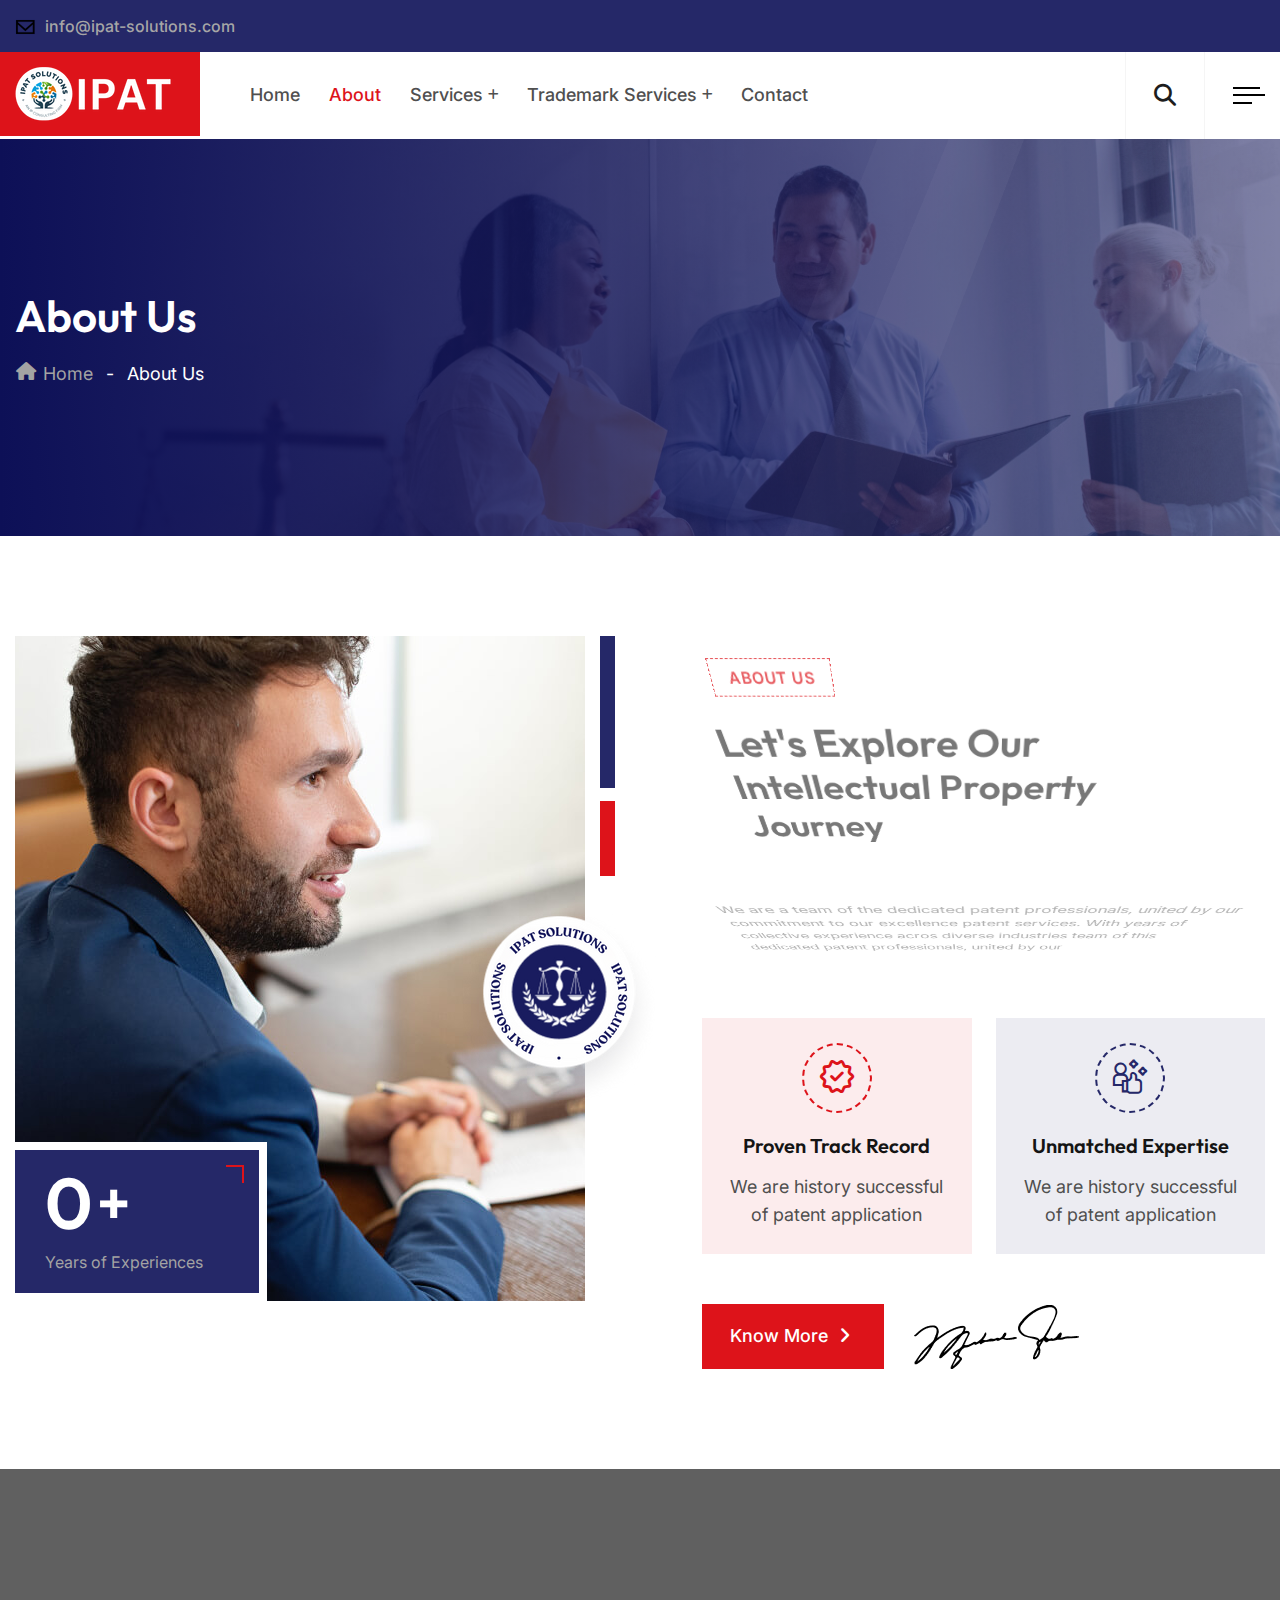
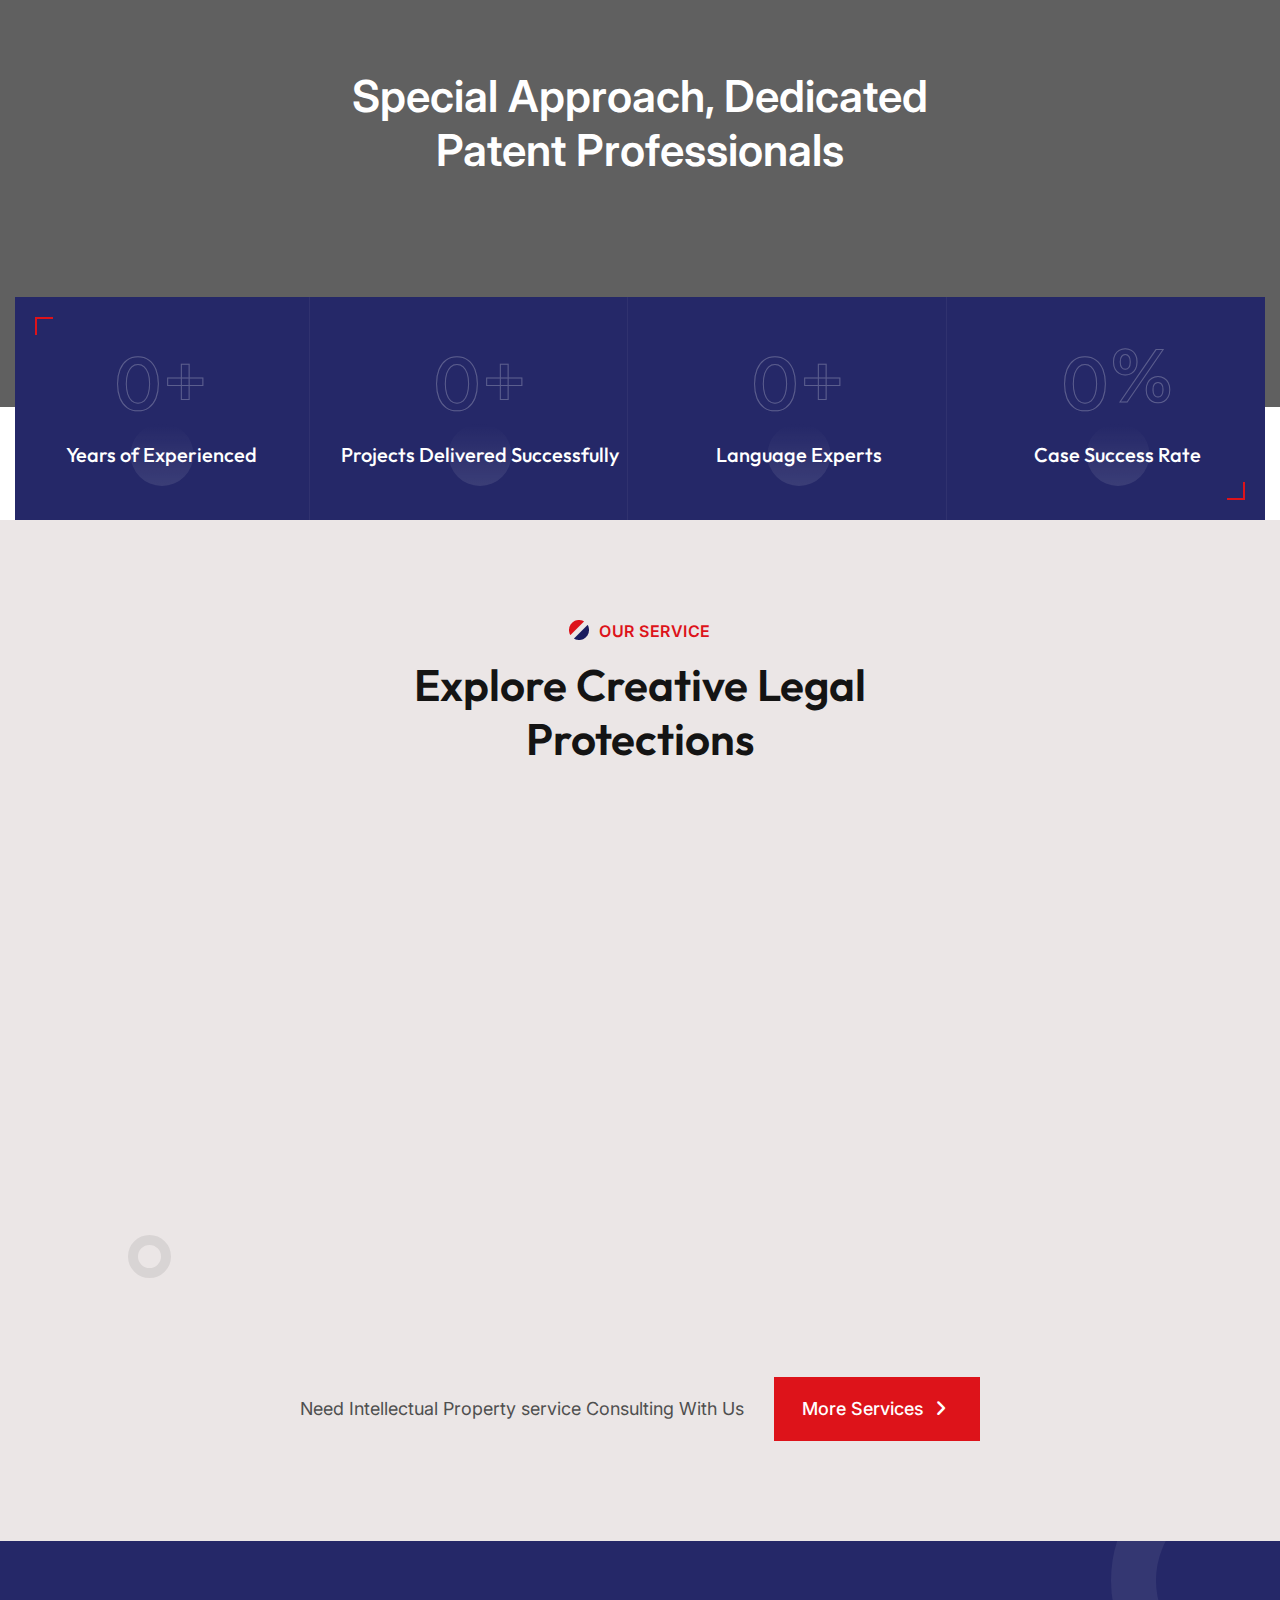
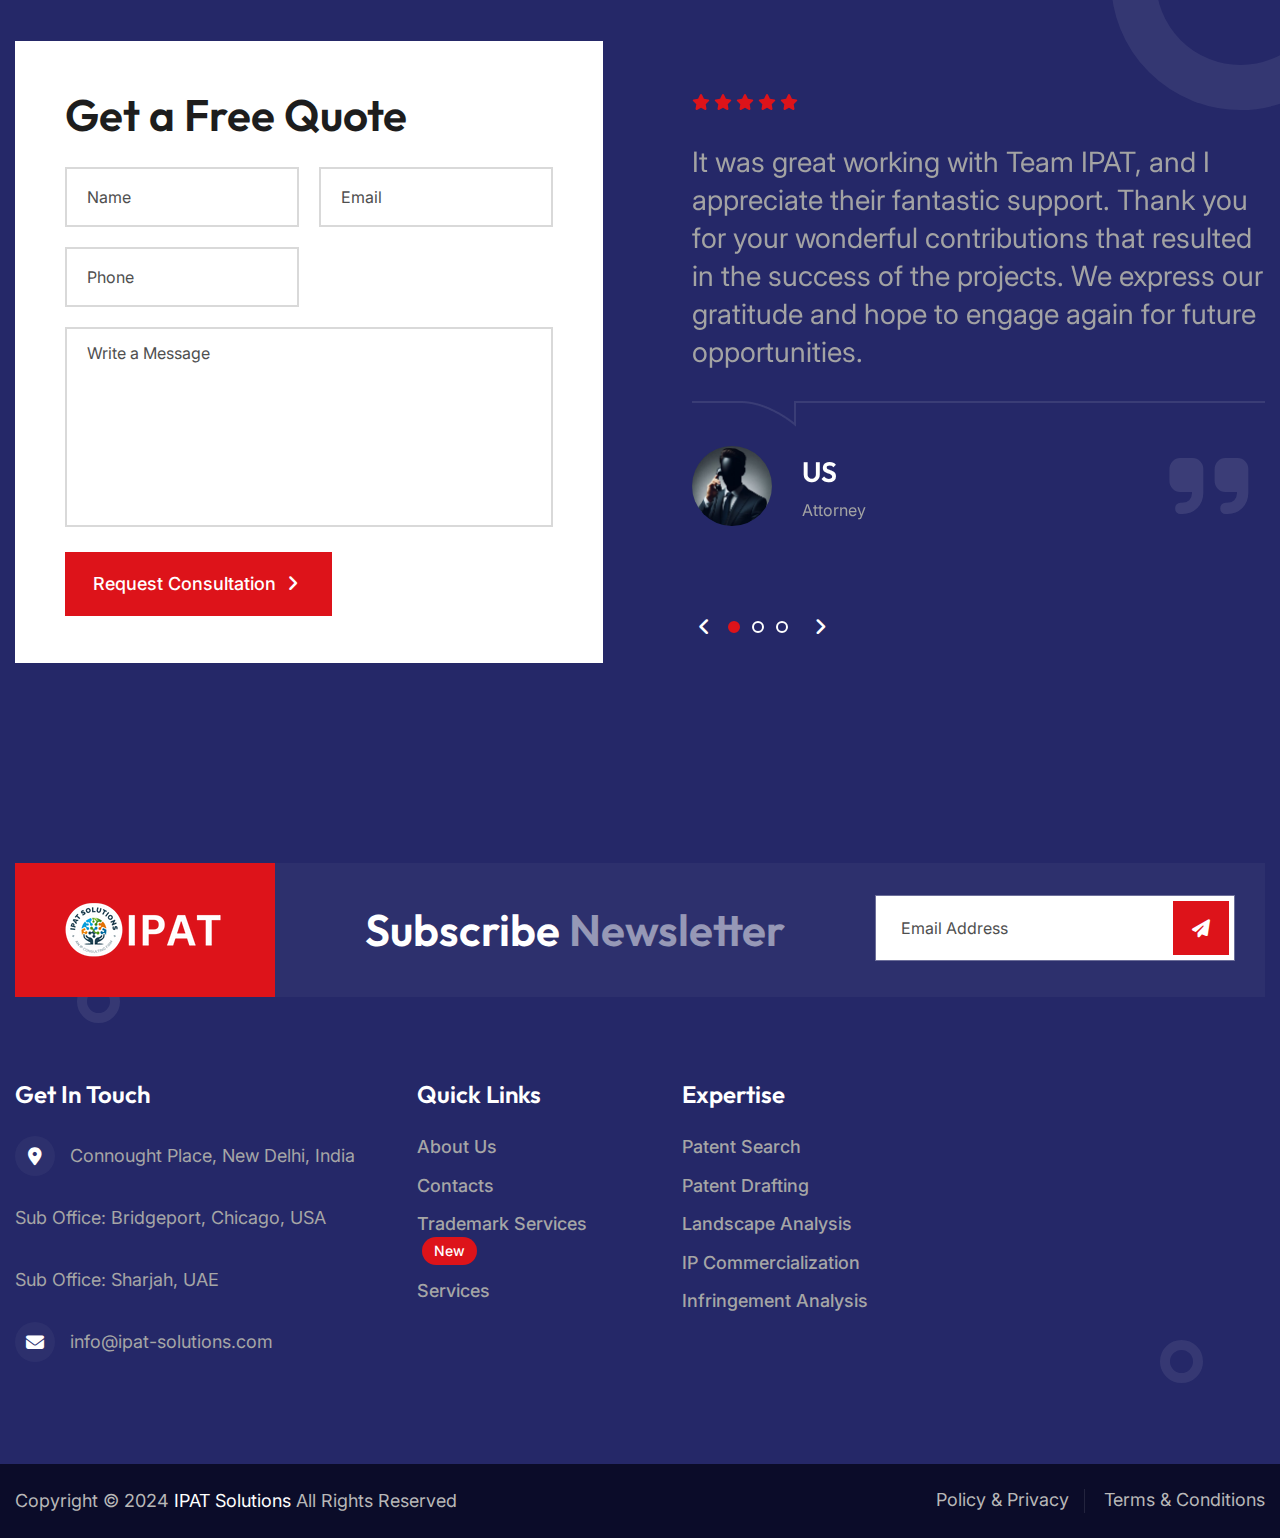
<file: about.html>
<!DOCTYPE html>
<html>
<head>
<meta charset="utf-8">
<title>IPAT Solutions | About Us</title>
<!-- Stylesheets -->
<link href="assets/css/bootstrap.css" rel="stylesheet">
<link href="assets/css/style.css" rel="stylesheet">
<link href="assets/css/meanmenu.min.css" rel="stylesheet">
<link href="assets/css/responsive.css" rel="stylesheet">

<link href="https://fonts.googleapis.com/css2?family=Inter:wght@300;400;500;600;700;800;900&display=swap" rel="stylesheet">
<link href="https://fonts.googleapis.com/css2?family=Outfit:wght@300;400;500;600;700;800;900&display=swap" rel="stylesheet">

<link rel="shortcut icon" href="assets/images/favicon.png" type="image/x-icon">
<link rel="icon" href="assets/images/favicon.png" type="image/x-icon">

<!-- Responsive -->
<meta http-equiv="X-UA-Compatible" content="IE=edge">
<meta name="viewport" content="width=device-width, initial-scale=1.0, maximum-scale=1.0, user-scalable=0">

<!--[if lt IE 9]><script src="https://cdnjs.cloudflare.com/ajax/libs/html5shiv/3.7.3/html5shiv.js"></script><![endif]-->
<!--[if lt IE 9]><script src="js/respond.js"></script><![endif]-->
</head>

<body>

<div class="page-wrapper">
	
	<!-- Preloader -->
    <div class="preloader"></div>
	<!-- End Preloader -->
	
	<!-- Main Header / Header Three -->
	<header class="main-header header-style-three">
		
		<!-- Header Top -->
		<div class="header-top">
			<div class="auto-container">
				<div class="inner-container">
					<div class="d-flex justify-content-between align-items-center flex-wrap">
						<div class="left-box d-flex align-items-center flex-wrap">
							<!-- Info List -->
							<ul class="header-top_list">
								<li><span class="icon"><img src="assets/images/icons/envelope.svg" alt="" /></span><a href="mailto:info@ipat-solutions.com">info@ipat-solutions.com</span></a></li>
							</ul>
						</div>
					</div>
				</div>
			</div>
		</div>

		<!-- Header Upper -->
		<div class="header-upper">
			<div class="auto-container">
				<div class="inner-container">
					<div class="d-flex justify-content-between align-items-center flex-wrap">
						
						<div class="nav-outer d-flex flex-wrap">
							<div class="logo-box">
								<div class="logo"><a href="index.html"><img src="assets/images/IPAT.png" alt="" title=""></a></div>
							</div>
							<!-- Main Menu -->
							<nav class="main-menu navbar-expand-md">
								<div class="navbar-header">
									<!-- Toggle Button -->    	
									<button class="navbar-toggler" type="button" data-toggle="collapse" data-target="#navbarSupportedContent" aria-controls="navbarSupportedContent" aria-expanded="false" aria-label="Toggle navigation">
										<span class="icon-bar"></span>
										<span class="icon-bar"></span>
										<span class="icon-bar"></span>
									</button>
								</div>
								
								<div class="navbar-collapse collapse clearfix" id="navbarSupportedContent">
									<ul class="navigation clearfix">
										<li><a href="index.html">Home</a>
										</li>
										<li><a href="about.html">About</a>
										</li>
										<li class="dropdown"><a href="service-detail.html">services</a>
											<ul>
												<li><a href="service-detail.html#patent_search">Patent Search</a></li>
												<li><a href="service-detail.html#patent_drafting">Patent Drafting</a></li>
												<li><a href="service-detail.html#landscape_analysis">Landscape Analysis</a></li>
												<li><a href="service-detail.html#ip_commercialization">IP Commercialization</a></li>
												<li><a href="service-detail.html#infringement_analysis">Infringement Analysis</a></li>
											</ul>
										</li>

										<li class="dropdown"><a href="#">Trademark Services</a>
											<ul>
												<li><a href="#">Trademark Filing & Prosecution</a></li>
												<li><a href="#">Trademark Search</a></li>
												<li><a href="#">Trademark Infringement, Enforcement & Litigation</a></li>
												<li><a href="#">Trademark Watch</a></li>
											</ul>
										</li>

										
										<li><a href="contact.html">Contact</a></li>
									</ul>
								</div>
							</nav>
						</div>
						
						<!-- Main Menu End-->
						<div class="outer-box d-flex align-items-center flex-wrap">

							<!-- Header Phone Box -->
							<div class="header-phone_box style-two">
								<div class="header-phone_icon fa-solid fa-envelope fa-fw"></div>
								<div>
									Email
									<a href="mailto:info@ipat-solutions.com"><strong>info@ipat-solutions.com</strong></a>
								</div>
							</div>

							<!-- Search Btn -->
							<div class="search-box-btn search-box-outer"><span class="icon fa fa-search"></span></div>

							<!-- Nav Toggle -->
							<div id="open_offcanvas" class="d-flex align-items-center">
								<!-- <div class="bars-outer"><img src="assets/images/icons/menu.png" alt="" /></div> -->
								<span class="hamburger">
									<span class="top-bun"></span>
									<span class="meat"></span>
									<span class="bottom-bun"></span>
								</span>
							</div>

							<!-- Mobile Navigation Toggler -->
							<div class="mobile-nav-toggler"><span class="icon flaticon-menu"></span></div>
						</div>

					</div>
				</div>
			</div>
		</div>
		<!--End Header Upper-->
		
		<!-- Mobile Menu  -->
		<div class="mobile-menu">
			<div class="menu-backdrop"></div>
			<div class="close-btn"><span class="icon flaticon-close-1"></span></div>
			
			<nav class="menu-box">
				<div class="nav-logo"><a href="index.html"><img src="assets/images/logo-2.png" alt="" title=""></a></div>
				<div class="menu-outer"><!--Here Menu Will Come Automatically Via Javascript / Same Menu as in Header--></div>
			</nav>
		</div>
		<!-- End Mobile Menu -->
	
	</header>
	<!-- End Main Header -->
	
	<!-- Offcanvas Area Start -->
	<section class="offcanvas__area">
		<div class="close_offcanvas close-side-widget flaticon-cancel-1" id="close_offcanvas"></div>
		<div class="offcanvas__inner">
		  <div class="offcanvas__left ">

			<div class="side__navbar-wrapper mean-container">
			  <nav class="side__navbar">
				<ul>
					<li><a href="index.html">Home</a>
                                    
					</li>
					
							<li>
								<a class="" href="about.html">About</a>
							</li>
							<li><a href="service-detail.html">services</a>
								<ul>
									<li><a href="service-detail.html#patent_search">Patent Search</a></li>
									<li><a href="service-detail.html#patent_drafting">Patent Drafting</a></li>
									<li><a href="service-detail.html#landscape_analysis">Landscape Analysis</a></li>
									<li><a href="service-detail.html#ip_commercialization">IP Commercialization</a></li>
									<li><a href="service-detail.html#infringement_analysis">Infringement Analysis</a></li>
								</ul>
							</li>
							<li><a href="#">Trademark Services</a>
								<ul>
									<li><a href="#">Trademark Filing & Prosecution</a></li>
									<li><a href="#">Trademark Search</a></li>
									<li><a href="#">Trademark Infringement, Enforcement & Litigation</a></li>
									<li><a href="#">Trademark Watch</a></li>
								</ul>
							</li>
							<li><a href="contact.html"> Contact</a></li>
						</ul>
						
					</li>
				</ul>
			  </nav>
			</div>
		  </div>
		  <div class="offcanvas__right">
			<div class="offcanvas__logo">
			  <a href="index.html"><img src="assets/images/logo-2.png" alt=""></a>
			</div>
			<div class="offcanvas__contact">
			  <ul class="info-list">
				<li>
				  <span class="icon fa fa-location-arrow"></span>
				  <span class="title">Location</span>
				  <a>Connought Place, <br> New Delhi, 110001</a>
				  </li>
				
				<li>
				  <span class="icon fa fa-envelope"></span>
				  <span class="title">Email Us</span>
				  <a href="mailto:info@ipat-solutions.com">info@ipat-solutions.com</span></a>
				</li>
			  </ul>
			
			</div>
		  </div>
		</div>
	</section>
	<!-- Offcanvas Area End -->

	<!-- Page Title -->
    <section class="page-title" style="background-image:url(assets/images/background/1.jpg)">
		<div class="page-title_pattern" style="background-image:url(assets/images/background/page-title_pattern.png)"></div>
		<div class="page-title_gradient"></div>
        <div class="auto-container">
			<h2>About Us</h2>
			<ul class="bread-crumb clearfix">
				<li><a href="index.html"><i class="fa-solid fa-house fa-fw"></i> Home</a></li>
				<li>About Us</li>
			</ul>
        </div>
    </section>
    <!-- End Page Title -->

	<!-- About Four -->
	<section class="about-four">
		<div class="auto-container">
			<div class="row clearfix">

				<!-- Content Column -->
				<div class="about-four_image-column col-lg-6 col-md-12 col-sm-12">
					<div class="about-four_image-outer">
						<div class="about-four_image">
							<img src="assets/images/resource/about-8.jpg" alt="" />
							<div class="about-four_experiance">
								<span class="odometer" data-count="10"></span><i>+</i>
								<div class="about-four_experiance-text">Years of Experiences</div>
							</div>
						</div>
						<div class="about-four_award" data-parallax='{"y" : 50}'>
							<img src="assets/images/icons/about-two_award.png" alt="" />
						</div>
					</div>
				</div>

				<!-- Title Column -->
				<div class="about-four_content-column col-lg-6 col-md-12 col-sm-12">
					<div class="about-four_content-outer">
						<div class="sec-title title-anim">
							<div class="sec-title_title">about us</div>
							<h2 class="sec-title_heading">Let's Explore Our Intellectual Property Journey</h2>
							<div class="sec-title_text">We are a team of the dedicated patent professionals, united by our commitment to our  excellence patent services. With years of collective experience acros diverse industries team of this dedicated patent professionals, united by our </div>
						</div>
						<div class="row clearfix">

							<!-- About Four Block -->
							<div class="about-four_block col-lg-6 col-md-6 col-sm-12">
								<div class="about-four_block-inner">
									<div class="about-four_block-icon">
										<i class="icon-controlxpert_svgrepocom-2"></i>
									</div>
									<h5 class="about-four_block-title">Proven Track Record</h5>
									<div class="about-four_block-text">We are history successful of patent application</div>
								</div>
							</div>

							<!-- About Four Block -->
							<div class="about-four_block col-lg-6 col-md-6 col-sm-12">
								<div class="about-four_block-inner">
									<div class="about-four_block-icon">
										<i class="icon-controlxpert_svgrepocom"></i>
									</div>
									<h5 class="about-four_block-title">Unmatched Expertise</h5>
									<div class="about-four_block-text">We are history successful of patent application</div>
								</div>
							</div>

						</div>
						<div class="about-four_button d-flex align-items-center flex-wrap">
							<a href="about.html" class="theme-btn btn-style-one">
								<span class="btn-wrap">
									<span class="text-one">Know More <i class="fa-solid fa-angle-right fa-fw"></i></span>
									<span class="text-two">Know More <i class="fa-solid fa-angle-right fa-fw"></i></span>
								</span>
							</a>
							<div class="about-four_signature">
								<img src="assets/images/icons/signature.png" alt="" />
							</div>
						</div>
					</div>
				</div>

			</div>
		</div>
	</section>
	<!-- End About Four -->

	

	<!-- Video Two -->
	<section class="video-two" style="background-image:url(assets/images/background/video-one_bg.jpg)">
		<div class="auto-container">
			<div class="video-two_content">
				<!-- <a href="https://www.youtube.com/watch?v=YS3PwmOQ1Fc" class="lightbox-video video-two_play"><span class="fa fa-play"><i class="ripple"></i></span></a> -->
				<h2 class="video-two_heading">Special Approach, Dedicated <br> Patent professionals</h2>
			</div>
		</div>
	</section>
	<!-- End Video Two -->

	<!-- Counter One / Style Two -->
	<section class="counter-one style-two">
		<div class="auto-container">
			<div class="inner-container">
				<div class="counter-one_border-one"></div>
				<div class="counter-one_border-two"></div>
				<div class="row clearfix">

					<!-- Column -->
					<div class="counter-one_column col-lg-3 col-md-6 col-sm-12">
						<div class="counter-one_column-outer">
							<span class="counter odometer" data-count="10"></span><i>+</i>
							<h5 class="counter-one_counter-heading">Years of Experienced</h5>
						</div>
					</div>

					<!-- Column -->
					<div class="counter-one_column col-lg-3 col-md-6 col-sm-12">
						<div class="counter-one_column-outer">
							<span class="counter odometer" data-count="980+"></span><i>+</i>
							<h5 class="counter-one_counter-heading">Projects Delivered Successfully</h5>
						</div>
					</div>

					<!-- Column -->
					<div class="counter-one_column col-lg-3 col-md-6 col-sm-12">
						<div class="counter-one_column-outer">
							<span class="counter odometer" data-count="10+"></span><i>+</i>
							<h5 class="counter-one_counter-heading">Language Experts</h5>
						</div>
					</div>

					<!-- Column -->
					<div class="counter-one_column col-lg-3 col-md-6 col-sm-12">
						<div class="counter-one_column-outer">
							<span class="counter odometer" data-count="99"></span><i>%</i>
							<h5 class="counter-one_counter-heading">Case Success Rate</h5>
						</div>
					</div>

				</div>
			</div>
		</div>
	</section>
	<!-- End Counter One / Style Two -->

	<!-- Services Three -->
	<section class="services-three">
		<div class="services-three_circle"></div>
		<div class="auto-container">
			<div class="sec-title centered">
				<div class="sec-title_title style-two">our service</div>
				<h2 class="sec-title_heading">Explore Creative Legal <br> Protections</h2>
			</div>
			<div class="row clearfix">

				<!-- Service Block Three -->
				<div class="service-block_three col-lg-4 col-md-6 col-sm-12">
					<div class="service-block_three-inner wow fadeInLeft" data-wow-delay="0ms" data-wow-duration="1500ms">
						<div class="service-block_three-image">
							<a href="service-detail.html"><img src="assets/images/resource/service-1.jpg" alt="" /></a>
						</div>
						<div class="service-block_three-content">
							<div class="service-block_three-icon icon-Frame"></div>
							<h3 class="service-block_three-heading"><a href="service-detail.html#patent_search">Patent Search</a></h3>
							<div class="service-block_three-text">Patent search is a crucial process in the field of intellectual property (IP)</div>
							<a class="service-block_three-more" href="service-detail.html#patent_search">Know More <i class="fa-solid fa-angle-right fa-fw"></i></a>
						</div>
					</div>
				</div>

				<!-- Service Block Three -->
				<div class="service-block_three col-lg-4 col-md-6 col-sm-12">
					<div class="service-block_three-inner wow fadeInUp" data-wow-delay="0ms" data-wow-duration="1500ms">
						<div class="service-block_three-image">
							<a href="service-detail.html"><img src="assets/images/resource/service-2.jpg" alt="" /></a>
						</div>
						<div class="service-block_three-content">
							<div class="service-block_three-icon icon-controlxpert_svgrepocom-3"></div>
							<h3 class="service-block_three-heading"><a href="service-detail.html#patent_drafting">Patent Drafting</a></h3>
							<div class="service-block_three-text">Patent drafting is a critical step in the patent application process,</div>
							<a class="service-block_three-more" href="service-detail.html#patent_drafting">Know More <i class="fa-solid fa-angle-right fa-fw"></i></a>
						</div>
					</div>
				</div>

				<!-- Service Block Three -->
				<div class="service-block_three col-lg-4 col-md-6 col-sm-12">
					<div class="service-block_three-inner wow fadeInRight" data-wow-delay="0ms" data-wow-duration="1500ms">
						<div class="service-block_three-image">
							<a href="service-detail.html"><img src="assets/images/resource/service-3.jpg" alt="" /></a>
						</div>
						<div class="service-block_three-content">
							<div class="service-block_three-icon icon-controlxpert_svgrepocom-4"></div>
							<h3 class="service-block_three-heading"><a href="service-detail.html#landscape_analysis">Landscape Analysis</a></h3>
							<div class="service-block_three-text">Patent landscape analysis (or patent mapping) is a strategic tool used to</div>
							<a class="service-block_three-more" href="service-detail.html#landscape_analysis">Know More <i class="fa-solid fa-angle-right fa-fw"></i></a>
						</div>
					</div>
				</div>

			</div>

			<div class="services-three_lower-box d-flex justify-content-center align-items-center flex-wrap">
				<div class="lower-text">Need Intellectual Property service Consulting With Us</div>
				<a href="service-detail.html" class="theme-btn btn-style-one">
					<span class="btn-wrap">
						<span class="text-one">More Services <i class="fa-solid fa-angle-right fa-fw"></i></span>
						<span class="text-two">More Services <i class="fa-solid fa-angle-right fa-fw"></i></span>
					</span>
				</a>
			</div>

		</div>
	</section>
	<!-- End Services Three -->

	

	<!-- Default One -->
	<section class="default-one">
		<div class="default-one_circle"></div>
		<div class="auto-container">
			<div class="row clearfix">
				
				<!-- Form Column -->
				<div class="form-column col-lg-6 col-md-12 col-sm-12">
					<div class="inner-column">
						<h2>Get a Free Quote</h2>

						<div class="default-form style-two">
							<form method="post" action="index.html">
								<div class="row clearfix">
									<!--Form Group-->
									<div class="form-group col-lg-6 col-md-6 col-sm-6">
										<input type="text" name="name" value="" placeholder="Name" required>
									</div>
									<!--Form Group-->
									<div class="form-group col-lg-6 col-md-6 col-sm-6">
										<input type="email" name="email" value="" placeholder="Email" required>
									</div>
									<div class="form-group col-lg-6 col-md-6 col-sm-6">
										<input type="text" name="phone" value="" placeholder="Phone" required>
									</div>
									<div class="col-lg-12 col-md-12 col-sm-12 form-group">
										<textarea class="" name="message" placeholder="Write a Message"></textarea>
									</div>
									<div class="form-group col-lg-12 col-md-12 col-sm-12">
										<button type="button" class="theme-btn btn-style-one">
											<span class="btn-wrap">
												<span class="text-one">Request Consultation <i class="fa-solid fa-angle-right fa-fw"></i></span>
												<span class="text-two">Request Consultation <i class="fa-solid fa-angle-right fa-fw"></i></span>
											</span>
										</button>
									</div>
									
								</div>
							</form>
						</div>

					</div>
				</div>

				<!-- Carousel Column -->
				<div class="carousel-column col-lg-6 col-md-12 col-sm-12">
					<div class="inner-column">
						<div class="testimonial-two_carousel swiper-container">
							<div class="swiper-wrapper">
				
								<!-- Slide -->
								<div class="swiper-slide">
									<!-- Testimonial Block Two -->
									<div class="testimonial-block_two">
										<div class="testimonial-block_two-inner">
											<div class="testimonial-block_two-rating">
												<span class="fa fa-star"></span>
												<span class="fa fa-star"></span>
												<span class="fa fa-star"></span>
												<span class="fa fa-star"></span>
												<span class="fa fa-star"></span>
											</div>
											<div class="testimonial-block_two-text">It was great working with Team IPAT, and I appreciate their fantastic support. Thank you for your wonderful contributions that resulted in the success of the projects. We express our gratitude and hope to engage again for future opportunities.</div>
											<div class="testimonial-block_two-author">
												<span><img src="assets/images/resource/testimonial-1.jpg" alt="" /></span>
												<strong>US</strong>
												Attorney
											</div>
											<div class="testimonial-block_two-quote fa-solid fa-quote-right fa-fw"></div>
										</div>
									</div>
								</div>
								<!-- Slide -->
								<div class="swiper-slide">
									<!-- Testimonial Block Two -->
									<div class="testimonial-block_two">
										<div class="testimonial-block_two-inner">
											<div class="testimonial-block_two-rating">
												<span class="fa fa-star"></span>
												<span class="fa fa-star"></span>
												<span class="fa fa-star"></span>
												<span class="fa fa-star"></span>
												<span class="fa fa-star"></span>
											</div>
											<div class="testimonial-block_two-text">Well done, you have done a very good job on the draft</div>
											<div class="testimonial-block_two-author">
												<span><img src="assets/images/resource/testimonial-1.jpg" alt="" /></span>
												<strong>Lead-IP,</strong>
												European-based Firm
											</div>
											<div class="testimonial-block_two-quote fa-solid fa-quote-right fa-fw"></div>
										</div>
									</div>
								</div>
								<!-- Slide -->
								<div class="swiper-slide">
									<!-- Testimonial Block Two -->
									<div class="testimonial-block_two">
										<div class="testimonial-block_two-inner">
											<div class="testimonial-block_two-rating">
												<span class="fa fa-star"></span>
												<span class="fa fa-star"></span>
												<span class="fa fa-star"></span>
												<span class="fa fa-star"></span>
												<span class="fa fa-star"></span>
											</div>
											<div class="testimonial-block_two-text">IPat Solutions delivered quality work in a timely manner, getting products to market as quickly as possible. The team was both organized and responsive but remained flexible in accommodating changes. Their unique approach to each project was a key strength.</div>
											<div class="testimonial-block_two-author">
												<span><img src="assets/images/resource/testimonial-1.jpg" alt="" /></span>
												<strong>Head</strong>
												R&D
											</div>
											<div class="testimonial-block_two-quote fa-solid fa-quote-right fa-fw"></div>
										</div>
									</div>
								</div>

							</div>

							<!-- Testimonial Two Arrows -->
							<div class="testimonial-two-arrow">
								<div class="testimonial-two_carousel-pagination"></div>
								<!-- If we need navigation buttons -->
								<div class="testimonial-two_carousel-prev fa-solid fa-angle-left fa-fw"></div>
								<div class="testimonial-two_carousel-next fa-solid fa-angle-right fa-fw"></div>
							</div>

						</div>

					</div>
				</div>

			</div>
		</div>
	</section>
	<!-- End Default One -->

	


	<!-- Main Footer Two -->
	<footer class="footer-style-two">
		<div class="footer-two_circle"></div>
		<div class="footer-two_circle-two"></div>
		<div class="auto-container">
			<div class="inner-container">
				<!-- Upper Box -->
				<div class="upper-box">
					<div class="d-flex justify-content-between align-items-center flex-wrap">
						<div class="footer-two_logo"><a href="index.html"><img src="assets/images/IPAT.png" alt="" title="Logo"></a></div>
						<h2 class="footer-two_newsletter-title">Subscribe <span>Newsletter</span></h2>
						<!-- Newsletter Box -->
						<div class="newsletter-box">
							<form method="post" action="contact.html">
								<div class="form-group">
									<input type="email" name="search-field" value="" placeholder="Email Address" required>
									<button type="submit"><i class=" fa-solid fa-paper-plane fa-fw"></i></button>
								</div>
							</form>
						</div>
					</div>
				</div>

				<!-- Widgets Section -->
				<div class="widgets-section">
					<div class="row clearfix">
						
						<!-- Big Column -->
						<div class="big-column col-lg-6 col-md-12 col-sm-12">
							<div class="row clearfix">

								<!-- Footer Column -->
								<div class="footer_column col-lg-7 col-md-6 col-sm-12">
									<div class="footer-widget contact-widget">
										<h4 class="footer-two_title">Get in Touch</h4>
										<ul class="footer-contact_list-two">
											<li><span class="icon fa-solid fa-location-dot fa-fw"></span>Connought Place, New Delhi, India</li>
											<li>Sub Office: Bridgeport, Chicago, USA</li>
											<li>Sub Office: Sharjah, UAE</li>
											<li><span class="icon fa-solid fa-envelope fa-fw"></span><a href="mailto:info@ipat-solutions.com">info@ipat-solutions.com</a></span></a></li>
										</ul>
									</div>
								</div>

								<!-- Footer Column -->
								<div class="footer_column col-lg-5 col-md-6 col-sm-12">
									<div class="footer-widget links-widget">
										<h4 class="footer-two_title">quick links</h4>
										<ul class="footer-list_two">
											<li><a href="about.html">about us</a></li>
											
											<li><a href="contact.html">contacts</a></li>
											<li><a href="#">Trademark Services <span>new</span></a></li>
											<li><a href="service-detail.html">Services</a></li>
										</ul>
									</div>
								</div>

							</div>
						</div>

						<!-- Big Column -->
						<div class="big-column col-lg-6 col-md-12 col-sm-12">
							<div class="row clearfix">

								<!-- Footer Column -->
								<div class="footer_column col-lg-6 col-md-6 col-sm-12">
									<div class="footer-widget links-widget">
										<h4 class="footer-two_title">Expertise</h4>
										<ul class="footer-list_two">
											<li><a href="service-detail.html#patent_search">Patent Search</a></li>
											<li><a href="service-detail.html#patent_drafting">Patent Drafting</a></li>
											<li><a href="service-detail.html#landscape_analysis">Landscape Analysis</a></li>
											<li><a href="service-detail.html#ip_commercialization">IP Commercialization</a></li>
											<li><a href="service-detail.html#infringement_analysis">Infringement Analysis</a></li>
											
										</ul>
									</div>
								</div>


							</div>
						</div>

					</div>
				</div>
				
			</div>
			
		</div>
		<div class="footer-bottom">
			<div class="auto-container">
				<div class="d-flex justify-content-between align-items-center flex-wrap">

					<!-- Copyright -->
					<div class="main-footer_copyright">Copyright &copy; 2024 <a href="#">IPAT Solutions</a> All Rights Reserved</div>


					<ul class="footer-bottom_nav">
						<li><a href="#">Policy & Privacy</a></li>
						<li><a href="#">Terms & Conditions</a></li>
					</ul>

				</div>
			</div>
		</div>
	</footer>
	<!-- End Footer Style Two -->

	<!-- Search Popup -->
	<div class="search-popup">
		<div class="color-layer"></div>
		<button class="close-search"><span class="flaticon-close-1"></span></button>
		<form method="post" action="blog.html">
			<div class="form-group">
				<input type="search" name="search-field" value="" placeholder="Search Here" required="">
				<button class="fa fa-solid fa-magnifying-glass fa-fw" type="submit"></button>
			</div>
		</form>
	</div>
	<!-- End Search Popup -->
	
</div>
<!-- End PageWrapper -->

<script data-cfasync="false" src="/cdn-cgi/scripts/5c5dd728/cloudflare-static/email-decode.min.js"></script>
<script src="assets/js/jquery.js"></script>
<script src="assets/js/popper.min.js"></script>
<script src="assets/js/bootstrap.min.js"></script>
<script src="assets/js/appear.js"></script>
<script src="assets/js/parallax.min.js"></script>
<script src="assets/js/tilt.jquery.min.js"></script>
<script src="assets/js/jquery.paroller.min.js"></script>
<script src="assets/js/wow.js"></script>
<script src="assets/js/swiper.min.js"></script>
<script src="assets/js/backtotop.js"></script>
<script src="assets/js/odometer.js"></script>
<script src="assets/js/parallax-scroll.js"></script>

<script src="assets/js/gsap.min.js"></script>
<script src="assets/js/SplitText.min.js"></script>
<script src="assets/js/ScrollTrigger.min.js"></script>
<script src="assets/js/ScrollToPlugin.min.js"></script>
<script src="assets/js/ScrollSmoother.min.js"></script>

<script src="assets/js/magnific-popup.min.js"></script>
<script src="assets/js/jquery.meanmenu.min.js"></script>
<script src="assets/js/nav-tool.js"></script>
<script src="assets/js/jquery-ui.js"></script>
<script src="assets/js/script.js"></script>

</body>
</html>
</file>
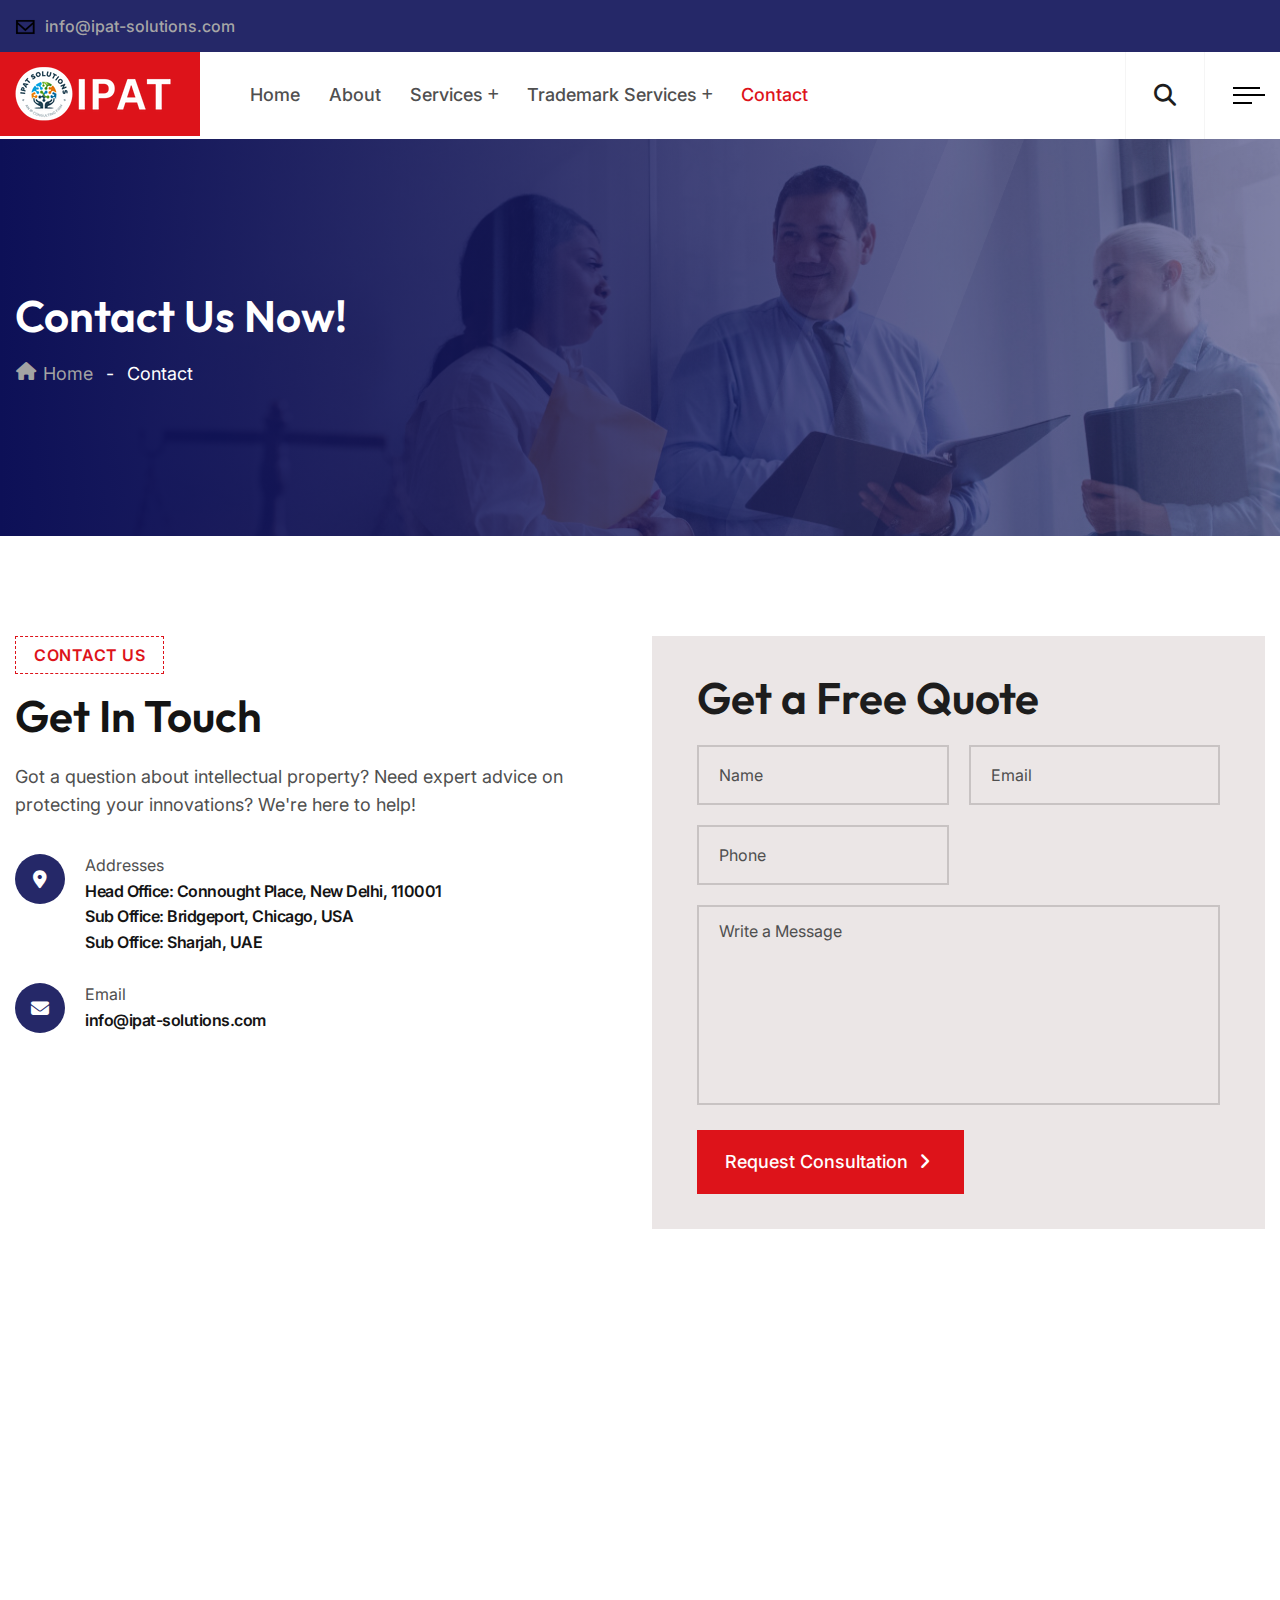
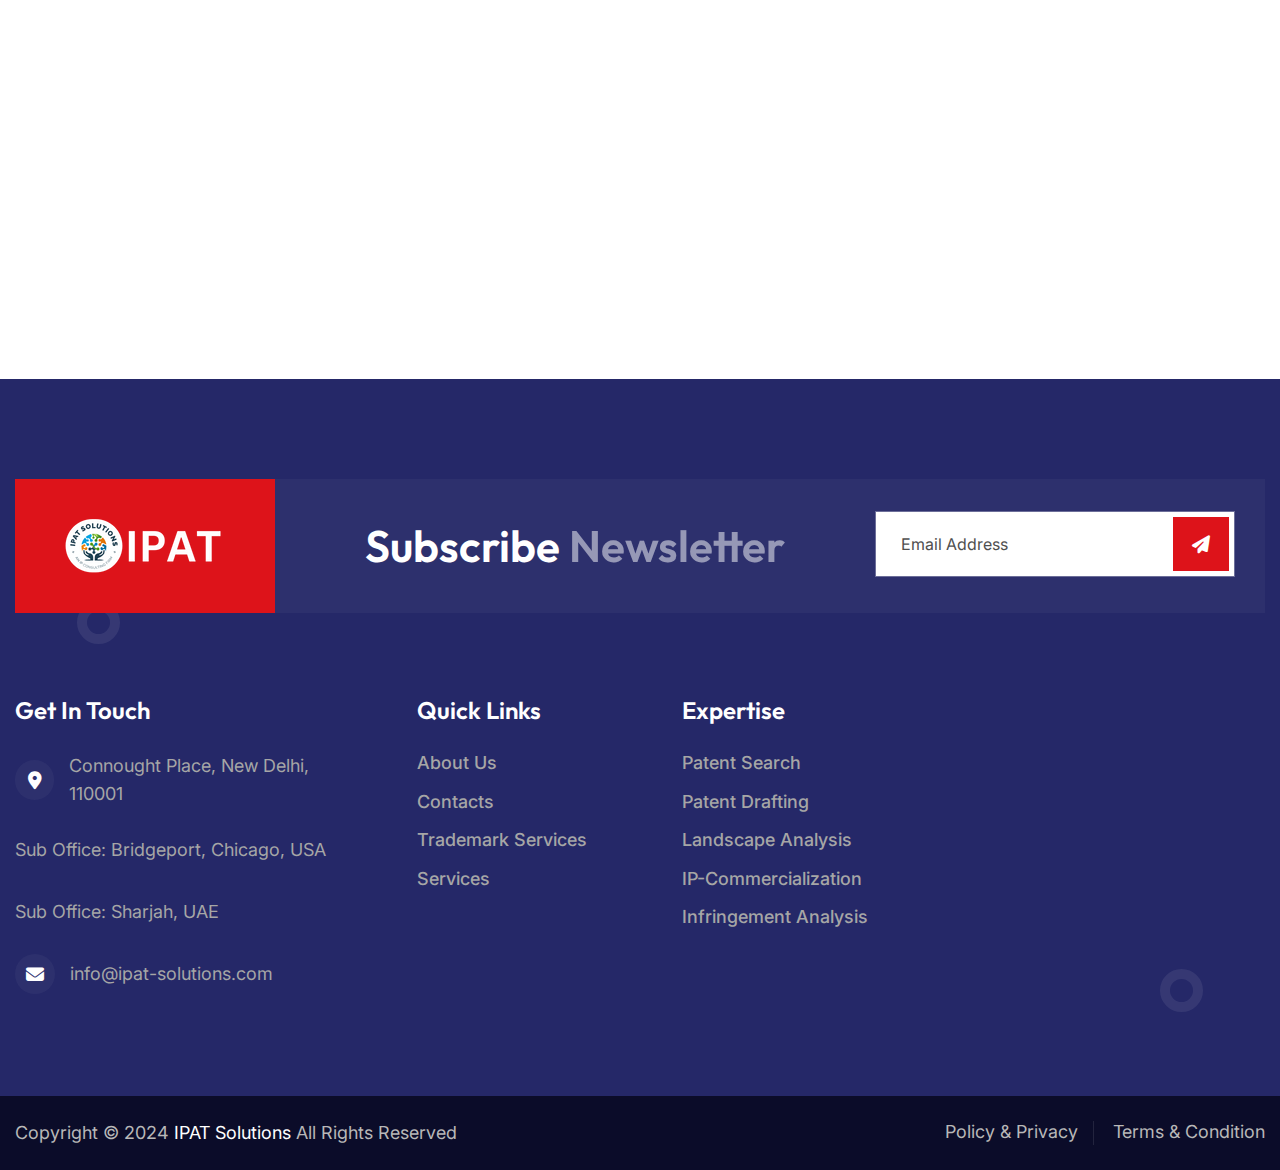
<file: contact.html>
<!DOCTYPE html>
<html>
<head>
<meta charset="utf-8">
<title> Contact Us</title>
<!-- Stylesheets -->
<link href="assets/css/bootstrap.css" rel="stylesheet">
<link href="assets/css/style.css" rel="stylesheet">
<link href="assets/css/meanmenu.min.css" rel="stylesheet">
<link href="assets/css/responsive.css" rel="stylesheet">

<link href="https://fonts.googleapis.com/css2?family=Inter:wght@300;400;500;600;700;800;900&display=swap" rel="stylesheet">
<link href="https://fonts.googleapis.com/css2?family=Outfit:wght@300;400;500;600;700;800;900&display=swap" rel="stylesheet">

<link rel="shortcut icon" href="assets/images/favicon.png" type="image/x-icon">
<link rel="icon" href="assets/images/favicon.png" type="image/x-icon">

<!-- Responsive -->
<meta http-equiv="X-UA-Compatible" content="IE=edge">
<meta name="viewport" content="width=device-width, initial-scale=1.0, maximum-scale=1.0, user-scalable=0">

<!--[if lt IE 9]><script src="https://cdnjs.cloudflare.com/ajax/libs/html5shiv/3.7.3/html5shiv.js"></script><![endif]-->
<!--[if lt IE 9]><script src="js/respond.js"></script><![endif]-->
</head>

<body>

<div class="page-wrapper">
	
	<!-- Preloader -->
    <div class="preloader"></div>
	<!-- End Preloader -->
	
	<!-- Main Header / Header Three -->
	<header class="main-header header-style-three">
		
		<!-- Header Top -->
		<div class="header-top">
			<div class="auto-container">
				<div class="inner-container">
					<div class="d-flex justify-content-between align-items-center flex-wrap">
						<div class="left-box d-flex align-items-center flex-wrap">
							<!-- Info List -->
							<ul class="header-top_list">
								<li><span class="icon"><img src="assets/images/icons/envelope.svg" alt="" /></span><a href="mailto:info@ipat-solutions.com">info@ipat-solutions.com</span></a></li>
							</ul>
						</div>
					</div>
				</div>
			</div>
		</div>

		<!-- Header Upper -->
		<div class="header-upper">
			<div class="auto-container">
				<div class="inner-container">
					<div class="d-flex justify-content-between align-items-center flex-wrap">
						
						<div class="nav-outer d-flex flex-wrap">
							<div class="logo-box">
								<div class="logo"><a href="index.html"><img src="assets/images/IPAT.png" alt="" title=""></a></div>
							</div>
							<!-- Main Menu -->
							<nav class="main-menu navbar-expand-md">
								<div class="navbar-header">
									<!-- Toggle Button -->    	
									<button class="navbar-toggler" type="button" data-toggle="collapse" data-target="#navbarSupportedContent" aria-controls="navbarSupportedContent" aria-expanded="false" aria-label="Toggle navigation">
										<span class="icon-bar"></span>
										<span class="icon-bar"></span>
										<span class="icon-bar"></span>
									</button>
								</div>
								
								<div class="navbar-collapse collapse clearfix" id="navbarSupportedContent">
									<ul class="navigation clearfix">
										<li> <a href="index.html">Home</a>
												</li>
											
										</li>
										<li ><a href="about.html">About</a>
											
										</li>
										
										<li class="dropdown"><a href="service-detail.html">services</a>
											<ul>
                                                <li><a href="service-detail.html#patent_search">Patent Search</a></li>
                                                <li><a href="service-detail.html#patent_drafting">Patent Drafting</a></li>
                                                <li><a href="service-detail.html#landscape_analysis">Landscape Analysis</a></li>
                                                <li><a href="service-detail.html#ip_commercialization">IP Commercialization</a></li>
                                                <li><a href="service-detail.html#infringement_analysis">Infringement Analysis</a></li>
                                            </ul>
                                        </li>
                                        <li class="dropdown"><a href="#">Trademark Services</a>
                                            <ul>
                                                <li><a href="#">Trademark Filing & Prosecution</a></li>
                                                <li><a href="#">Trademark Search</a></li>
                                                <li><a href="#">Trademark Infringement, Enforcement & Litigation</a></li>
                                                <li><a href="#">Trademark Watch</a></li>
                                            </ul>
                                        </li>
                                        
                                    
										</li>
										
										<li><a href="contact.html">Contact</a></li>
									</ul>
								</div>
							</nav>
						</div>
						
						<!-- Main Menu End-->
						<div class="outer-box d-flex align-items-center flex-wrap">

							<!-- Header Phone Box -->
							<div class="header-phone_box style-two">
								<div class="header-phone_icon fa-solid fa-envelope fa-fw"></div>
								<div>
									Write to Us
									<strong>info@ipat-solutions.com</strong>
								</div>
							</div>

							<!-- Search Btn -->
							<div class="search-box-btn search-box-outer"><span class="icon fa fa-search"></span></div>

							<!-- Nav Toggle -->
							<div id="open_offcanvas" class="d-flex align-items-center">
								<!-- <div class="bars-outer"><img src="assets/images/icons/menu.png" alt="" /></div> -->
								<span class="hamburger">
									<span class="top-bun"></span>
									<span class="meat"></span>
									<span class="bottom-bun"></span>
								</span>
							</div>

							<!-- Mobile Navigation Toggler -->
							<div class="mobile-nav-toggler"><span class="icon flaticon-menu"></span></div>
						</div>

					</div>
				</div>
			</div>
		</div>
		<!--End Header Upper-->
		
		<!-- Mobile Menu  -->
		<div class="mobile-menu">
			<div class="menu-backdrop"></div>
			<div class="close-btn"><span class="icon flaticon-close-1"></span></div>
			
			<nav class="menu-box">
				<div class="nav-logo"><a href="index.html"><img src="assets/images/logo-2.png" alt="" title=""></a></div>
				<div class="menu-outer"><!--Here Menu Will Come Automatically Via Javascript / Same Menu as in Header--></div>
			</nav>
		</div>
		<!-- End Mobile Menu -->
	
	</header>
	<!-- End Main Header -->
	
	<!-- Offcanvas Area Start -->
	<section class="offcanvas__area">
		<div class="close_offcanvas close-side-widget flaticon-cancel-1" id="close_offcanvas"></div>
		<div class="offcanvas__inner">
		  <div class="offcanvas__left ">

			<div class="side__navbar-wrapper mean-container">
			  <nav class="side__navbar">
				<ul>
					<li><a href="index.html">Home</a>
                                    
					</li>
					
							<li>
								<a class="" href="about.html">About</a>
							</li>
							<li><a href="service-detail.html">services</a>
								<ul>
									<li><a href="service-detail.html#patent_search">Patent Search</a></li>
									<li><a href="service-detail.html#patent_drafting">Patent Drafting</a></li>
									<li><a href="service-detail.html#landscape_analysis">Landscape Analysis</a></li>
									<li><a href="service-detail.html#ip_commercialization">IP Commercialization</a></li>
									<li><a href="service-detail.html#infringement_analysis">Infringement Analysis</a></li>
								</ul>
							</li>
							<li><a href="#">Trademark Services</a>
								<ul>
									<li><a href="#">Trademark Filing & Prosecution</a></li>
									<li><a href="#">Trademark Search</a></li>
									<li><a href="#">Trademark Infringement, Enforcement & Litigation</a></li>
									<li><a href="#">Trademark Watch</a></li>
								</ul>
							</li>
							<li><a href="contact.html"> Contact</a></li>
						</ul>
						
					</li>
				</ul>
			  </nav>
			</div>
		  </div>
		  <div class="offcanvas__right">
			<div class="offcanvas__logo">
			  <a href="index.html"><img src="assets/images/logo-2.png" alt=""></a>
			</div>
			<div class="offcanvas__contact">
			  <ul class="info-list">
				<li>
				  <span class="icon fa fa-location-arrow"></span>
				  <span class="title">Location</span>
				  <a>Connought Place, <br> New Delhi, 110001</a>
				</li>
				<li>
				  <span class="icon fa fa-envelope"></span>
				  <span class="title">Email Us</span>
				  <a href="mailto:info@ipat-solutions.com">info@ipat-solutions.com</a>

				</li>
			  </ul>
			  <!-- Social Box -->
			</div>
		  </div>
		</div>
	</section>
	<!-- Offcanvas Area End -->

	<!-- Page Title -->
    <section class="page-title" style="background-image:url(assets/images/background/1.jpg)">
		<div class="page-title_pattern" style="background-image:url(assets/images/background/page-title_pattern.png)"></div>
		<div class="page-title_gradient"></div>
        <div class="auto-container">
			<h2>Contact Us Now!</h2>
			<ul class="bread-crumb clearfix">
				<li><a href="index.html"><i class="fa-solid fa-house fa-fw"></i> Home</a></li>
				<li>Contact</li>
			</ul>
        </div>
    </section>
    <!-- End Page Title -->

	<!-- Contact One -->
	<section class="contact-one">
		<div class="auto-container">
			<div class="row clearfix">
				<!-- Column -->
				<div class="contact-one_title-column col-lg-6 col-md-12 col-sm-12">
					<div class="sec-title">
						<div class="sec-title_title">Contact Us</div>
						<h2 class="sec-title_heading">Get in Touch</h2>
						<div class="sec-title_text">Got a question about intellectual property? Need expert advice on protecting your innovations? We're here to help!</div>
					</div>
					<ul class="contact-one_list">
						<li>
							<i class="fa-solid fa-location-dot fa-fw"></i>
							Addresses
							<strong>Head Office: Connought Place, New Delhi, 110001</strong>
							<strong>Sub Office: Bridgeport, Chicago, USA</strong>
							<strong>Sub Office: Sharjah, UAE</strong>
						</li>
						<li>
							<i class="fa-solid fa-envelope fa-fw"></i>
							Email
							<strong><a href="mailto:info@ipat-solutions.com">info@ipat-solutions.com</a>
							</strong>
						</li>
					</ul>
				</div>
				<!-- Column -->
				<div class="contact-one_form-column col-lg-6 col-md-12 col-sm-12">
					<div class="contact-one_form-outer">
						<h2>Get a Free Quote</h2>

						<div class="default-form style-two contact-form">
							<form method="post" action="sendemail.php" id="contact-form">
								<div class="row clearfix">
									<!--Form Group-->
									<div class="form-group col-lg-6 col-md-6 col-sm-6">
										<input type="text" name="username" value="" placeholder="Name" required>
									</div>
									<!--Form Group-->
									<div class="form-group col-lg-6 col-md-6 col-sm-6">
										<input type="email" name="email" value="" placeholder="Email" required>
									</div>
									<div class="form-group col-lg-6 col-md-6 col-sm-6">
										<input type="text" name="phone" value="" placeholder="Phone" required>
									</div>
									<!--Form Group-->
									<div class="col-lg-12 col-md-12 col-sm-12 form-group">
										<textarea class="" name="message" placeholder="Write a Message"></textarea>
									</div>
									<div class="form-group col-lg-12 col-md-12 col-sm-12">
										<button type="button" class="theme-btn btn-style-one">
											<span class="btn-wrap">
												<span class="text-one">Request Consultation <i class="fa-solid fa-angle-right fa-fw"></i></span>
												<span class="text-two">Request Consultation <i class="fa-solid fa-angle-right fa-fw"></i></span>
											</span>
										</button>
									</div>
									
								</div>
							</form>
						</div>

					</div>
				</div>
			</div>
		</div>
	</section>
	<!-- Contact One -->

	<!-- Map One -->
	<section class="map-one style-two">
		<div class="map-one_map">
<iframe width="820" height="560" id="gmap_canvas" src="https://maps.google.com/maps?q=Connaught%20Place,%20New%20Delhi%20110001&t=&z=18&ie=UTF8&iwloc=&output=embed"></iframe>
		</div>
	</section>
	<!-- End Map One -->

	<!-- Main Footer Two -->
	<footer class="footer-style-two">
		<div class="footer-two_circle"></div>
		<div class="footer-two_circle-two"></div>
		<div class="auto-container">
			<div class="inner-container">
				<!-- Upper Box -->
				<div class="upper-box">
					<div class="d-flex justify-content-between align-items-center flex-wrap">
						<div class="footer-two_logo"><a href="index.html"><img src="assets/images/IPAT.png" alt="" title="Logo"></a></div>
						<h2 class="footer-two_newsletter-title">Subscribe <span>Newsletter</span></h2>
						<!-- Newsletter Box -->
						<div class="newsletter-box">
							<form method="post" action="contact.html">
								<div class="form-group">
									<input type="email" name="search-field" value="" placeholder="Email Address" required>
									<button type="submit"><i class=" fa-solid fa-paper-plane fa-fw"></i></button>
								</div>
							</form>
						</div>
					</div>
				</div>

				<!-- Widgets Section -->
				<div class="widgets-section">
					<div class="row clearfix">
						
						<!-- Big Column -->
						<div class="big-column col-lg-6 col-md-12 col-sm-12">
							<div class="row clearfix">

								<!-- Footer Column -->
								<div class="footer_column col-lg-7 col-md-6 col-sm-12">
									<div class="footer-widget contact-widget">
										<h4 class="footer-two_title">Get in Touch</h4>
										<ul class="footer-contact_list-two">
											<li><span class="icon fa-solid fa-location-dot fa-fw"></span>Connought Place, New Delhi, 110001</li>
											<li>Sub Office: Bridgeport, Chicago, USA</li>
											<li>Sub Office: Sharjah, UAE</li>
											<li><span class="icon fa-solid fa-envelope fa-fw"></span><a href="mailto:info@ipat-solutions.com">info@ipat-solutions.com</span></a></li>
										</ul>
									</div>
								</div>

								<!-- Footer Column -->
								<div class="footer_column col-lg-5 col-md-6 col-sm-12">
									<div class="footer-widget links-widget">
										<h4 class="footer-two_title">quick links</h4>
										<ul class="footer-list_two">
											<li><a href="about.html">About us</a></li>
											<li><a href="contact.html">contacts</a></li>
											<li><a href="#">Trademark Services</a></li>
											<li><a href="service-detail.html">Services</a></li>
										</ul>
									</div>
								</div>

							</div>
						</div>

						<!-- Big Column -->
						<div class="big-column col-lg-6 col-md-12 col-sm-12">
							<div class="row clearfix">

								<!-- Footer Column -->
								<div class="footer_column col-lg-6 col-md-6 col-sm-12">
									<div class="footer-widget links-widget">
										<h4 class="footer-two_title">Expertise</h4>
										<ul class="footer-list_two">
											<li><a href="#">Patent Search</a></li>
											<li><a href="#">Patent Drafting</a></li>
											<li><a href="#">Landscape Analysis</a></li>
											<li><a href="#">IP-Commercialization</a></li>
											<li><a href="#">Infringement Analysis</a></li>
										</ul>
									</div>
								</div>

								<!-- Footer Column -->

							</div>
						</div>

					</div>
				</div>
				
			</div>
			
		</div>
		<div class="footer-bottom">
			<div class="auto-container">
				<div class="d-flex justify-content-between align-items-center flex-wrap">

					<!-- Copyright -->
					<div class="main-footer_copyright">Copyright &copy; 2024 <a href="#">IPAT Solutions</a> All Rights Reserved</div>

					<!-- Social Box -->
					

					<ul class="footer-bottom_nav">
						<li><a href="#">Policy & Privacy</a></li>
						<li><a href="#">Terms & Condition</a></li>
					</ul>

				</div>
			</div>
		</div>
	</footer>
	<!-- End Footer Style Two -->

	<!-- Search Popup -->
	<div class="search-popup">
		<div class="color-layer"></div>
		<button class="close-search"><span class="flaticon-close-1"></span></button>
		<form method="post" action="blog.html">
			<div class="form-group">
				<input type="search" name="search-field" value="" placeholder="Search Here" required="">
				<button class="fa fa-solid fa-magnifying-glass fa-fw" type="submit"></button>
			</div>
		</form>
	</div>
	<!-- End Search Popup -->
	
</div>
<!-- End PageWrapper -->

<div class="progress-wrap">
	<svg class="progress-circle svg-content" width="100%" height="100%" viewBox="-1 -1 102 102">
		<path d="M50,1 a49,49 0 0,1 0,98 a49,49 0 0,1 0,-98"/>
	</svg>
</div>

<script data-cfasync="false" src="./cdn-cgi/scripts/5c5dd728/cloudflare-static/email-decode.min.js"></script><script src="assets/js/jquery.js"></script>
<script src="assets/js/popper.min.js"></script>
<script src="assets/js/bootstrap.min.js"></script>
<script src="assets/js/appear.js"></script>
<script src="assets/js/parallax.min.js"></script>
<script src="assets/js/tilt.jquery.min.js"></script>
<script src="assets/js/jquery.paroller.min.js"></script>
<script src="assets/js/wow.js"></script>
<script src="assets/js/swiper.min.js"></script>
<script src="assets/js/backtotop.js"></script>
<script src="assets/js/odometer.js"></script>
<script src="assets/js/parallax-scroll.js"></script>

<script src="assets/js/gsap.min.js"></script>
<script src="assets/js/SplitText.min.js"></script>
<script src="assets/js/ScrollTrigger.min.js"></script>
<script src="assets/js/ScrollToPlugin.min.js"></script>
<script src="assets/js/ScrollSmoother.min.js"></script>

<script src="assets/js/magnific-popup.min.js"></script>
<script src="assets/js/jquery.meanmenu.min.js"></script>
<script src="assets/js/nav-tool.js"></script>
<script src="assets/js/jquery-ui.js"></script>
<script src="assets/js/validate.js"></script>
<script src="assets/js/script.js"></script>

</body>
</html>
</file>
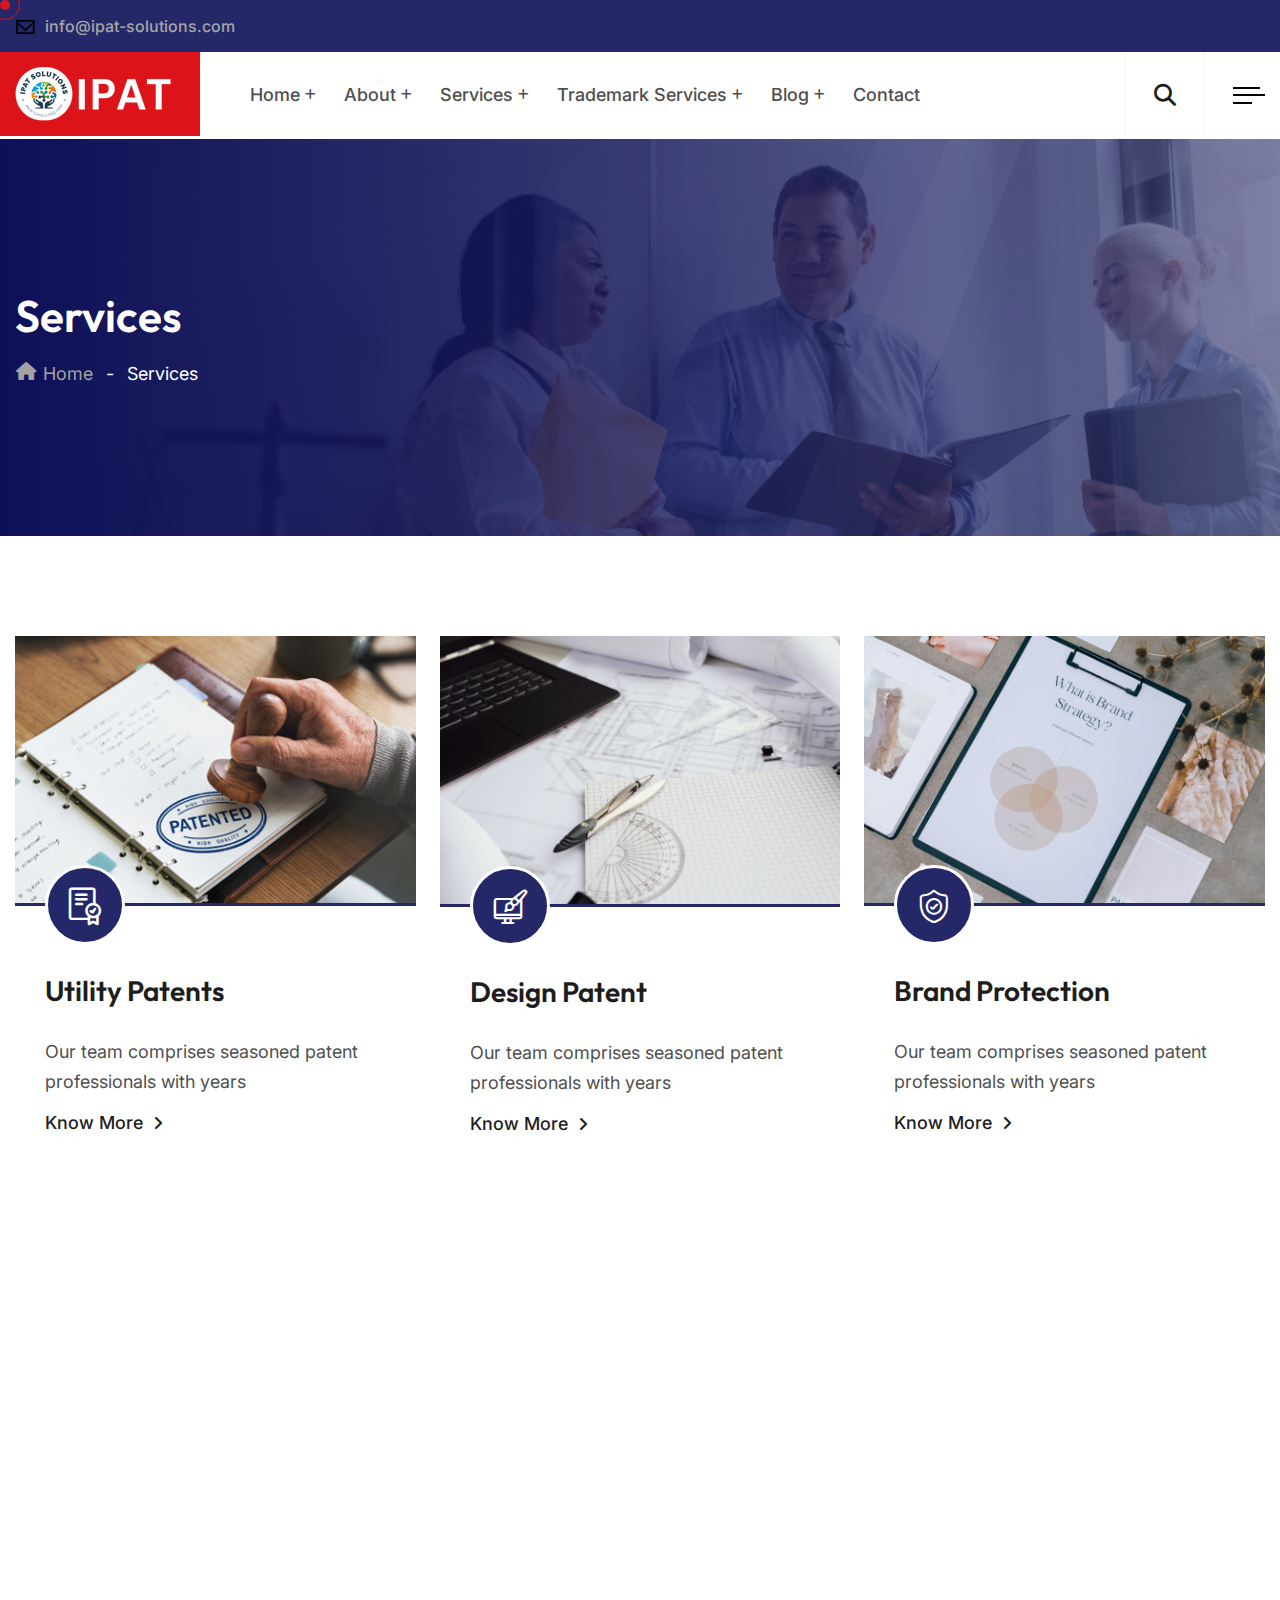
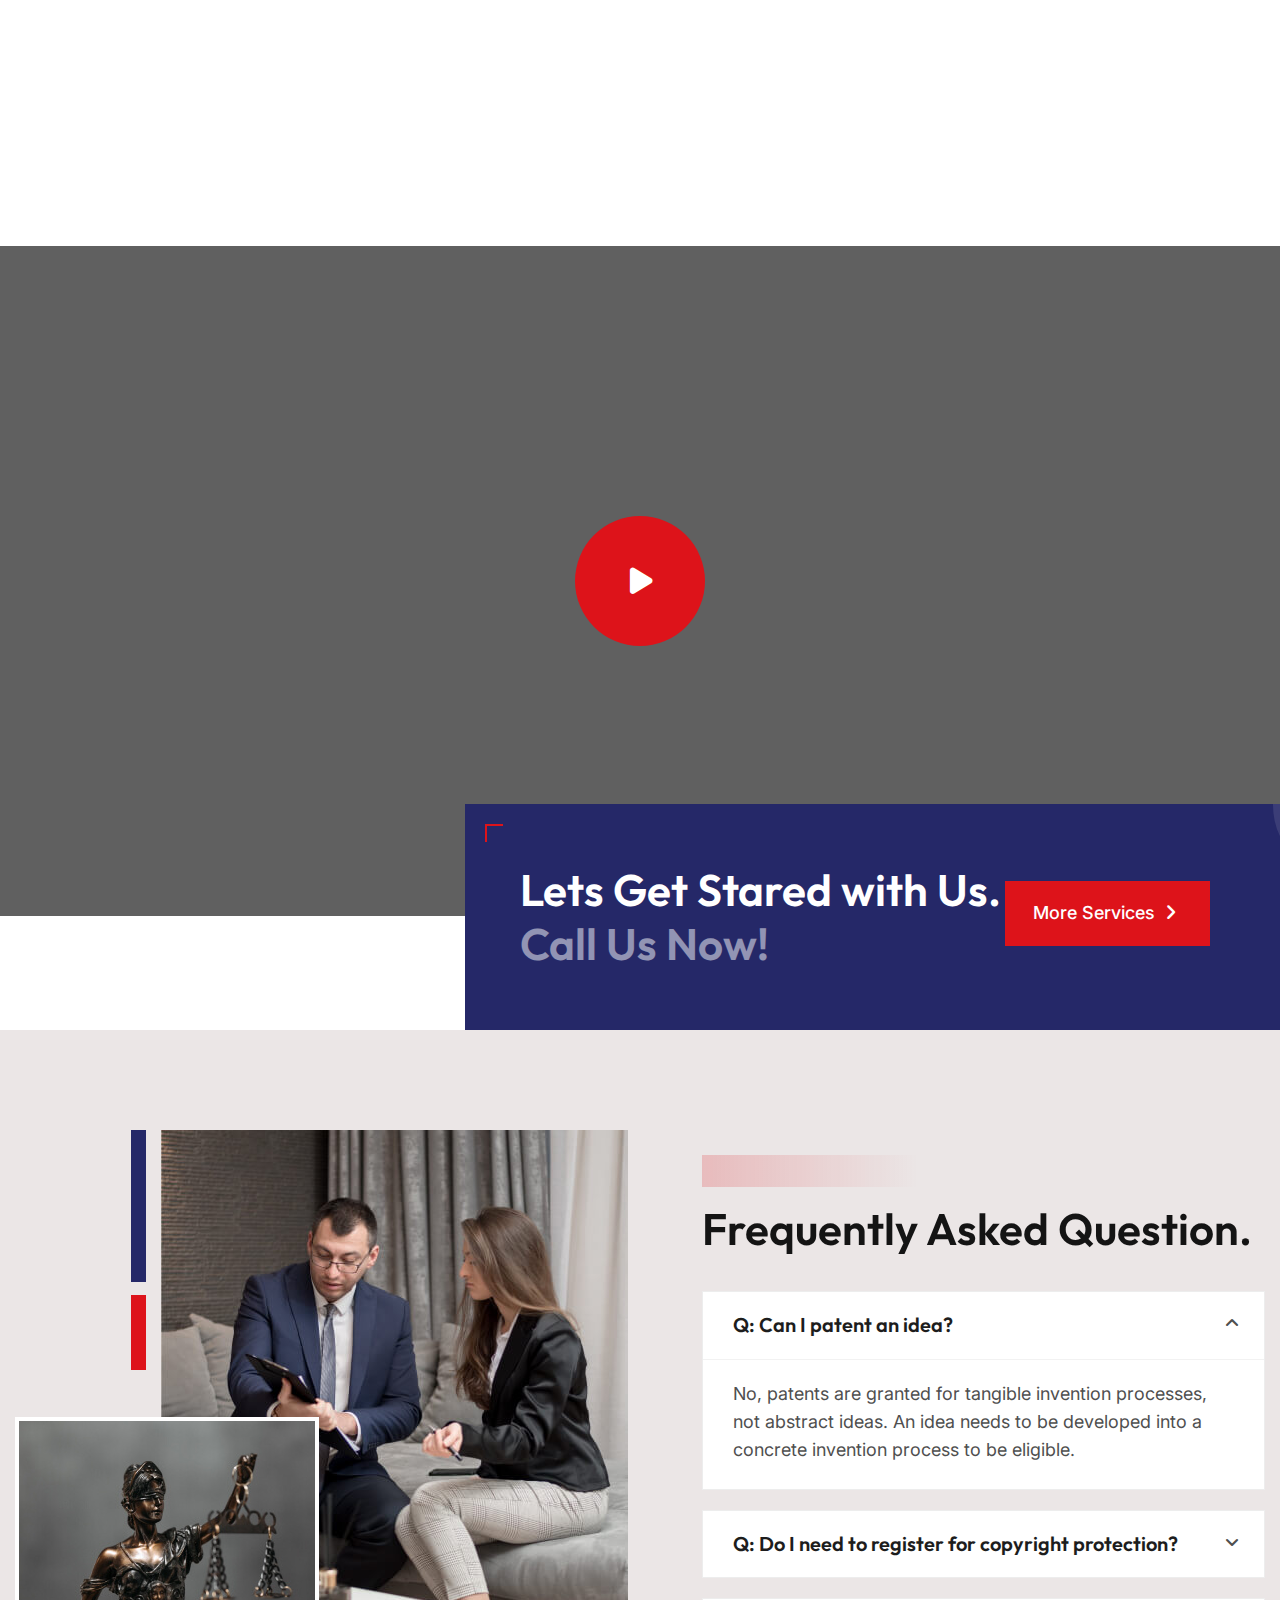
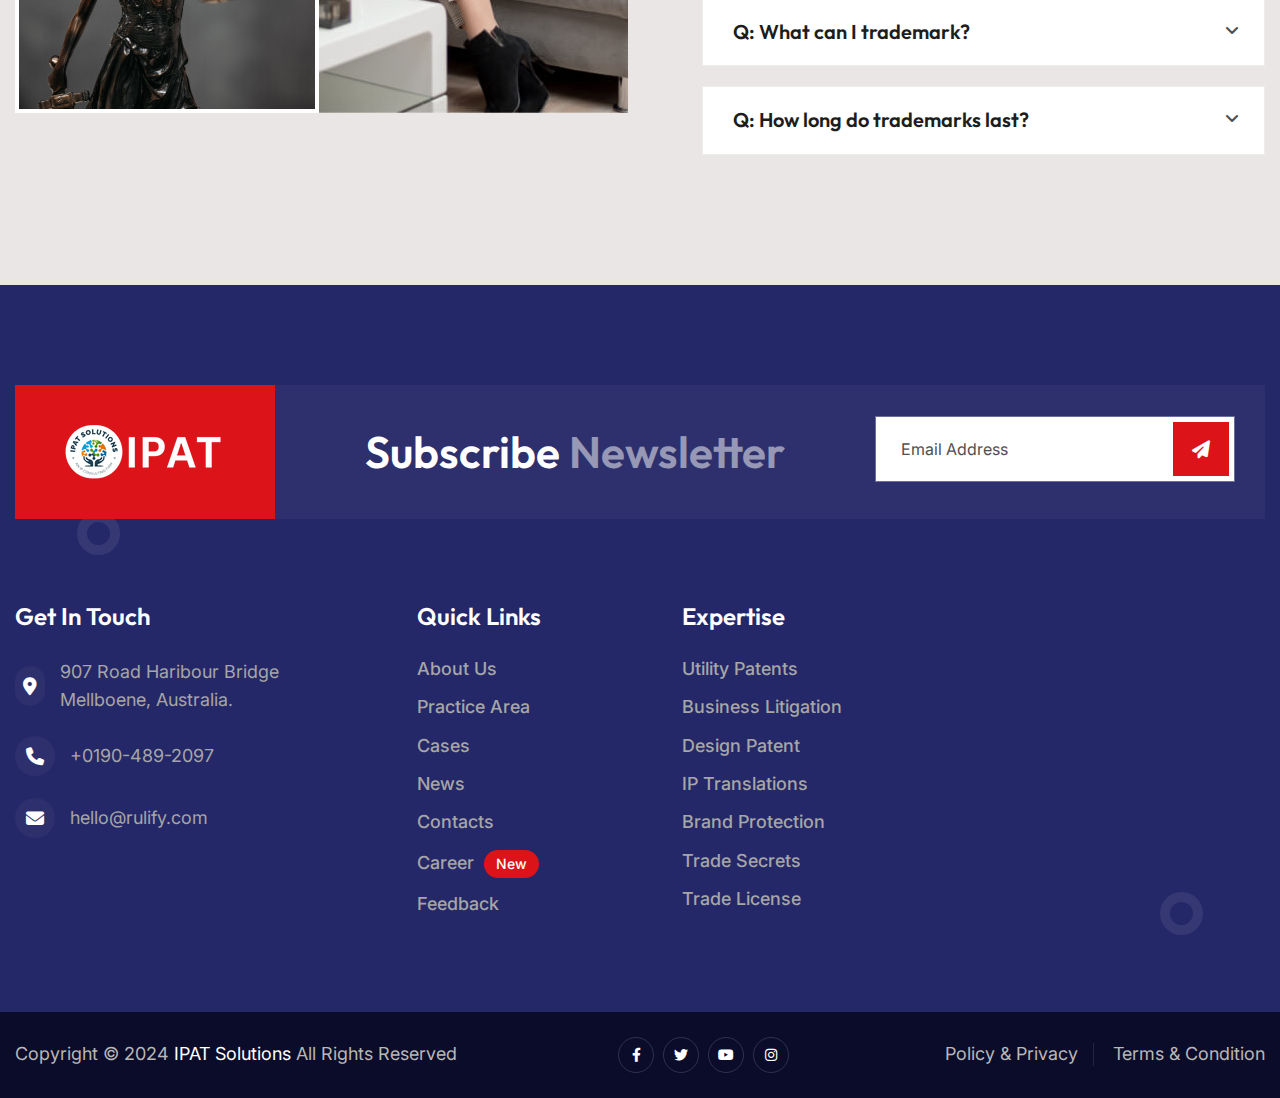
<file: services.html>
<!DOCTYPE html>
<html>

<head>
    <meta charset="utf-8">
    <title>Rulify Law Business HTML-5 Template | Services</title>
    <!-- Stylesheets -->
    <link href="assets/css/bootstrap.css" rel="stylesheet">
    <link href="assets/css/style.css" rel="stylesheet">
    <link href="assets/css/meanmenu.min.css" rel="stylesheet">
    <link href="assets/css/responsive.css" rel="stylesheet">

    <link href="https://fonts.googleapis.com/css2?family=Inter:wght@300;400;500;600;700;800;900&display=swap" rel="stylesheet">
    <link href="https://fonts.googleapis.com/css2?family=Outfit:wght@300;400;500;600;700;800;900&display=swap" rel="stylesheet">

    <link rel="shortcut icon" href="assets/images/favicon.png" type="image/x-icon">
    <link rel="icon" href="assets/images/favicon.png" type="image/x-icon">

    <!-- Responsive -->
    <meta http-equiv="X-UA-Compatible" content="IE=edge">
    <meta name="viewport" content="width=device-width, initial-scale=1.0, maximum-scale=1.0, user-scalable=0">

    <!--[if lt IE 9]><script src="https://cdnjs.cloudflare.com/ajax/libs/html5shiv/3.7.3/html5shiv.js"></script><![endif]-->
    <!--[if lt IE 9]><script src="js/respond.js"></script><![endif]-->
</head>

<body>

    <div class="page-wrapper">

        <!-- Cursor -->
        <div class="cursor"></div>
        <div class="cursor-follower"></div>
        <!-- Cursor End -->

        <!-- Preloader -->
        <div class="preloader"></div>
        <!-- End Preloader -->

        <!-- Main Header / Header Three -->
        <header class="main-header header-style-three">

            <!-- Header Top -->
            <div class="header-top">
                <div class="auto-container">
                    <div class="inner-container">
                        <div class="d-flex justify-content-between align-items-center flex-wrap">
                            <div class="left-box d-flex align-items-center flex-wrap">
                                <!-- Info List -->
                                <ul class="header-top_list">
                                    
                                    <li><span class="icon"><img src="assets/images/icons/envelope.svg" alt="" /></span><a href="mailto:info@ipat-solutions.com"><span">info@ipat-solutions.com</span></a></li>
                                </ul>
                            </div>
                        </div>
                    </div>
                </div>
            </div>

            <!-- Header Upper -->
            <div class="header-upper">
                <div class="auto-container">
                    <div class="inner-container">
                        <div class="d-flex justify-content-between align-items-center flex-wrap">

                            <div class="nav-outer d-flex flex-wrap">
                                <div class="logo-box">
                                    <div class="logo"><a href="index.html"><img src="assets/images/IPAT.png" alt="" title=""></a></div>
                                </div>
                                <!-- Main Menu -->
                                <nav class="main-menu navbar-expand-md">
                                    <div class="navbar-header">
                                        <!-- Toggle Button -->
                                        <button class="navbar-toggler" type="button" data-toggle="collapse" data-target="#navbarSupportedContent" aria-controls="navbarSupportedContent" aria-expanded="false" aria-label="Toggle navigation">
										<span class="icon-bar"></span>
										<span class="icon-bar"></span>
										<span class="icon-bar"></span>
									</button>
                                    </div>

                                    <div class="navbar-collapse collapse clearfix" id="navbarSupportedContent">
                                        <ul class="navigation clearfix">
                                            <li class="dropdown"><a href="index.html">Home</a>
                                            </li>
                                            <li class="dropdown"><a href="#">About</a>
                                                <ul>
                                                    <li><a href="about.html">About us</a></li>
                                                    <li><a href="faq.html">Faq</a></li>
                                                    <li><a href="testimonial.html">Testimonial</a></li>
                                                </ul>
                                            </li>
                                            
                                            <li class="dropdown"><a href="#">services</a>
                                                <ul>
                                                    <li><a href="#">Patent Search</a></li>
                                                    <li><a href="#">Patent Drafting</a></li>
                                                    <li><a href="#">Landscape Analysis</a></li>
                                                    <li><a href="#">IP Commercialization</a></li>
                                                    <li><a href="#">Infringement Analysis</a></li>
                                                </ul>
                                            </li>
    
                                            <li class="dropdown"><a href="#">Trademark Services</a>
                                                <ul>
                                                    <li><a href="#">Trademark Filing & Prosecution</a></li>
                                                    <li><a href="#">Trademark Search</a></li>
                                                    <li><a href="#">Trademark Infringement, Enforcement & Litigation</a></li>
                                                    <li><a href="#">Trademark Watch</a></li>
                                                </ul>
                                            </li>
    
                                            <li class="dropdown"><a href="#">Blog</a>
                                            </li>
                                            <li><a href="#">Contact</a></li>
                                        </ul>
                                    </div>
                                </nav>
                            </div>

                            <!-- Main Menu End-->
                            <div class="outer-box d-flex align-items-center flex-wrap">

                                <!-- Header Phone Box -->
                                <div class="header-phone_box style-two">
                                    <div class="header-phone_icon fa-solid fa-phone-volume fa-fw"></div>
                                    <div>
                                        Free Call
                                        <strong>02 (908) 480-20</strong>
                                    </div>
                                </div>

                                <!-- Search Btn -->
                                <div class="search-box-btn search-box-outer"><span class="icon fa fa-search"></span></div>

                                <!-- Nav Toggle -->
                                <div id="open_offcanvas" class="d-flex align-items-center">
                                    <!-- <div class="bars-outer"><img src="assets/images/icons/menu.png" alt="" /></div> -->
                                    <span class="hamburger">
									<span class="top-bun"></span>
                                    <span class="meat"></span>
                                    <span class="bottom-bun"></span>
                                    </span>
                                </div>

                                <!-- Mobile Navigation Toggler -->
                                <div class="mobile-nav-toggler"><span class="icon flaticon-menu"></span></div>
                            </div>

                        </div>
                    </div>
                </div>
            </div>
            <!--End Header Upper-->

            <!-- Mobile Menu  -->
            <div class="mobile-menu">
                <div class="menu-backdrop"></div>
                <div class="close-btn"><span class="icon flaticon-close-1"></span></div>

                <nav class="menu-box">
                    <div class="nav-logo"><a href="index.html"><img src="assets/images/IPAT.png" alt="" title=""></a></div>
                    <div class="menu-outer">
                        <!--Here Menu Will Come Automatically Via Javascript / Same Menu as in Header-->
                    </div>
                </nav>
            </div>
            <!-- End Mobile Menu -->

        </header>
        <!-- End Main Header -->

        <!-- Offcanvas Area Start -->
        <section class="offcanvas__area">
            <div class="close_offcanvas close-side-widget flaticon-cancel-1" id="close_offcanvas"></div>
            <div class="offcanvas__inner">
                <div class="offcanvas__left ">

                    <div class="side__navbar-wrapper mean-container">
                        <nav class="side__navbar">
                            <ul>
                                <li><a href="index.html">Home </a>
                                    
                                </li>
                                <li class="has-megamenu"><a href="blog.html">Pages </a>
                                    <ul class="mega-menu">
                                        <li>
                                            <a class="" href="#">About</a>
                                            <ul>
                                                <li><a href="about.html">About us</a></li>
                                                <li><a href="faq.html">Faq</a></li>
                                                <li><a href="testimonial.html">Testimonial</a></li>
                                            </ul>
                                        </li>
                                        <li>
                                            <a href="services.html">Services</a>
                                            
                                        </li>
                                    </ul>
                                </li>
                                <li>
                                    <a href="portfolio.html">blog </a>
                                </li>
                                <li><a href="contact.html"> Contact </a></li>
                            </ul>
                        </nav>
                    </div>
                </div>
                <div class="offcanvas__right">
                    <div class="offcanvas__logo">
                        <a href="index.html"><img src="assets/images/logo-2.svg" alt=""></a>
                    </div>
                    <div class="offcanvas__contact">
                        <ul class="info-list">
                            <li>
                                <span class="icon fa fa-location-arrow"></span>
                                <span class="title">Location</span>
                                <a>999999 Bosan Road, <br> New York, USA</a>
                            </li>
                            <li>
                                <span class="icon fa fa-phone"></span>
                                <span class="title">Call Us</span>
                                <a href="tel:+00999000999">+(00) 999 - 000 - 999</a>
                            </li>
                            <li>
                                <span class="icon fa fa-envelope"></span>
                                <span class="title">Email Us</span>
                                <a href="mailto:info@ipat-solutions.com">info@ipat-solutions.com</span></a>
                            </li>
                        </ul>
                        
                    </div>
                </div>
            </div>
        </section>
        <!-- Offcanvas Area End -->

        <!-- Page Title -->
        <section class="page-title" style="background-image:url(assets/images/background/1.jpg)">
            <div class="page-title_pattern" style="background-image:url(assets/images/background/page-title_pattern.png)"></div>
            <div class="page-title_gradient"></div>
            <div class="auto-container">
                <h2>Services</h2>
                <ul class="bread-crumb clearfix">
                    <li><a href="index.html"><i class="fa-solid fa-house fa-fw"></i> Home</a></li>
                    <li>Services</li>
                </ul>
            </div>
        </section>
        <!-- End Page Title -->

        <!-- Services Six -->
        <section class="services-six">
            <div class="auto-container">
                <div class="row clearfix">

                    <!-- Service Block Three -->
                    <div class="service-block_three col-lg-4 col-md-6 col-sm-12">
                        <div class="service-block_three-inner wow fadeInLeft" data-wow-delay="0ms" data-wow-duration="1500ms">
                            <div class="service-block_three-image">
                                <a href="service-detail.html"><img src="assets/images/resource/service-1.jpg" alt="" /></a>
                            </div>
                            <div class="service-block_three-content">
                                <div class="service-block_three-icon icon-Frame"></div>
                                <h3 class="service-block_three-heading"><a href="service-detail.html">Utility Patents</a></h3>
                                <div class="service-block_three-text">Our team comprises seasoned patent professionals with years</div>
                                <a class="service-block_three-more" href="service-detail.html">Know More <i class="fa-solid fa-angle-right fa-fw"></i></a>
                            </div>
                        </div>
                    </div>

                    <!-- Service Block Three -->
                    <div class="service-block_three col-lg-4 col-md-6 col-sm-12">
                        <div class="service-block_three-inner wow fadeInUp" data-wow-delay="0ms" data-wow-duration="1500ms">
                            <div class="service-block_three-image">
                                <a href="service-detail.html"><img src="assets/images/resource/service-2.jpg" alt="" /></a>
                            </div>
                            <div class="service-block_three-content">
                                <div class="service-block_three-icon icon-controlxpert_svgrepocom-3"></div>
                                <h3 class="service-block_three-heading"><a href="service-detail.html">Design Patent</a></h3>
                                <div class="service-block_three-text">Our team comprises seasoned patent professionals with years</div>
                                <a class="service-block_three-more" href="service-detail.html">Know More <i class="fa-solid fa-angle-right fa-fw"></i></a>
                            </div>
                        </div>
                    </div>

                    <!-- Service Block Three -->
                    <div class="service-block_three col-lg-4 col-md-6 col-sm-12">
                        <div class="service-block_three-inner wow fadeInRight" data-wow-delay="0ms" data-wow-duration="1500ms">
                            <div class="service-block_three-image">
                                <a href="service-detail.html"><img src="assets/images/resource/service-3.jpg" alt="" /></a>
                            </div>
                            <div class="service-block_three-content">
                                <div class="service-block_three-icon icon-controlxpert_svgrepocom-4"></div>
                                <h3 class="service-block_three-heading"><a href="service-detail.html">Brand Protection</a></h3>
                                <div class="service-block_three-text">Our team comprises seasoned patent professionals with years</div>
                                <a class="service-block_three-more" href="service-detail.html">Know More <i class="fa-solid fa-angle-right fa-fw"></i></a>
                            </div>
                        </div>
                    </div>

                    <!-- Service Block Three -->
                    <div class="service-block_three style-two col-lg-4 col-md-6 col-sm-12">
                        <div class="service-block_three-inner wow fadeInLeft" data-wow-delay="0ms" data-wow-duration="1500ms">
                            <div class="service-block_three-image">
                                <a href="service-detail.html"><img src="assets/images/resource/service-8.jpg" alt="" /></a>
                            </div>
                            <div class="service-block_three-content">
                                <div class="service-block_three-icon icon-Frame-2"></div>
                                <h3 class="service-block_three-heading"><a href="service-detail.html">IP Translations</a></h3>
                                <div class="service-block_three-text">Our team comprises seasoned patent professionals with years</div>
                                <a class="service-block_three-more" href="service-detail.html">Know More <i class="fa-solid fa-angle-right fa-fw"></i></a>
                            </div>
                        </div>
                    </div>

                    <!-- Service Block Three -->
                    <div class="service-block_three style-two col-lg-4 col-md-6 col-sm-12">
                        <div class="service-block_three-inner wow fadeInUp" data-wow-delay="0ms" data-wow-duration="1500ms">
                            <div class="service-block_three-image">
                                <a href="service-detail.html"><img src="assets/images/resource/service-9.jpg" alt="" /></a>
                            </div>
                            <div class="service-block_three-content">
                                <div class="service-block_three-icon icon-Path-184"></div>
                                <h3 class="service-block_three-heading"><a href="service-detail.html">Business Litigation</a></h3>
                                <div class="service-block_three-text">Our team comprises seasoned patent professionals with years</div>
                                <a class="service-block_three-more" href="service-detail.html">Know More <i class="fa-solid fa-angle-right fa-fw"></i></a>
                            </div>
                        </div>
                    </div>

                    <!-- Service Block Three -->
                    <div class="service-block_three style-two col-lg-4 col-md-6 col-sm-12">
                        <div class="service-block_three-inner wow fadeInRight" data-wow-delay="0ms" data-wow-duration="1500ms">
                            <div class="service-block_three-image">
                                <a href="service-detail.html"><img src="assets/images/resource/service-10.jpg" alt="" /></a>
                            </div>
                            <div class="service-block_three-content">
                                <div class="service-block_three-icon icon-currency-revenue-solid_svgrepocom"></div>
                                <h3 class="service-block_three-heading"><a href="service-detail.html">Trade Secrets</a></h3>
                                <div class="service-block_three-text">Our team comprises seasoned patent professionals with years</div>
                                <a class="service-block_three-more" href="service-detail.html">Know More <i class="fa-solid fa-angle-right fa-fw"></i></a>
                            </div>
                        </div>
                    </div>

                </div>
            </div>
        </section>
        <!-- End Services Six -->

        <!-- Video One -->
        <section class="video-one" style="background-image:url(assets/images/background/video-one_bg.jpg)">
            <div class="auto-container">
                <a href="https://www.youtube.com/watch?v=YS3PwmOQ1Fc" class="lightbox-video video-one_play"><span class="fa fa-play"><i class="ripple"></i></span></a>
            </div>
        </section>
        <!-- End Video One -->

        <!-- CTA Two -->
        <section class="cta-two">
            <div class="auto-container">
                <div class="inner-container d-flex align-items-center justify-content-between flex-wrap">
                    <div class="cta-two_border-one"></div>
                    <div class="cta-two_border-two"></div>
                    <div class="cta-two_circle"></div>
                    <h2 class="cta-two_heading">Lets Get Stared with Us.<span>Call Us Now!</span></h2>
                    <div class="cta-two_button">
                        <a href="services.html" class="theme-btn btn-style-one">
						<span class="btn-wrap">
							<span class="text-one">More Services <i class="fa-solid fa-angle-right fa-fw"></i></span>
							<span class="text-two">More Services <i class="fa-solid fa-angle-right fa-fw"></i></span>
						</span>
					</a>
                    </div>
                </div>
            </div>
        </section>
        <!-- End CTA Two -->

        <!-- Faq One -->
        <section class="faq-one style-two">
            <div class="auto-container">
                <div class="row clearfix">
                    <!-- Image Column -->
                    <div class="faq-one_image-column col-lg-6 col-md-12 col-sm-12">
                        <div class="faq-one_image-outer">
                            <div class="faq-one_image">
                                <img src="assets/images/resource/about-6.jpg" alt="" />
                            </div>
                            <div class="faq-one_image-two" data-parallax='{"y" : 40}'>
                                <img src="assets/images/resource/about-7.jpg" alt="" />
                            </div>
                        </div>
                    </div>
                    <!-- Content Column -->
                    <div class="faq-one_content-column col-lg-6 col-md-12 col-sm-12">
                        <div class="faq-one_content-outer">
                            <div class="sec-title">
                                <div class="sec-title_title style-three title-anim">General questions</div>
                                <h2 class="sec-title_heading">Frequently Asked Question.</h2>
                            </div>

                            <!-- Accordion Box -->
                            <ul class="accordion-box style-two">

                                <!-- Block -->
                                <li class="accordion block active-block">
                                    <div class="acc-btn active">
                                        <div class="icon-outer"><span class="icon fa-solid fa-angle-down fa-fw"></span></div>Q: Can I patent an idea?</div>
                                    <div class="acc-content current">
                                        <div class="content">
                                            <p>No, patents are granted for tangible invention processes, not abstract ideas. An idea needs to be developed into a concrete invention process to be eligible.</p>
                                        </div>
                                    </div>
                                </li>

                                <!-- Block -->
                                <li class="accordion block">
                                    <div class="acc-btn">
                                        <div class="icon-outer"><span class="icon fa-solid fa-angle-down fa-fw"></span></div>Q: Do I need to register for copyright protection?</div>
                                    <div class="acc-content">
                                        <div class="content">
                                            <p>No, patents are granted for tangible invention processes, not abstract ideas. An idea needs to be developed into a concrete invention process to be eligible.</p>
                                        </div>
                                    </div>
                                </li>

                                <!-- Block -->
                                <li class="accordion block">
                                    <div class="acc-btn">
                                        <div class="icon-outer"><span class="icon fa-solid fa-angle-down fa-fw"></span></div>Q: What can I trademark?</div>
                                    <div class="acc-content">
                                        <div class="content">
                                            <p>No, patents are granted for tangible invention processes, not abstract ideas. An idea needs to be developed into a concrete invention process to be eligible.</p>
                                        </div>
                                    </div>
                                </li>

                                <!-- Block -->
                                <li class="accordion block">
                                    <div class="acc-btn">
                                        <div class="icon-outer"><span class="icon fa-solid fa-angle-down fa-fw"></span></div>Q: How long do trademarks last?</div>
                                    <div class="acc-content">
                                        <div class="content">
                                            <p>No, patents are granted for tangible invention processes, not abstract ideas. An idea needs to be developed into a concrete invention process to be eligible.</p>
                                        </div>
                                    </div>
                                </li>

                            </ul>

                        </div>
                    </div>
                </div>
            </div>
        </section>
        <!-- End Faq One -->

        <!-- Main Footer Two -->
        <footer class="footer-style-two">
            <div class="footer-two_circle"></div>
            <div class="footer-two_circle-two"></div>
            <div class="auto-container">
                <div class="inner-container">
                    <!-- Upper Box -->
                    <div class="upper-box">
                        <div class="d-flex justify-content-between align-items-center flex-wrap">
                            <div class="footer-two_logo"><a href="index.html"><img src="assets/images/IPAT.png" alt="" title="Logo"></a></div>
                            <h2 class="footer-two_newsletter-title">Subscribe <span>Newsletter</span></h2>
                            <!-- Newsletter Box -->
                            <div class="newsletter-box">
                                <form method="post" action="contact.html">
                                    <div class="form-group">
                                        <input type="email" name="search-field" value="" placeholder="Email Address" required>
                                        <button type="submit"><i class=" fa-solid fa-paper-plane fa-fw"></i></button>
                                    </div>
                                </form>
                            </div>
                        </div>
                    </div>

                    <!-- Widgets Section -->
                    <div class="widgets-section">
                        <div class="row clearfix">

                            <!-- Big Column -->
                            <div class="big-column col-lg-6 col-md-12 col-sm-12">
                                <div class="row clearfix">

                                    <!-- Footer Column -->
                                    <div class="footer_column col-lg-7 col-md-6 col-sm-12">
                                        <div class="footer-widget contact-widget">
                                            <h4 class="footer-two_title">Get in Touch</h4>
                                            <ul class="footer-contact_list-two">
                                                <li><span class="icon fa-solid fa-location-dot fa-fw"></span>907 Road Haribour Bridge Mellboene, Australia.</li>
                                                <li><span class="icon fa-solid fa-phone fa-fw"></span><a href="tel:+0190-489-2097">+0190-489-2097</a></li>
                                                <li><span class="icon fa-solid fa-envelope fa-fw"></span><a href="/cdn-cgi/l/email-protection#6e060b0202012e1c1b02070817400d0103"><span class="__cf_email__" data-cfemail="c6aea3aaaaa986b4b3aaafa0bfe8a5a9ab">[email&#160;protected]</span></a></li>
                                            </ul>
                                        </div>
                                    </div>

                                    <!-- Footer Column -->
                                    <div class="footer_column col-lg-5 col-md-6 col-sm-12">
                                        <div class="footer-widget links-widget">
                                            <h4 class="footer-two_title">quick links</h4>
                                            <ul class="footer-list_two">
                                                <li><a href="#">about us</a></li>
                                                <li><a href="#">Practice Area</a></li>
                                                <li><a href="#">Cases</a></li>
                                                <li><a href="#">news</a></li>
                                                <li><a href="#">contacts</a></li>
                                                <li><a href="#">career <span>new</span></a></li>
                                                <li><a href="#">feedback</a></li>
                                            </ul>
                                        </div>
                                    </div>

                                </div>
                            </div>

                            <!-- Big Column -->
                            <div class="big-column col-lg-6 col-md-12 col-sm-12">
                                <div class="row clearfix">

                                    <!-- Footer Column -->
                                    <div class="footer_column col-lg-6 col-md-6 col-sm-12">
                                        <div class="footer-widget links-widget">
                                            <h4 class="footer-two_title">Expertise</h4>
                                            <ul class="footer-list_two">
                                                <li><a href="#">Utility Patents</a></li>
                                                <li><a href="#">Business Litigation</a></li>
                                                <li><a href="#">Design Patent</a></li>
                                                <li><a href="#">IP Translations</a></li>
                                                <li><a href="#">Brand Protection</a></li>
                                                <li><a href="#">Trade Secrets</a></li>
                                                <li><a href="#">Trade License</a></li>
                                            </ul>
                                        </div>
                                    </div>

                                    <!-- Footer Column -->

                                </div>
                            </div>

                        </div>
                    </div>

                </div>

            </div>
            <div class="footer-bottom">
                <div class="auto-container">
                    <div class="d-flex justify-content-between align-items-center flex-wrap">

                        <!-- Copyright -->
                        <div class="main-footer_copyright">Copyright &copy; 2024 <a href="#">IPAT Solutions</a> All Rights Reserved</div>

                        <!-- Social Box -->
                        <div class="footer-social_box">
                            <a href="https://facebook.com/"><i class="fa-brands fa-facebook-f"></i></a>
                            <a href="https://twitter.com/"><i class="fa-brands fa-twitter"></i></a>
                            <a href="https://youtube.com/"><i class="fa-brands fa-youtube"></i></a>
                            <a href="https://instagram.com/"><i class="fa-brands fa-instagram"></i></a>
                        </div>

                        <ul class="footer-bottom_nav">
                            <li><a href="#">Policy & Privacy</a></li>
                            <li><a href="#">Terms & Condition</a></li>
                        </ul>

                    </div>
                </div>
            </div>
        </footer>
        <!-- End Footer Style Two -->

        <!-- Search Popup -->
        <div class="search-popup">
            <div class="color-layer"></div>
            <button class="close-search"><span class="flaticon-close-1"></span></button>
            <form method="post" action="blog.html">
                <div class="form-group">
                    <input type="search" name="search-field" value="" placeholder="Search Here" required="">
                    <button class="fa fa-solid fa-magnifying-glass fa-fw" type="submit"></button>
                </div>
            </form>
        </div>
        <!-- End Search Popup -->

    </div>
    <!-- End PageWrapper -->

    <div class="progress-wrap">
        <svg class="progress-circle svg-content" width="100%" height="100%" viewBox="-1 -1 102 102">
		<path d="M50,1 a49,49 0 0,1 0,98 a49,49 0 0,1 0,-98"/>
	</svg>
    </div>

    <script data-cfasync="false" src="/cdn-cgi/scripts/5c5dd728/cloudflare-static/email-decode.min.js"></script>
    <script src="assets/js/jquery.js"></script>
    <script src="assets/js/popper.min.js"></script>
    <script src="assets/js/bootstrap.min.js"></script>
    <script src="assets/js/appear.js"></script>
    <script src="assets/js/parallax.min.js"></script>
    <script src="assets/js/tilt.jquery.min.js"></script>
    <script src="assets/js/jquery.paroller.min.js"></script>
    <script src="assets/js/wow.js"></script>
    <script src="assets/js/swiper.min.js"></script>
    <script src="assets/js/backtotop.js"></script>
    <script src="assets/js/odometer.js"></script>
    <script src="assets/js/parallax-scroll.js"></script>

    <script src="assets/js/gsap.min.js"></script>
    <script src="assets/js/SplitText.min.js"></script>
    <script src="assets/js/ScrollTrigger.min.js"></script>
    <script src="assets/js/ScrollToPlugin.min.js"></script>
    <script src="assets/js/ScrollSmoother.min.js"></script>

    <script src="assets/js/magnific-popup.min.js"></script>
    <script src="assets/js/jquery.meanmenu.min.js"></script>
    <script src="assets/js/nav-tool.js"></script>
    <script src="assets/js/jquery-ui.js"></script>
    <script src="assets/js/script.js"></script>

</body>

</html>
</file>
<file: assets/css/style.css>
/* Rulify Law Business HTML-5 Template */

/*** 

====================================================================
	Attachment Css Files
====================================================================

***/

@import url('global.css');
@import url('header.css');
@import url('footer.css');
@import url('animate.css');
@import url('jquery-ui.css');
@import url('swiper.min.css');
@import url('font-awesome.css');
@import url('custom-animate.css');
@import url('magnific-popup.css');
@import url('linearicons.css');
@import url('icomoon-style.css');
@import url('flaticon_afbd3404a2e1104832d0.css');
@import url('odometer-theme-default.css');
/*** 

====================================================================
	Main Slider Section
====================================================================

***/

.slider-one {
    position: relative;
    background-color: var(--color-eleven);
}

.slider-one_pattern {
    position: absolute;
    left: 0px;
    top: 0px;
    width: 216px;
    height: 487px;
    background-repeat: no-repeat;
}

.slider-one_pattern-two {
    position: absolute;
    right: 0px;
    top: 0px;
    width: 1132px;
    height: 100%;
    background-repeat: no-repeat;
}

.slider-one-arrow {
    position: absolute;
    top: 50%;
    left: 0px;
    right: 0px;
    opacity: 0;
    transition: all 500ms ease;
    -moz-transition: all 500ms ease;
    -webkit-transition: all 500ms ease;
    -ms-transition: all 500ms ease;
    -o-transition: all 500ms ease;
}

.slider-one:hover .slider-one-arrow {
    opacity: 1;
}

.slider-one .main-slider-prev {
    position: absolute;
    z-index: 1;
    left: 15px;
    width: 50px;
    height: 50px;
    cursor: pointer;
    line-height: 50px;
    text-align: center;
    display: inline-block;
    border-radius: 50px 50px;
    color: var(--white-color);
    font-size: var(--font-16);
    transition: all 300ms ease;
    -moz-transition: all 300ms ease;
    -webkit-transition: all 300ms ease;
    -ms-transition: all 300ms ease;
    -o-transition: all 300ms ease;
    background-color: var(--main-color);
}

.slider-one .main-slider-prev:hover {
    color: var(--main-color);
    background-color: var(--white-color);
}

.slider-one .main-slider-next:hover {
    color: var(--main-color);
    background-color: var(--white-color);
}

.slider-one .main-slider-next::after,
.slider-one .main-slider-prev::after {
    display: none;
}

.slider-one .main-slider-next {
    position: absolute;
    right: 15px;
    z-index: 1;
    width: 50px;
    height: 50px;
    cursor: pointer;
    line-height: 50px;
    text-align: center;
    display: inline-block;
    border-radius: 50px 50px;
    color: var(--white-color);
    font-size: var(--font-16);
    transition: all 300ms ease;
    -moz-transition: all 300ms ease;
    -webkit-transition: all 300ms ease;
    -ms-transition: all 300ms ease;
    -o-transition: all 300ms ease;
    background-color: var(--main-color);
}

.slider-one .swiper-slide {
    position: relative;
    overflow: hidden;
    padding: 140px 0px 0px;
}

.slider-one_content {
    position: relative;
    z-index: 1;
}

.slider-one_content-inner {
    position: relative;
    padding-top: 150px;
}

.slider-one_heading {
    /* color: var(--white-color); */
    text-transform: capitalize;
    margin-bottom: 20px;
    transition: all 900ms ease;
    -moz-transition: all 900ms ease;
    -webkit-transition: all 900ms ease;
    -ms-transition: all 900ms ease;
    -o-transition: all 900ms ease;
    transition: 1.3s cubic-bezier(0.5, 0.5, 0, 1);
    clip-path: polygon(0% 0%, 0% 0%, 0% 100%, 0% 100%);
}

.slider-one_heading span {
    opacity: 0.50;
}

.slider-one .swiper-slide-active .slider-one_heading {
    -webkit-transition-delay: 500ms;
    -moz-transition-delay: 500ms;
    -ms-transition-delay: 500ms;
    -o-transition-delay: 500ms;
    transition-delay: 500ms;
    clip-path: polygon(0% 0%, 100% 0%, 100% 100%, 0% 100%);
}

.slider-one_text {
    position: relative;
    max-width: 560px;
    line-height: 30px;
    font-weight: 400;
    font-size: 20px;
    margin-top: 35px;
    margin-bottom: 35px;
    color: var(--color-three);
    transition: all 900ms ease;
    -moz-transition: all 900ms ease;
    -webkit-transition: all 900ms ease;
    -ms-transition: all 900ms ease;
    -o-transition: all 900ms ease;
    transition: 1.3s cubic-bezier(0.5, 0.5, 0, 1);
    clip-path: polygon(0% 0%, 0% 0%, 0% 100%, 0% 100%);
}

.slider-one .swiper-slide-active .slider-one_text {
    -webkit-transition-delay: 900ms;
    -moz-transition-delay: 900ms;
    -ms-transition-delay: 900ms;
    -o-transition-delay: 900ms;
    transition-delay: 900ms;
    clip-path: polygon(0% 0%, 100% 0%, 100% 100%, 0% 100%);
}

.slider-one .slider-one_button {
    display: inline-block;
    transition: all 900ms ease;
    -moz-transition: all 900ms ease;
    -webkit-transition: all 900ms ease;
    -ms-transition: all 900ms ease;
    -o-transition: all 900ms ease;
    transition: 1.3s cubic-bezier(0.5, 0.5, 0, 1);
    clip-path: polygon(0% 0%, 0% 0%, 0% 100%, 0% 100%);
}

.slider-one .swiper-slide-active .slider-one_button {
    -webkit-transition-delay: 1300ms;
    -moz-transition-delay: 1300ms;
    -ms-transition-delay: 1300ms;
    -o-transition-delay: 1300ms;
    transition-delay: 1300ms;
    clip-path: polygon(0% 0%, 100% 0%, 100% 100%, 0% 100%);
}

.slider-one_image-column {
    position: relative;
}

.slider-one_image-inner {
    position: relative;
    margin-left: -20px;
    margin-right: -140px;
}

.slider-one_image {
    position: relative;
    opacity: 0;
    transform: scale(0.5, 1);
    transition: all 900ms ease;
    -moz-transition: all 900ms ease;
    -webkit-transition: all 900ms ease;
    -ms-transition: all 900ms ease;
    -o-transition: all 900ms ease;
}

.slider-one .swiper-slide-active .slider-one_image {
    opacity: 1;
    transform: scale(1, 1);
    -webkit-transition-delay: 1300ms;
    -moz-transition-delay: 1300ms;
    -ms-transition-delay: 1300ms;
    -o-transition-delay: 1300ms;
    transition-delay: 1300ms;
}

/* Video One Play */

.slider-one_play {
    position: absolute;
    left: 155px;
    top: 43%;
    z-index: 99999;
    width: 130px;
    height: 130px;
    text-align: center;
    border-radius: 50%;
    line-height: 130px;
    opacity: 0;
    transform: scale(0.5, 1);
    transition: all 900ms ease;
    -moz-transition: all 900ms ease;
    -webkit-transition: all 900ms ease;
    -ms-transition: all 900ms ease;
    -o-transition: all 900ms ease;
}

.slider-one .swiper-slide-active .slider-one_play {
    opacity: 1;
    transform: scale(1, 1);
    -webkit-transition-delay: 1600ms;
    -moz-transition-delay: 1600ms;
    -ms-transition-delay: 1600ms;
    -o-transition-delay: 1600ms;
    transition-delay: 1600ms;
}

.slider-one_play span {
    position: relative;
    width: 130px;
    height: 130px;
    z-index: 10;
    text-align: center;
    display: block;
    line-height: 130px;
    border-radius: 50%;
    font-size: 28px;
    color: var(--black-color);
    padding-left: var(--padding-left-5);
    background-color: var(--white-color);
    -webkit-transition: all 500ms ease;
    -moz-transition: all 500ms ease;
    -ms-transition: all 500ms ease;
    -o-transition: all 500ms ease;
    transition: all 500ms ease;
}

.slider-one_play span:hover {
    color: var(--white-color);
    background-color: var(--main-color);
}

.slider-one_play .ripple,
.slider-one_play .ripple:before,
.slider-one_play .ripple:after {
    position: absolute;
    top: 50%;
    left: 50%;
    width: 130px;
    height: 130px;
    -webkit-transform: translate(-50%, -50%);
    -moz-transform: translate(-50%, -50%);
    -ms-transform: translate(-50%, -50%);
    -o-transform: translate(-50%, -50%);
    transform: translate(-50%, -50%);
    -webkit-border-radius: 50% 50% 50% 50%;
    -moz-border-radius: 50% 50% 50% 50%;
    -ms-border-radius: 50% 50% 50% 50%;
    -o-border-radius: 50% 50% 50% 50%;
    border-radius: 50% 50% 50% 50%;
    -webkit-box-shadow: 0 0 0 0 rgba(255, 255, 255, .5);
    -moz-box-shadow: 0 0 0 0 rgba(255, 255, 255, .5);
    -ms-box-shadow: 0 0 0 0 rgba(255, 255, 255, .5);
    -o-box-shadow: 0 0 0 0 rgba(255, 255, 255, .5);
    box-shadow: 0 0 0 0 rgba(255, 255, 255, .5);
    -webkit-animation: ripple 3s infinite;
    -moz-animation: ripple 3s infinite;
    -ms-animation: ripple 3s infinite;
    -o-animation: ripple 3s infinite;
    animation: ripple 3s infinite;
}

.slider-one_play .ripple:before {
    -webkit-animation-delay: .9s;
    -moz-animation-delay: .9s;
    -ms-animation-delay: .9s;
    -o-animation-delay: .9s;
    animation-delay: .9s;
    content: "";
    position: absolute;
}

.slider-one_play .ripple:after {
    -webkit-animation-delay: .6s;
    -moz-animation-delay: .6s;
    -ms-animation-delay: .6s;
    -o-animation-delay: .6s;
    animation-delay: .6s;
    content: "";
    position: absolute;
}

@-webkit-keyframes ripple {
    70% {
        box-shadow: 0 0 0 70px rgba(253, 167, 0, 0);
    }
    100% {
        box-shadow: 0 0 0 0 rgba(253, 167, 0, 0);
    }
}

@keyframes ripple {
    70% {
        box-shadow: 0 0 0 70px rgba(253, 167, 0, 0);
    }
    100% {
        box-shadow: 0 0 0 0 rgba(253, 167, 0, 0);
    }
}

/* Slider One Scroll */

.slider-one_scroll-down {
    position: absolute;
    left: 80px;
    z-index: 10;
    bottom: 45px;
    cursor: pointer;
}

/* Slider One Info */

.slider-one_info {
    position: absolute;
    right: 70px;
    z-index: 10;
    bottom: 50px;
    width: 160px;
    height: 200px;
    display: inline-block;
    border: 4px solid var(--color-five);
}

.slider-one_info-cross {
    position: absolute;
    right: -15px;
    top: -15px;
    width: 30px;
    height: 30px;
    font-size: 12px;
    line-height: 30px;
    text-align: center;
    border-radius: 50px;
    color: var(--main-color);
    background-color: var(--color-six);
}

.slider-one_info-hello {
    position: absolute;
    left: -40px;
    top: 20px;
    font-weight: 500;
    font-size: 18px;
    padding: 9px 15px 7px;
    text-transform: capitalize;
    color: var(--white-color);
    background-color: var(--main-color);
    -webkit-animation: icon-bounce 0.8s ease-out infinite;
    animation: icon-bounce 0.8s ease-out infinite;
}

.slider-one_info-hello::before {
    position: absolute;
    content: '';
    right: 0px;
    bottom: -9px;
    border-top: 10px solid var(--main-color);
    border-left: 15px solid transparent;
}

/*** 

====================================================================
	Specialist One
====================================================================

***/

.specialist-one {
    position: relative;
    padding: 60px 0px 40px;
    background-color: var(--color-two);
}

.specialist-one .inner-container {
    position: relative;
}

.specialist-one::before {
    position: absolute;
    content: '';
    left: 0px;
    top: 0px;
    right: 0px;
    bottom: 0px;
    opacity: 0.05;
    background-color: var(--white-color);
}

.specialist-one_title {
    font-weight: 700;
    margin-bottom: 20px;
    color: var(--white-color);
}

.specialist-one .specialist-form {
    padding-right: 215px;
}

.specialist-one .specialist-form button {
    position: absolute;
    right: 0px;
    width: auto;
    bottom: 20px;
}

/*** 

====================================================================
	Default Form
====================================================================

***/

.specialist-form .row {
    margin: 0px -10px;
}

.specialist-form .form-group {
    position: relative;
    padding: 0px 10px;
    margin-bottom: 20px;
}

.specialist-form .form-group:last-child {
    margin-bottom: 0px;
}

.specialist-form .form-group input[type="text"],
.specialist-form .form-group input[type="password"],
.specialist-form .form-group input[type="tel"],
.specialist-form .form-group input[type="email"],
.specialist-form .form-group select {
    position: relative;
    display: block;
    width: 100%;
    line-height: 28px;
    padding: 10px 0px;
    height: 60px;
    border-radius: 0px;
    font-weight: 400;
    font-size: 16px;
    color: var(--white-color);
    -webkit-transition: all 300ms ease;
    -ms-transition: all 300ms ease;
    -o-transition: all 300ms ease;
    -moz-transition: all 300ms ease;
    transition: all 300ms ease;
    background: none;
    font-family: 'Inter', sans-serif;
    border-bottom: 2px solid rgba(255, 255, 255, .2);
}

.specialist-form .form-group .ui-selectmenu-button.ui-button {
    top: 1px;
    font-size: 16px;
    border-radius: 0px;
    background: none;
    padding: 15px 0px;
    font-weight: 400;
    color: var(--color-five);
    font-family: 'Inter', sans-serif;
    border-bottom: 2px solid rgba(255, 255, 255, .2);
}

.specialist-form .form-group textarea::-webkit-input-placeholder,
.specialist-form .form-group input::-webkit-input-placeholder {
    color: var(--color-five);
}

.specialist-form .form-group input[type="text"]:focus,
.specialist-form .form-group input[type="password"]:focus,
.specialist-form .form-group input[type="tel"]:focus,
.specialist-form .form-group input[type="email"]:focus,
.specialist-form .form-group select:focus,
.specialist-form .form-group textarea:focus {
    border-color: var(--main-color);
}

/*** 

====================================================================
	Services One
====================================================================

***/

.services-one {
    position: relative;
    padding: 100px 0px 70px;
}

.service-block_one {
    position: relative;
    margin-bottom: 30px;
}

.service-block_one-inner {
    position: relative;
    text-align: center;
    padding: 35px 35px 35px;
}

.service-block_one-shadow {
    position: absolute;
    left: -15px;
    top: 30px;
    right: -15px;
    bottom: -20px;
    background: url(../images/background/service-one_shadow.png) repeat;
}

.service-block_one-hover {
    position: absolute;
    left: 0px;
    top: 0px;
    right: 0px;
    bottom: 0px;
    opacity: 0;
    z-index: 1;
    transform: scale(0.3, 1);
    -webkit-transition: all 700ms ease;
    -moz-transition: all 700ms ease;
    -ms-transition: all 700ms ease;
    -o-transition: all 700ms ease;
    transition: all 700ms ease;
    background-color: var(--color-two);
    clip-path: polygon(7% 0, 100% 0, 100% 93%, 93% 100%, 0 100%, 0 7%);
}

.service-block_one-inner:hover .service-block_one-hover {
    opacity: 1;
    transform: scale(1, 1);
}

.service-block_one-background {
    position: absolute;
    left: 0px;
    top: 0px;
    right: 0px;
    bottom: 0px;
    opacity: 0.05;
    -webkit-transition: all 500ms ease;
    -moz-transition: all 500ms ease;
    -ms-transition: all 500ms ease;
    -o-transition: all 500ms ease;
    transition: all 500ms ease;
    background-color: var(--black-color);
    clip-path: polygon(7% 0, 100% 0, 100% 93%, 93% 100%, 0 100%, 0 7%);
}

.service-block_one-inner::before {
    position: absolute;
    content: '';
    left: 1px;
    top: 1px;
    right: 1px;
    bottom: 1px;
    z-index: 1;
    -webkit-transition: all 500ms ease;
    -moz-transition: all 500ms ease;
    -ms-transition: all 500ms ease;
    -o-transition: all 500ms ease;
    transition: all 500ms ease;
    background-color: var(--white-color);
    clip-path: polygon(7% 0, 100% 0, 100% 93%, 93% 100%, 0 100%, 0 7%);
}

.service-block_one-inner:hover::after {
    opacity: 0;
}

.service-block_one-icon {
    position: relative;
    width: 100px;
    height: 100px;
    z-index: 1;
    font-size: 44px;
    line-height: 96px;
    border-radius: 150px;
    display: inline-block;
    color: var(--main-color);
    border: 2px dashed var(--main-color);
    background-color: rgba(var(--main-color-rgb), 0.10);
}

.service-block_one-inner:hover .service-block_one-icon {
    color: var(--white-color);
    background-color: var(--main-color);
    animation: icon-bounce 0.8s ease-out;
    -webkit-animation: icon-bounce 0.8s ease-out;
}

.service-block_one-heading {
    position: relative;
    font-weight: 700;
    z-index: 1;
    margin-top: 15px;
}

.service-block_one-heading a {
    position: relative;
    color: var(--color-three);
}

.service-block_one-inner:hover .service-block_one-heading a {
    color: var(--white-color);
}

.service-block_one-text {
    position: relative;
    font-size: 18px;
    z-index: 1;
    line-height: 28px;
    margin-top: 15px;
    color: var(--color-four);
}

.service-block_one-inner:hover .service-block_one-text {
    color: var(--color-eight);
}

.service-block_one_pattern {
    position: absolute;
    left: 0px;
    top: 0px;
    right: 0px;
    height: 114px;
    z-index: 1;
    background-position: center top;
    background-repeat: no-repeat;
}

.services-one-arrow {
    position: relative;
    width: 140px;
    margin: 0 auto;
    margin-top: 15px;
}

.services-one-arrow .services-one_carousel-prev {
    position: relative;
    font-size: 20px;
    cursor: pointer;
    color: var(--color-six);
}

.services-one-arrow .services-one_carousel-next {
    position: absolute;
    right: 0px;
    cursor: pointer;
    font-size: 20px;
    color: var(--color-six);
}

.services-one_carousel-pagination {
    position: relative;
    width: 60px !important;
    margin: 0 auto;
    margin-top: -14px;
}

.services-one_carousel-pagination .swiper-pagination-bullet {
    position: relative;
    width: 12px;
    height: 12px;
    opacity: 1;
    border-radius: 50px;
    background: none;
    -webkit-transition: all 500ms ease;
    -moz-transition: all 500ms ease;
    -ms-transition: all 500ms ease;
    -o-transition: all 500ms ease;
    transition: all 500ms ease;
    border: 2px solid var(--color-three);
}

.services-one_carousel-pagination .swiper-pagination-bullet:hover,
.services-one_carousel-pagination .swiper-pagination-bullet.swiper-pagination-bullet-active {
    border-color: var(--main-color);
    background-color: var(--main-color);
}

/*** 

====================================================================
	About One
====================================================================

***/

.about-one {
    position: relative;
    padding: 100px 0px 70px;
    border-top: 1px solid rgba(var(--black-color-rgb), 0.05);
}

.about-one::before {
    position: absolute;
    content: '';
    left: 50%;
    top: -12px;
    width: 24px;
    height: 24px;
    transform: rotate(45deg);
    background-color: var(--main-color);
}

.about-one .sec-title_text {
    max-width: 500px;
}

.about-one_title-column {
    position: relative;
    margin-bottom: 30px;
}

.about-one_title-outer {
    position: relative;
}

.about-one_list {
    position: relative;
}

.about-one_list li {
    position: relative;
    font-weight: 500;
    font-size: 18px;
    display: flex;
    gap: 12px;
    margin-bottom: 20px;
    color: var(--color-three);
}

.about-one_list li i {
    position: relative;
    top: 1px;
    color: var(--color-two);
}

.about-one_list li:last-child {
    margin-bottom: 0px;
}

.about-one_button {
    position: relative;
    margin-top: 50px;
}

.about-one_content-column {
    position: relative;
    margin-bottom: 30px;
}

.about-one_content-outer {
    position: relative;
}

.about-one_image {
    position: relative;
}

.about-one_image img {
    position: relative;
    width: 100%;
    display: block;
}

.about-one_counter-count {
    position: relative;
    padding-bottom: 30px;
    margin-bottom: 30px;
    border-bottom: 1px solid rgba(var(--black-color-rgb), 0.05);
}

.about-one_counter-count .odometer {
    position: relative;
    font-size: 32px;
    font-weight: 600;
    line-height: 1em;
    color: var(--main-color);
    font-family: 'Outfit', sans-serif;
}

.about-one_counter-count i {
    position: relative;
    font-size: 32px;
    line-height: 1em;
    top: 3px;
    margin-left: 10px;
    font-style: normal;
    color: var(--main-color);
    font-family: 'Outfit', sans-serif;
}

.about-one_counter-heading {
    position: relative;
    margin-top: 10px;
    color: var(--color-three);
}

.about-one_counter-text {
    position: relative;
    margin-top: 10px;
    font-size: 18px;
    line-height: 28px;
    color: var(--color-four);
}

.about-one_counter-count:last-child {
    padding-bottom: 0px;
    margin-bottom: 0px;
    border: none;
}

.about-one_experiance {
    position: absolute;
    left: -160px;
    bottom: 67px;
    width: 260px;
    z-index: 1;
    padding: 10px 30px 20px;
    border: 3px solid var(--white-color);
    background-color: var(--color-two);
}

.about-one_experiance::before {
    position: absolute;
    content: '';
    right: 15px;
    top: 15px;
    width: 18px;
    height: 18px;
    border-top: 2px solid var(--main-color);
    border-right: 2px solid var(--main-color);
}

.about-one_experiance .odometer {
    position: relative;
    font-size: 72px;
    font-weight: 600;
    line-height: 1em;
    color: var(--white-color);
    font-family: 'Outfit', sans-serif;
}

.about-one_experiance i {
    position: relative;
    font-size: 60px;
    top: 12px;
    font-weight: 600;
    line-height: 1em;
    margin-left: 12px;
    color: var(--white-color);
    font-family: 'Outfit', sans-serif;
}

.about-one_experiance-text {
    position: relative;
    margin-top: 0px;
    font-size: 16px;
    color: var(--color-eight);
}

/*** 

====================================================================
	Services Two
====================================================================

***/

.services-two {
    position: relative;
    padding: 100px 0px 100px;
    background-color: var(--color-two);
}

.service-block_two {
    position: relative;
    margin-bottom: 30px;
}

.service-block_two-inner {
    position: relative;
    border: 1px solid rgba(var(--white-color-rgb), 0.10);
    background-color: rgba(var(--white-color-rgb), 0.05);
}

.service-block_two-image {
    position: absolute;
    left: 0px;
    top: 0px;
    right: 0px;
    bottom: 0px;
    opacity: 0;
    background-size: cover;
    -webkit-transition: all 900ms ease;
    -ms-transition: all 900ms ease;
    -o-transition: all 900ms ease;
    transition: all 900ms ease;
    -webkit-transform: perspective(400px) rotateY(-90deg);
    -moz-transform: perspective(400px) rotateY(-90deg);
    -ms-transform: perspective(400px) rotateY(-90deg);
    -o-transform: perspective(400px) rotateY(-90deg);
    transform: perspective(400px) rotateY(-90deg);
    -webkit-transform-origin: right;
    -moz-transform-origin: right;
    -ms-transform-origin: right;
    -o-transform-origin: right;
    transform-origin: right;
    -ms-transition: all 0.5s;
    -moz-transition: all 0.5s;
    -webkit-transition: all 0.5s;
    -o-transition: all 0.5s;
    transition: all 0.5s;
}

.service-block_two-image::before {
    position: absolute;
    content: '';
    left: 0px;
    top: 0px;
    right: 0px;
    bottom: 0px;
    opacity: 0.88;
    background-color: var(--color-two);
}

.service-block_two-inner:hover .service-block_two-image {
    opacity: 1;
    -webkit-transform: perspective(400px) rotateY(0deg);
    -moz-transform: perspective(400px) rotateY(0deg);
    -ms-transform: perspective(400px) rotateY(0deg);
    -o-transform: perspective(400px) rotateY(0deg);
    transform: perspective(400px) rotateY(0deg);
}

.service-block_two-inner .upper-box {
    position: relative;
    padding: 30px 30px;
}

.service-block_two-number {
    position: relative;
    color: transparent;
    font-weight: 600;
    font-size: 40px;
    line-height: 1em;
    -webkit-transition: all 500ms ease;
    -moz-transition: all 500ms ease;
    -ms-transition: all 500ms ease;
    -o-transition: all 500ms ease;
    transition: all 500ms ease;
    -webkit-text-stroke-width: 1px;
    font-family: 'Outfit', sans-serif;
    -webkit-text-stroke-color: rgba(255, 255, 255, 0.10);
}

.service-block_two-inner:hover .service-block_two-number {
    -webkit-text-stroke-color: rgba(255, 255, 255, 0.70);
}

.service-block_two-icon {
    position: relative;
    line-height: 80px;
    width: 80px;
    height: 80px;
    text-align: center;
    border-radius: 50px;
    font-size: 36px;
    color: var(--white-color);
    background-color: var(--color-nine);
    -webkit-transition: all 500ms ease;
    -moz-transition: all 500ms ease;
    -ms-transition: all 500ms ease;
    -o-transition: all 500ms ease;
    transition: all 500ms ease;
}

.service-block_two-inner:hover .service-block_two-icon {
    color: var(--white-color);
    transform: rotateY(180deg);
    background-color: var(--main-color);
}

.service-block_two-heading {
    position: relative;
    font-weight: 600;
}

.service-block_two-heading a {
    position: relative;
    color: var(--white-color);
}

.service-block_two-heading a:hover {
    color: var(--main-color);
}

.service-block_two-text {
    position: relative;
    font-size: 18px;
    line-height: 28px;
    margin-top: 20px;
    color: var(--color-eight);
}

.service-block_two-inner .lower-box {
    position: relative;
    padding: 25px 30px;
    border-top: 1px solid rgba(var(--white-color-rgb), 0.10);
}

.service-block_two-arrow {
    position: relative;
    font-size: 24px;
    line-height: 1em;
    color: var(--white-color);
    -webkit-transition: all 500ms ease;
    -moz-transition: all 500ms ease;
    -ms-transition: all 500ms ease;
    -o-transition: all 500ms ease;
    transition: all 500ms ease;
}

.service-block_two-more {
    position: relative;
    font-weight: 500;
    font-size: 18px;
    color: var(--white-color);
    -webkit-transition: all 500ms ease;
    -moz-transition: all 500ms ease;
    -ms-transition: all 500ms ease;
    -o-transition: all 500ms ease;
    transition: all 500ms ease;
    border-bottom: 1px solid var(--white-color);
}

.service-block_two-inner:hover .service-block_two-arrow {
    color: var(--main-color);
}

.service-block_two-inner:hover .service-block_two-more {
    color: var(--main-color);
    border-color: var(--main-color);
}

.service-one_button {
    position: relative;
    margin-top: 20px;
}

/*** 

====================================================================
	Testimonial One
====================================================================

***/

.testimonial-one {
    position: relative;
    background-color: var(--color-two);
}

.testimonial-one::before {
    position: absolute;
    content: '';
    left: 0px;
    top: 0px;
    right: 0px;
    bottom: 0px;
    background-color: rgba(var(--white-color-rgb), 0.05);
}

.testimonial-block_one {
    position: relative;
}

.testimonial-block_one-inner {
    position: relative;
}

.testimonial-block_one-image-column {
    position: relative;
}

.testimonial-block_one-image-outer {
    position: relative;
    padding: 104px 0px;
}

.testimonial-block_one-image {
    position: relative;
    display: inline-block;
}

.testimonial-block_one-image img {
    position: relative;
    border-radius: 50%;
    overflow: hidden;
}

.testimonial-block_one-quote {
    position: absolute;
    right: 0px;
    top: 0px;
    z-index: 1;
    width: 92px;
    height: 92px;
    font-size: 50px;
    line-height: 86px;
    text-align: center;
    border-radius: 50px;
    color: var(--white-color);
    border: 6px solid var(--color-two);
    background-color: var(--main-color);
}

.testimonial-block_one-content-column {
    position: relative;
}

.testimonial-block_one-content-outer {
    position: relative;
    padding: 113px 0px 113px 110px;
    border-left: 2px solid rgba(var(--white-color-rgb), 0.10);
}

.testimonial-block_one-content-outer::before {
    position: absolute;
    content: '';
    left: -30px;
    top: 50%;
    z-index: 1;
    width: 30px;
    height: 69px;
    transform: translateY(-50%);
    background: url(../images/icons/testimonial-one_arrow.png) no-repeat;
}

.testimonial-block_one-rating {
    position: relative;
    font-size: 16px;
    color: var(--main-color);
}

.testimonial-block_one-text {
    position: relative;
    font-size: 28px;
    line-height: 38px;
    margin-top: 35px;
    color: var(--color-eight);
}

.testimonial-block_one-author {
    position: relative;
    font-weight: 700;
    font-weight: 600;
    font-size: 28px;
    margin-top: 35px;
    color: var(--white-color);
    font-family: 'Outfit', sans-serif;
}

.testimonial-block_one-author span {
    position: relative;
    display: block;
    font-weight: 400;
    font-size: 16px;
    margin-top: 15px;
    color: var(--color-eight);
    font-family: 'Inter', sans-serif;
}

/* Arrows */

.testimonial-one-arrow {
    position: absolute;
    width: 140px;
    right: 55px;
    z-index: 1;
    bottom: 125px;
}

.testimonial-one-arrow .testimonial-one_carousel-prev {
    position: relative;
    font-size: 20px;
    cursor: pointer;
    color: var(--white-color);
}

.testimonial-one-arrow .testimonial-one_carousel-next {
    position: absolute;
    right: 0px;
    cursor: pointer;
    font-size: 20px;
    color: var(--white-color);
}

.testimonial-one-arrow .testimonial-one_carousel-prev:hover,
.testimonial-one-arrow .testimonial-one_carousel-next:hover {
    color: var(--main-color);
}

.testimonial-one_carousel-pagination {
    position: absolute;
    right: 37px;
    left: auto;
    text-align: right;
    width: 80px !important;
    bottom: 1px;
}

.testimonial-one_carousel-pagination .swiper-pagination-bullet {
    position: relative;
    width: 12px;
    height: 12px;
    opacity: 1;
    margin: 0px 5px;
    border-radius: 50px;
    background: none;
    display: inline-block;
    -webkit-transition: all 500ms ease;
    -moz-transition: all 500ms ease;
    -ms-transition: all 500ms ease;
    -o-transition: all 500ms ease;
    transition: all 500ms ease;
    border: 2px solid var(--white-color);
}

.testimonial-one_carousel-pagination .swiper-pagination-bullet:hover,
.testimonial-one_carousel-pagination .swiper-pagination-bullet.swiper-pagination-bullet-active {
    border-color: var(--main-color);
    background-color: var(--main-color);
}

/*** 

====================================================================
	Team One
====================================================================

***/

.team-one {
    position: relative;
    padding: 100px 0px 100px;
}

.team-block_one {
    position: relative;
    margin-bottom: 30px;
}

.team-block_one-inner {
    position: relative;
    padding: 6px 6px;
    box-shadow: 0px 15px 20px rgba(0, 0, 0, 0.07);
    border: 1px solid rgba(var(--black-color-rgb), 0.05);
}

.team-block_one-image {
    position: relative;
    overflow: hidden;
    background-color: var(--main-color);
}

.team-block_one-image img {
    position: relative;
    width: 100%;
    display: block;
    -webkit-transition: all 500ms ease;
    -moz-transition: all 500ms ease;
    -ms-transition: all 500ms ease;
    -o-transition: all 500ms ease;
    transition: all 500ms ease;
}

.team-block_one-inner:hover .team-block_one-image img {
    opacity: 0.70;
    transform: scale(1.04, 1.04) rotate(2deg);
}

.team-block_one-content {
    position: relative;
    padding: 25px 20px;
}

.team-block_one-heading {
    position: relative;
    font-weight: 600;
}

.team-block_one-heading a {
    position: relative;
    color: var(--color-six);
}

.team-block_one-heading a:hover {
    color: var(--main-color);
}

.team-block_one-designation {
    position: relative;
    font-weight: 400;
    margin-top: 5px;
    font-size: 16px;
    color: var(--color-ten);
}

.team-block_one-share_outer {
    position: absolute;
    right: 22px;
    top: -210px;
    bottom: 73px;
    overflow: hidden;
    border-radius: 50px;
}

.team-block_one-share {
    position: absolute;
    right: 0px;
    bottom: 0px;
    width: 60px;
    height: 60px;
    z-index: 1;
    font-size: 18px;
    line-height: 50px;
    text-align: center;
    border-radius: 50px;
    color: var(--white-color);
    background-color: var(--main-color);
    border: 5px solid var(--white-color);
    -webkit-transition: all 500ms ease;
    -moz-transition: all 500ms ease;
    -ms-transition: all 500ms ease;
    -o-transition: all 500ms ease;
    transition: all 500ms ease;
}

.team-block_one-socials {
    position: relative;
    width: 60px;
    right: 0px;
    opacity: 0;
    bottom: -250px;
    padding: 15px 0px 60px;
    text-align: center;
    border-radius: 50px;
    border: 4px solid var(--white-color);
    background-color: var(--color-two);
    -webkit-transition: all 500ms ease;
    -moz-transition: all 500ms ease;
    -ms-transition: all 500ms ease;
    -o-transition: all 500ms ease;
    transition: all 500ms ease;
}

.team-block_one-inner:hover .team-block_one-socials {
    bottom: 0px;
    opacity: 1;
}

.team-block_one-socials li {
    position: relative;
    display: block;
    height: 40px;
    line-height: 40px;
}

.team-block_one-socials li a {
    position: relative;
    font-size: 16px;
    color: var(--white-color);
}

.team-block_one-socials li a:hover {
    color: var(--main-color);
}

/* Arrows */

.team-one-arrow {
    position: relative;
    width: 140px;
    margin: 0 auto;
    margin-top: 20px;
}

.team-one-arrow .team-one_carousel-prev {
    position: relative;
    font-size: 20px;
    cursor: pointer;
    color: var(--color-six);
}

.team-one-arrow .team-one_carousel-next {
    position: absolute;
    right: 0px;
    cursor: pointer;
    font-size: 20px;
    color: var(--color-six);
}

.team-one_carousel-pagination {
    position: relative;
    width: 60px !important;
    margin: 0 auto;
    margin-top: -14px;
}

.team-one_carousel-pagination .swiper-pagination-bullet {
    position: relative;
    width: 12px;
    height: 12px;
    opacity: 1;
    border-radius: 50px;
    background: none;
    -webkit-transition: all 500ms ease;
    -moz-transition: all 500ms ease;
    -ms-transition: all 500ms ease;
    -o-transition: all 500ms ease;
    transition: all 500ms ease;
    border: 2px solid var(--color-three);
}

.team-one_carousel-pagination .swiper-pagination-bullet:hover,
.team-one_carousel-pagination .swiper-pagination-bullet.swiper-pagination-bullet-active {
    border-color: var(--main-color);
    background-color: var(--main-color);
}

.team-one .swiper-container {
    padding: 0px 15px;
    margin: 0px -15px;
}

/*** 

====================================================================
	Fluid One
====================================================================

***/

.fluid-one {
    position: relative;
    background-color: var(--color-two);
}

.fluid-one_curve {
    position: absolute;
    left: 50%;
    top: 0px;
    transform: translateX(-50%);
    border-left: 30px solid transparent;
    border-right: 30px solid transparent;
    border-top: 30px solid var(--white-color);
}

.fluid-one_curve-two {
    position: absolute;
    left: 50%;
    bottom: 0px;
    transform: translateX(-50%);
    border-left: 30px solid transparent;
    border-right: 30px solid transparent;
    border-bottom: 30px solid var(--white-color);
}

.fluid-one::before {
    position: absolute;
    content: '';
    right: 0px;
    top: 0px;
    width: 50%;
    height: 100%;
    background-color: var(--color-eleven);
}

.fluid-one .left-column {
    position: relative;
    width: 50%;
    float: left;
}

.fluid-one .left-column .inner-column {
    position: relative;
    max-width: 640px;
    float: right;
    width: 100%;
    padding: 100px 60px 100px 25px;
}

.fluid-one .left-column .inner-column::before {
    position: absolute;
    content: '';
    left: -20px;
    top: 0px;
    right: 0px;
    bottom: 0px;
    background-color: rgba(var(--white-color-rgb), 0.05);
}

.fluid-one .right-column {
    position: relative;
    width: 50%;
    float: right;
}

.fluid-one .right-column .inner-column {
    position: relative;
    max-width: 600px;
    padding: 90px 15px 90px 90px;
}

.fluid-one_pattern {
    position: absolute;
    left: -40px;
    top: 0px;
    opacity: 0.05;
    width: 21px;
    bottom: 0px;
    background: url(../images/background/pattern-1.png) repeat-y;
}

/*** 

====================================================================
	Default Form
====================================================================

***/

.default-form .row {
    margin: 0px -10px;
}

.default-form .form-group {
    position: relative;
    padding: 0px 10px;
    margin-bottom: 20px;
}

.default-form .form-group:last-child {
    margin-bottom: 0px;
}

.default-form .form-group input[type="text"],
.default-form .form-group input[type="password"],
.default-form .form-group input[type="tel"],
.default-form .form-group input[type="email"],
.default-form .form-group textarea,
.default-form .form-group select {
    position: relative;
    display: block;
    width: 100%;
    line-height: 28px;
    padding: 10px 20px;
    height: 60px;
    border-radius: 0px;
    font-weight: 400;
    font-size: 16px;
    color: var(--white-color);
    -webkit-transition: all 300ms ease;
    -ms-transition: all 300ms ease;
    -o-transition: all 300ms ease;
    -moz-transition: all 300ms ease;
    transition: all 300ms ease;
    background: none;
    font-family: 'Inter', sans-serif;
    border: 1px solid rgba(255, 255, 255, .2);
}

.default-form .form-group textarea {
    height: 200px;
    resize: none;
}

.default-form .form-group button {
    margin-top: 5px;
}

.default-form .form-group .ui-selectmenu-button.ui-button {
    top: 1px;
    font-size: 16px;
    border-radius: 0px;
    background: none;
    padding: 14.5px 20px;
    font-weight: 400;
    color: var(--color-five);
    font-family: 'Inter', sans-serif;
    border: 1px solid rgba(255, 255, 255, .2);
}

.default-form .form-group textarea::-webkit-input-placeholder,
.default-form .form-group input::-webkit-input-placeholder {
    color: var(--color-five);
}

.default-form .form-group input[type="text"]:focus,
.default-form .form-group input[type="password"]:focus,
.default-form .form-group input[type="tel"]:focus,
.default-form .form-group input[type="email"]:focus,
.default-form .form-group select:focus,
.default-form .form-group textarea:focus {
    border-color: var(--white-color);
}

.default-form.style-two .form-group .ui-selectmenu-button.ui-button,
.default-form.style-two .form-group input[type="text"],
.default-form.style-two .form-group input[type="password"],
.default-form.style-two .form-group input[type="tel"],
.default-form.style-two .form-group input[type="email"],
.default-form.style-two .form-group textarea,
.default-form.style-two .form-group select {
    color: var(--color-four);
    border-width: 2px;
    border-color: rgba(var(--black-color-rgb), 0.15);
}

.default-form.style-two .form-group textarea::-webkit-input-placeholder,
.default-form.style-two .form-group input::-webkit-input-placeholder {
    color: var(--color-four);
}

/*** 

====================================================================
	Accordion Style
====================================================================

***/

.accordion-box {
    position: relative;
    z-index: 1;
}

.accordion-box .block {
    position: relative;
    margin-bottom: 20px;
    background-color: var(--white-color);
}

.accordion-box.style-two .block {
    border: 1px solid rgba(0, 0, 0, 0.07);
}

.accordion-box .block:last-child {
    margin-bottom: 0px;
}

.accordion-box .block .acc-btn.active {}

.accordion-box .block .acc-btn {
    position: relative;
    cursor: pointer;
    font-weight: 600;
    font-size: 20px;
    color: var(--color-six);
    padding: 22px 25px 22px 30px;
    transition: all 500ms ease;
    -ms-transition: all 500ms ease;
    -o-transition: all 500ms ease;
    -moz-transition: all 500ms ease;
    -webkit-transition: all 500ms ease;
    font-family: 'Outfit', sans-serif;
}

.accordion-box p {
    line-height: 28px;
    font-size: 18px;
    color: var(--color-four);
}

.accordion-box p:last-child {
    margin-bottom: var(--margin-zero);
}

.accordion-box .block .icon-outer {
    position: absolute;
    right: 22px;
    top: 22px;
    font-size: 16px;
    color: var(--black-color);
    transition: all 500ms ease;
    -moz-transition: all 500ms ease;
    -webkit-transition: all 500ms ease;
    -ms-transition: all 500ms ease;
    -o-transition: all 500ms ease;
    font-family: 'Font Awesome 6 Free';
}

.accordion-box .block .icon-outer .icon {
    position: relative;
    right: 0px;
    display: inline-block;
    color: var(--color-four);
    transition: all 500ms ease;
    -moz-transition: all 500ms ease;
    -webkit-transition: all 500ms ease;
    -ms-transition: all 500ms ease;
    -o-transition: all 500ms ease;
}

.accordion-box .block.active-block {}

.accordion-box .block .acc-btn.active .icon-outer .icon {
    transform: rotate(180deg);
}

.accordion-box .block .acc-content {
    position: relative;
    display: none;
}

.accordion-box .block .acc-content .content-text {}

.accordion-box .block .acc-content.current {
    display: block;
}

.accordion-box .block .content {
    position: relative;
    padding: 20px 30px 25px 30px;
    border-top: 1px solid rgba(var(--black-color-rgb), 0.05);
}

.accordion-box .block .content .text {
    line-height: 28px;
    font-size: 16px;
    color: var(--color-four);
}

/*** 

====================================================================
	Project One
====================================================================

***/

.project-one {
    position: relative;
    padding: 100px 0px 100px;
}

.project-one .outer-container {
    position: relative;
    max-width: 1800px;
    margin: 0 auto;
}

.project-one .tab-btns-box {
    position: relative;
    z-index: 10;
    text-align: right;
    margin-top: -90px;
}

.project-one .product-tab-btns {
    position: relative;
    display: inline-block;
    border-bottom: 1px solid rgba(var(--black-color-rgb), 0.10);
}

.project-one .tab-btns-box .p-tab-btn {
    position: relative;
    cursor: pointer;
    font-size: 18px;
    margin-right: 25px;
    font-weight: 500;
    padding-bottom: 15px;
    display: inline-block;
    color: var(--color-five);
    transition: all 0.3s ease;
    -moz-transition: all 0.3s ease;
    -webkit-transition: all 0.3s ease;
    -ms-transition: all 0.3s ease;
    -o-transition: all 0.3s ease;
}

.project-one .tab-btns-box .p-tab-btn::before {
    position: absolute;
    content: '';
    left: 0px;
    bottom: -1px;
    right: 0px;
    height: 2px;
    opacity: 0;
    background-color: var(--color-six);
}

.project-one .tab-btns-box .p-tab-btn span {
    position: absolute;
    left: 50%;
    top: -50px;
    width: 26px;
    opacity: 0;
    text-align: center;
    font-size: 16px;
    padding: 4px 4px;
    font-weight: 600;
    display: inline-block;
    color: var(--white-color);
    transform: translateX(-50%);
    background-color: var(--main-color);
    transition: all 0.3s ease;
    -moz-transition: all 0.3s ease;
    -webkit-transition: all 0.3s ease;
    -ms-transition: all 0.3s ease;
    -o-transition: all 0.3s ease;
}

.project-one .tab-btns-box .p-tab-btn span::before {
    position: absolute;
    content: '';
    left: 50%;
    bottom: -7px;
    transform: translateX(-50%);
    border-left: 7px solid transparent;
    border-right: 7px solid transparent;
    border-top: 7px solid var(--main-color);
}

.project-one .tab-btns-box .p-tab-btn:last-child {
    margin-right: 0px;
}

.project-one .tab-btns-box .p-tab-btn:hover,
.project-one .tab-btns-box .p-tab-btn.active-btn {
    color: var(--color-six);
}

.project-one .tab-btns-box .p-tab-btn:hover span,
.project-one .tab-btns-box .p-tab-btn.active-btn span {
    opacity: 1;
}

.project-one .tab-btns-box .p-tab-btn:hover::before,
.project-one .tab-btns-box .p-tab-btn.active-btn::before {
    opacity: 1;
}

.project-one .project-tab .p-tabs-content {
    position: relative;
    display: block;
    padding-top: 55px;
    padding-left: 15px;
    padding-right: 15px;
}

.project-one .project-tab .p-tabs-content .owl-nav,
.project-one .project-tab .p-tabs-content .owl-dots {
    display: none;
}

.project-one .project-tab .p-tab {
    position: absolute;
    left: 0px;
    top: 0px;
    width: 100%;
    height: auto;
    visibility: hidden;
}

.project-one .project-tab .p-tab.active-tab {
    position: relative;
    visibility: visible;
    z-index: 5;
}

.project-one .p-tab.active-tab .project-block_one {
    -webkit-transform: scaleY(1);
    -ms-transform: scaleY(1);
    -o-transform: scaleY(1);
    -moz-transform: scaleY(1);
    transform: scaleY(1);
}

.project-one .p-tab .project-block_one {
    transition: all 0.7s ease;
    -moz-transition: all 0.7s ease;
    -webkit-transition: all 0.7s ease;
    -ms-transition: all 0.7s ease;
    -o-transition: all 0.7s ease;
    -webkit-transform: scaleY(0);
    -ms-transform: scaleY(0);
    -o-transform: scaleY(0);
    -moz-transform: scaleY(0);
    transform: scaleY(0);
}

.project-block_one {
    position: relative;
    margin-bottom: 30px;
}

.project-block_one-inner {
    position: relative;
}

.project-block_one-inner:hover .project-block_one-image img {
    filter: grayscale(0%);
    transform: scale(1.07, 1.07) rotate(2deg);
}

.project-block_one-image {
    position: relative;
    overflow: hidden;
}

.project-block_one-image img {
    position: relative;
    width: 100%;
    display: block;
    filter: grayscale(100%);
    -webkit-transition: all 500ms ease;
    -ms-transition: all 500ms ease;
    -o-transition: all 500ms ease;
    transition: all 500ms ease;
}

.project-block_one-content {
    position: absolute;
    left: 30px;
    right: 30px;
    bottom: 30px;
    padding: 20px 22px;
    background-color: var(--white-color);
    border-left: 4px solid var(--main-color);
    opacity: 0;
    -webkit-transition: all 900ms ease;
    -ms-transition: all 900ms ease;
    -o-transition: all 900ms ease;
    transition: all 900ms ease;
    -webkit-transform: perspective(400px) rotateY(-90deg);
    -moz-transform: perspective(400px) rotateY(-90deg);
    -ms-transform: perspective(400px) rotateY(-90deg);
    -o-transform: perspective(400px) rotateY(-90deg);
    transform: perspective(400px) rotateY(-90deg);
    -webkit-transform-origin: right;
    -moz-transform-origin: right;
    -ms-transform-origin: right;
    -o-transform-origin: right;
    transform-origin: right;
    -ms-transition: all 0.5s;
    -moz-transition: all 0.5s;
    -webkit-transition: all 0.5s;
    -o-transition: all 0.5s;
    transition: all 0.5s;
}

.project-block_one-inner:hover .project-block_one-content {
    opacity: 1;
    -webkit-transform: perspective(400px) rotateY(0deg);
    -moz-transform: perspective(400px) rotateY(0deg);
    -ms-transform: perspective(400px) rotateY(0deg);
    -o-transform: perspective(400px) rotateY(0deg);
    transform: perspective(400px) rotateY(0deg);
}

.project-block_one-heading {
    position: relative;
    font-weight: 600;
}

.project-block_one-heading a {
    position: relative;
    color: var(--color-six);
}

.project-block_one-heading a:hover {
    color: var(--main-color);
}

.project-block_one-subtitle {
    position: relative;
    font-size: 18px;
    font-weight: 500;
    margin-top: 10px;
    color: var(--color-four);
}

.project-block_one-subtitle i {
    position: relative;
    color: var(--main-color);
}

.project-block_one-arrow {
    position: absolute;
    right: 0px;
    top: -15px;
    width: 70px;
    font-size: 26px;
    height: 121.5px;
    text-align: center;
    line-height: 126px;
    color: var(--white-color);
    background-color: var(--main-color);
}

.project-block_one-arrow:hover {
    color: var(--white-color);
    background-color: var(--color-six);
}

.project-block_one-arrow::after {
    position: absolute;
    content: '';
    left: -15px;
    top: 0px;
    border-bottom: 15px solid var(--color-seven);
    border-left: 15px solid transparent;
}

/* Arrows */

.project-one-arrow {
    position: relative;
    width: 140px;
    margin: 0 auto;
    margin-top: 20px;
}

.project-one-arrow .project-one_carousel-prev {
    position: relative;
    font-size: 20px;
    cursor: pointer;
    color: var(--color-six);
}

.project-one-arrow .project-one_carousel-next {
    position: absolute;
    right: 0px;
    cursor: pointer;
    font-size: 20px;
    color: var(--color-six);
}

.project-one_carousel-pagination {
    position: relative;
    width: 66px !important;
    margin: 0 auto;
    margin-top: -23px;
}

.project-one_carousel-pagination .swiper-pagination-bullet {
    position: relative;
    width: 12px;
    height: 12px;
    opacity: 1;
    margin: 0px 5px !important;
    border-radius: 50px;
    background: none;
    -webkit-transition: all 500ms ease;
    -moz-transition: all 500ms ease;
    -ms-transition: all 500ms ease;
    -o-transition: all 500ms ease;
    transition: all 500ms ease;
    border: 2px solid var(--color-three);
}

.project-one_carousel-pagination .swiper-pagination-bullet:hover,
.project-one_carousel-pagination .swiper-pagination-bullet.swiper-pagination-bullet-active {
    border-color: var(--main-color);
    background-color: var(--main-color);
}

/*** 

====================================================================
	Process One
====================================================================

***/

.process-one {
    position: relative;
    padding: 100px 0px 70px;
    background-color: var(--color-eleven);
}

.process-block_one {
    position: relative;
    margin-bottom: 30px;
}

.process-block_one-inner {
    position: relative;
}

.process-block_one-icon {
    position: relative;
    width: 100px;
    height: 100px;
    z-index: 1;
    margin: 0 auto;
    font-size: 48px;
    line-height: 96px;
    border-radius: 150px;
    display: block;
    text-align: center;
    color: var(--main-color);
    border: 2px dashed var(--main-color);
    background-color: rgba(var(--main-color-rgb), 0.10);
    -webkit-transition: all 500ms ease;
    -moz-transition: all 500ms ease;
    -ms-transition: all 500ms ease;
    -o-transition: all 500ms ease;
    transition: all 500ms ease;
}

.process-block_one-inner:hover .process-block_one-icon {
    color: var(--white-color);
    background-color: var(--main-color);
    animation: icon-bounce 0.8s ease-out;
    -webkit-animation: icon-bounce 0.8s ease-out;
}

.process-block_one-content {
    position: relative;
    padding: 32px 30px;
    margin-top: 40px;
    background-color: var(--white-color);
    -webkit-transition: all 500ms ease;
    -moz-transition: all 500ms ease;
    -ms-transition: all 500ms ease;
    -o-transition: all 500ms ease;
    transition: all 500ms ease;
}

.process-block_one-content::before {
    position: absolute;
    content: '';
    left: 50%;
    top: -20px;
    transform: translateX(-50%);
    border-left: 20px solid transparent;
    border-right: 20px solid transparent;
    border-bottom: 20px solid var(--white-color);
    -webkit-transition: all 500ms ease;
    -moz-transition: all 500ms ease;
    -ms-transition: all 500ms ease;
    -o-transition: all 500ms ease;
    transition: all 500ms ease;
}

.process-block_one-inner:hover .process-block_one-content::before {
    border-bottom-color: var(--color-two);
}

.process-block_one-inner:hover .process-block_one-content {
    background-color: var(--color-two);
}

.process-block_one-number {
    position: relative;
    font-size: 20px;
    font-weight: 600;
    color: var(--color-five);
    font-family: 'Outfit', sans-serif;
}

.process-block_one-inner:hover .process-block_one-number {
    color: var(--main-color);
}

.process-block_one-heading {
    position: relative;
    margin-top: 20px;
    font-weight: 600;
    margin-bottom: 15px;
}

.process-block_one-heading a {
    position: relative;
    color: var(--color-three);
}

.process-block_one-inner:hover .process-block_one-heading a {
    color: var(--white-color);
}

.process-block_one-text {
    position: relative;
    font-size: 18px;
    line-height: 28px;
    color: var(--color-four);
}

.process-block_one-inner:hover .process-block_one-text {
    color: var(--white-color);
}

/*** 

====================================================================
	News One
====================================================================

***/

.news-one {
    position: relative;
    padding: 100px 0px 100px;
}

.news-one .swiper-container {
    padding: 0px 15px;
    margin: 0px -15px;
}

.news-block_one {
    position: relative;
    margin-bottom: 30px;
}

.news-block_one-inner {
    position: relative;
    padding: 8px 8px;
    border: 1px solid rgba(0, 0, 0, 0.07);
    box-shadow: 0px 10px 15px rgba(0, 0, 0, 0.07);
}

.news-block_one-image {
    position: relative;
    overflow: hidden;
    background-color: var(--main-color);
}

.news-block_one-image img {
    position: relative;
    width: 100%;
    display: block;
    -webkit-transition: all 500ms ease;
    -moz-transition: all 500ms ease;
    -ms-transition: all 500ms ease;
    -o-transition: all 500ms ease;
    transition: all 500ms ease;
}

.news-block_one-inner:hover .news-block_one-image img {
    opacity: 0.70;
    transform: scale(1.04, 1.04) rotate(2deg);
}

.news-block_one-date {
    position: absolute;
    right: 30px;
    bottom: 30px;
    width: 110px;
    height: 130px;
    z-index: 1;
    padding-top: 35px;
    font-size: 44px;
    font-weight: 600;
    text-align: center;
    color: var(--white-color);
    font-family: 'Outfit', sans-serif;
}

.news-block_one-date::before {
    position: absolute;
    content: '';
    left: 0px;
    top: 0px;
    right: 0px;
    bottom: 0px;
    z-index: -1;
    background-color: var(--color-two);
    clip-path: polygon(10% 0, 100% 0, 100% 100%, 0 100%, 0 10%);
}

.news-block_one-date span {
    position: relative;
    font-size: 16px;
    font-weight: 500;
    display: block;
    padding: 8px 0px;
    margin-top: 35px;
    color: var(--white-color);
    text-transform: uppercase;
    background-color: var(--main-color);
    font-family: 'Inter', sans-serif;
}

.news-block_one-content {
    position: relative;
    padding: 30px 20px;
}

.news-block_one-meta {
    position: relative;
}

.news-block_one-meta li {
    position: relative;
    margin-right: 20px;
    font-weight: 500;
    font-size: 18px;
    display: flex;
    gap: 5px;
    color: var(--color-four);
}

.news-block_one-meta li .icon {
    position: relative;
    font-size: 16px;
    top: 1px;
    color: var(--main-color);
}

.news-block_one-meta li:last-child {
    margin-right: 0px;
}

.news-block_one-text {
    position: relative;
    margin-top: 18px;
    font-weight: 400;
    font-size: 16px;
    line-height: 26px;
    color: var(--color-four);
}

.news-block_one-heading {
    position: relative;
    margin-top: 15px;
    font-weight: 600;
    color: var(--color-three);
}

.news-block_one-heading a {
    position: relative;
    color: var(--color-three);
}

.news-block_one-heading a:hover {
    color: var(--main-color);
}

.news-block_one-more {
    position: relative;
    margin-top: 18px;
    font-size: 18px;
    font-weight: 500;
    padding-bottom: 3px;
    display: inline-block;
    color: var(--main-color);
    text-transform: capitalize;
    border-bottom: 1px solid var(--main-color);
}

.news-block_one-more i {
    position: relative;
    font-size: 15px;
}

.news-block_one-more:hover {
    color: var(--color-three);
    border-color: var(--color-three);
}

/* Style Two */

.news-block_one.style-two .news-block_one-inner {
    padding: 0px 0px;
}

.news-block_one.style-two .news-block_one-meta li {
    font-size: 16px;
}

.news-block_one.style-two .news-block_one-heading {
    font-size: 22px;
}

.news-block_one.style-two .news-block_one-content {
    padding: 30px 30px;
}

.news-block_one.style-two .news-block_one-date {
    right: 20px;
    bottom: 20px;
}

/* Style Three */

.news-block_one.style-three .news-block_one-inner {
    padding: 0px 0px;
}

.news-block_one.style-three .news-block_one-content {
    padding: 30px 30px;
}

.news-block_one.style-three .news-block_one-meta li {
    font-size: 16px;
}

.news-block_one.style-three .news-block_one-heading {
    margin-top: 20px;
}

.news-block_one.style-three .news-block_one-more {
    border: none;
    margin-top: 25px;
    padding: 21px 31px;
    color: var(--black-color);
    background-color: var(--color-eleven);
}

.news-block_one.style-three .news-block_one-more:hover {
    color: var(--white-color);
    background-color: var(--main-color);
}

/* Arrows */

.news-one-arrow {
    position: relative;
    width: 140px;
    margin: 0 auto;
    margin-top: 15px;
}

.news-one-arrow .news-one_carousel-prev {
    position: relative;
    font-size: 20px;
    cursor: pointer;
    color: var(--color-six);
}

.news-one-arrow .news-one_carousel-next {
    position: absolute;
    right: 0px;
    cursor: pointer;
    font-size: 20px;
    color: var(--color-six);
}

.news-one_carousel-pagination {
    position: relative;
    width: 60px !important;
    margin: 0 auto;
    margin-top: -14px;
}

.news-one_carousel-pagination .swiper-pagination-bullet {
    position: relative;
    width: 12px;
    height: 12px;
    opacity: 1;
    border-radius: 50px;
    background: none;
    -webkit-transition: all 500ms ease;
    -moz-transition: all 500ms ease;
    -ms-transition: all 500ms ease;
    -o-transition: all 500ms ease;
    transition: all 500ms ease;
    border: 2px solid var(--color-three);
}

.news-one_carousel-pagination .swiper-pagination-bullet:hover,
.news-one_carousel-pagination .swiper-pagination-bullet.swiper-pagination-bullet-active {
    border-color: var(--main-color);
    background-color: var(--main-color);
}

/*** 

====================================================================
	Clients One
====================================================================

***/

.clients-one {
    position: relative;
    padding: 0px 0px 100px;
}

.clients-one.style-two {
    padding-top: 100px;
}

.clients-one.style-three {
    padding: 60px 0px;
    background-color: var(--color-eleven);
}

.clients-one_title-box {
    position: relative;
    margin-bottom: 50px;
}

.clients-one_title-box .clients-one_title {
    position: relative;
    font-weight: 600;
    font-size: 16px;
    letter-spacing: 1px;
    display: inline-block;
    text-transform: uppercase;
    color: var(--color-three);
    background-color: var(--white-color);
}

.clients-one_title-box .clients-one_title::before {
    position: absolute;
    content: '';
    top: 50%;
    right: 105%;
    height: 1px;
    width: 100px;
    opacity: 0.10;
    background-color: var(--black-color);
}

.clients-one_title-box .clients-one_title::after {
    position: absolute;
    content: '';
    top: 50%;
    left: 105%;
    height: 1px;
    width: 100px;
    opacity: 0.10;
    background-color: var(--black-color);
}

.client-image {
    position: relative;
    text-align: center;
    transition: all 300ms ease;
    -moz-transition: all 300ms ease;
    -webkit-transition: all 300ms ease;
    -ms-transition: all 300ms ease;
    -o-transition: all 300ms ease;
    border: 1px solid rgba(0, 0, 0, 0.07);
}

.client-image:hover {
    position: relative;
    border-color: var(--color-two);
}

.client-image img {
    position: relative;
    opacity: 0.70;
    filter: grayscale(0%);
    transition: all 300ms ease;
    -moz-transition: all 300ms ease;
    -webkit-transition: all 300ms ease;
    -ms-transition: all 300ms ease;
    -o-transition: all 300ms ease;
}

.client-image img:hover {
    opacity: 1;
    filter: grayscale(100%);
}

/*** 

====================================================================
	CTA One
====================================================================

***/

.cta-one {
    position: relative;
    z-index: 1;
}

.cta-one .inner-container {
    position: relative;
    padding: 50px 55px;
    background-color: var(--color-two);
}

.cta-one_heading {
    position: relative;
    color: var(--white-color);
}

.cta-one_heading span {
    position: relative;
    opacity: 0.50;
    display: block;
}

.cta-one_phone {
    position: relative;
    display: flex;
    gap: 10px;
    font-size: 16px;
    align-items: center;
    color: var(--color-eleven);
}

.cta-one_phone-icon {
    position: relative;
    width: 85px;
    height: 85px;
    font-size: 44px;
    line-height: 85px;
    border-radius: 50px;
    display: inline-block;
    color: var(--white-color);
    background-color: var(--main-color);
}

.cta-one_phone strong {
    position: relative;
    display: block;
    font-weight: 600;
    font-size: 32px;
    display: block;
    line-height: 1em;
    margin-top: 10px;
    color: var(--white-color);
    font-family: 'Outfit', sans-serif;
}

.cta-one_image {
    position: absolute;
    left: 200px;
    top: 0px;
    right: 0px;
    bottom: 0px;
    display: inline-block;
    background-position: center center;
    background-repeat: no-repeat;
}

.cta-one_border-one {
    position: absolute;
    left: 20px;
    top: 20px;
    width: 18px;
    height: 18px;
    border-top: 2px solid var(--main-color);
    border-left: 2px solid var(--main-color);
}

.cta-one_border-two {
    position: absolute;
    right: 20px;
    bottom: 20px;
    width: 18px;
    height: 18px;
    border-right: 2px solid var(--main-color);
    border-bottom: 2px solid var(--main-color);
}

/*** 

====================================================================
	Slider Two
====================================================================

***/

.slider-two {
    position: relative;
    background-color: var(--white-color);
}

.slider-two_pattern {
    position: absolute;
    left: 0px;
    top: 0px;
    width: 661px;
    height: 694px;
    background-repeat: no-repeat;
}

.slider-two_circle {
    position: absolute;
    left: 45%;
    top: 42%;
    width: 43px;
    height: 43px;
    border-radius: 50px;
    border: 10px solid rgba(var(--black-color-rgb), 0.08);
}

.slider-two_content {
    position: relative;
    z-index: 1;
}

.slider-two_content-inner {
    position: relative;
    padding-top: 290px;
}

.slider-two_title {
    position: relative;
    color: var(--main-color);
    text-transform: uppercase;
    margin-bottom: 10px;
    font-size: 16px;
    font-weight: 600;
    letter-spacing: 1px;
    padding-left: 30px;
    transition: all 900ms ease;
    -moz-transition: all 900ms ease;
    -webkit-transition: all 900ms ease;
    -ms-transition: all 900ms ease;
    -o-transition: all 900ms ease;
    transition: 1.3s cubic-bezier(0.5, 0.5, 0, 1);
    clip-path: polygon(0% 0%, 0% 0%, 0% 100%, 0% 100%);
}

.slider-two .swiper-slide-active .slider-two_title {
    -webkit-transition-delay: 500ms;
    -moz-transition-delay: 500ms;
    -ms-transition-delay: 500ms;
    -o-transition-delay: 500ms;
    transition-delay: 500ms;
    clip-path: polygon(0% 0%, 100% 0%, 100% 100%, 0% 100%);
}

.slider-two_title::before {
    position: absolute;
    content: '';
    left: 0px;
    top: 0px;
    width: 20px;
    height: 20px;
    background: url(../images/icons/title-icon.png) no-repeat;
}

.slider-two_heading {
    color: var(--color-six);
    text-transform: capitalize;
    margin-bottom: 20px;
    transition: all 900ms ease;
    -moz-transition: all 900ms ease;
    -webkit-transition: all 900ms ease;
    -ms-transition: all 900ms ease;
    -o-transition: all 900ms ease;
    transition: 1.3s cubic-bezier(0.5, 0.5, 0, 1);
    clip-path: polygon(0% 0%, 0% 0%, 0% 100%, 0% 100%);
}

.slider-two_heading span {
    color: var(--color-fourteen);
}

.slider-two .swiper-slide-active .slider-two_heading {
    -webkit-transition-delay: 500ms;
    -moz-transition-delay: 500ms;
    -ms-transition-delay: 500ms;
    -o-transition-delay: 500ms;
    transition-delay: 500ms;
    clip-path: polygon(0% 0%, 100% 0%, 100% 100%, 0% 100%);
}

.slider-two .swiper-slide {
    padding-bottom: 40px;
}

.slider-two_text {
    position: relative;
    max-width: 520px;
    line-height: 30px;
    font-weight: 400;
    font-size: 20px;
    margin-top: 25px;
    margin-bottom: 35px;
    color: var(--color-four);
    transition: all 900ms ease;
    -moz-transition: all 900ms ease;
    -webkit-transition: all 900ms ease;
    -ms-transition: all 900ms ease;
    -o-transition: all 900ms ease;
    transition: 1.3s cubic-bezier(0.5, 0.5, 0, 1);
    clip-path: polygon(0% 0%, 0% 0%, 0% 100%, 0% 100%);
}

.slider-two .swiper-slide-active .slider-two_text {
    -webkit-transition-delay: 900ms;
    -moz-transition-delay: 900ms;
    -ms-transition-delay: 900ms;
    -o-transition-delay: 900ms;
    transition-delay: 900ms;
    clip-path: polygon(0% 0%, 100% 0%, 100% 100%, 0% 100%);
}

.slider-two .slider-two_button {
    position: relative;
    gap: 20px;
    display: inline-block;
    transition: all 900ms ease;
    -moz-transition: all 900ms ease;
    -webkit-transition: all 900ms ease;
    -ms-transition: all 900ms ease;
    -o-transition: all 900ms ease;
    transition: 1.3s cubic-bezier(0.5, 0.5, 0, 1);
    clip-path: polygon(0% 0%, 0% 0%, 0% 100%, 0% 100%);
}

.slider-two .swiper-slide-active .slider-two_button {
    -webkit-transition-delay: 1300ms;
    -moz-transition-delay: 1300ms;
    -ms-transition-delay: 1300ms;
    -o-transition-delay: 1300ms;
    transition-delay: 1300ms;
    clip-path: polygon(0% 0%, 100% 0%, 100% 100%, 0% 100%);
}

.slider-two_image-column {
    position: relative;
}

.slider-two_image-inner {
    position: relative;
    margin-left: 90px;
}

.slider-two_image {
    position: relative;
    opacity: 0;
    margin-top: -60px;
    transform: scale(0.5, 1);
    transition: all 900ms ease;
    -moz-transition: all 900ms ease;
    -webkit-transition: all 900ms ease;
    -ms-transition: all 900ms ease;
    -o-transition: all 900ms ease;
}

.slider-two_image img {
    max-width: inherit;
    overflow: hidden;
    border-radius: 50% 0px 50% 50%;
}

.slider-two_image-color {
    position: absolute;
    left: -20px;
    top: -45px;
    z-index: -1;
    width: 975px;
    height: 980px;
    overflow: hidden;
    border-radius: 50% 50%;
    background-color: var(--color-two);
}

.slider-two .swiper-slide-active .slider-two_image {
    opacity: 1;
    transform: scale(1, 1);
    -webkit-transition-delay: 1300ms;
    -moz-transition-delay: 1300ms;
    -ms-transition-delay: 1300ms;
    -o-transition-delay: 1300ms;
    transition-delay: 1300ms;
}

/* Video One Play */

.slider-two_play {
    position: relative;
    opacity: 0;
    color: var(--black-color);
    transform: scale(0.5, 1);
    transition: all 900ms ease;
    -moz-transition: all 900ms ease;
    -webkit-transition: all 900ms ease;
    -ms-transition: all 900ms ease;
    -o-transition: all 900ms ease;
}

.slider-two .swiper-slide-active .slider-two_play {
    opacity: 1;
    transform: scale(1, 1);
    -webkit-transition-delay: 1600ms;
    -moz-transition-delay: 1600ms;
    -ms-transition-delay: 1600ms;
    -o-transition-delay: 1600ms;
    transition-delay: 1600ms;
}

.slider-two_play span {
    position: relative;
    width: 64px;
    height: 64px;
    z-index: 10;
    text-align: center;
    display: block;
    line-height: 62px;
    border-radius: 50%;
    font-size: 20px;
    border: 1px solid var(--color-six);
    color: var(--black-color);
    padding-left: 2px;
    background-color: var(--white-color);
    -webkit-transition: all 500ms ease;
    -moz-transition: all 500ms ease;
    -ms-transition: all 500ms ease;
    -o-transition: all 500ms ease;
    transition: all 500ms ease;
}

.slider-two_play span:hover {
    color: var(--white-color);
    border-color: var(--main-color);
    background-color: var(--main-color);
}

.slider-two_socials {
    position: absolute;
    left: 90px;
    bottom: 70px;
    width: 40px;
    z-index: 10;
}

.slider-two_socials a {
    position: relative;
    width: 36px;
    height: 36px;
    margin: 5px 0px;
    line-height: 34px;
    font-size: 14px;
    border-radius: 50px;
    display: inline-block;
    color: var(--color-six);
    border: 1px solid rgba(0, 0, 0, 0.15);
}

.slider-two_socials a:hover {
    color: var(--white-color);
    border-color: var(--main-color);
    background-color: var(--main-color);
}

.slider-two_socials span {
    position: relative;
    right: 32px;
    font-size: 18px;
    font-weight: 500;
    color: var(--color-five);
    width: 100px;
    display: block;
    margin-top: 35px;
    transform: rotate(-90deg);
}

.slider-two-arrow {
    position: relative;
    width: 140px;
    top: -40px;
    z-index: 999;
    margin: 0 auto;
    margin-top: -60px;
}

.slider-two-arrow .slider_two-carousel-prev {
    position: relative;
    font-size: 20px;
    cursor: pointer;
    color: var(--color-six);
}

.slider-two-arrow .slider_two-carousel-next {
    position: absolute;
    right: 0px;
    cursor: pointer;
    font-size: 20px;
    color: var(--color-six);
}

.slider-two-arrow .slider_two-carousel-prev:hover,
.slider-two-arrow .slider_two-carousel-next:hover {
    color: var(--main-color);
}

.slider_two-carousel-pagination {
    position: relative;
    width: 66px !important;
    margin: 0 auto;
    margin-top: -24px;
}

.slider_two-carousel-pagination .swiper-pagination-bullet {
    position: relative;
    width: 12px;
    height: 12px;
    opacity: 1;
    margin: 0px 5px !important;
    border-radius: 50px;
    background: none;
    -webkit-transition: all 500ms ease;
    -moz-transition: all 500ms ease;
    -ms-transition: all 500ms ease;
    -o-transition: all 500ms ease;
    transition: all 500ms ease;
    border: 2px solid var(--color-three);
}

.slider_two-carousel-pagination .swiper-pagination-bullet:hover,
.slider_two-carousel-pagination .swiper-pagination-bullet.swiper-pagination-bullet-active {
    border-color: var(--main-color);
    background-color: var(--main-color);
}

/*** 

====================================================================
	About Two
====================================================================

***/

.about-two {
    position: relative;
    padding-bottom: 80px;
}

.about-two_circle {
    position: absolute;
    left: 6%;
    top: 20%;
    width: 43px;
    height: 43px;
    border-radius: 50px;
    border: 10px solid rgba(var(--black-color-rgb), 0.08);
}

.about-two_circle-two {
    position: absolute;
    right: 6%;
    bottom: 16%;
    width: 43px;
    height: 43px;
    border-radius: 50px;
    border: 10px solid rgba(var(--black-color-rgb), 0.08);
}

.about-two_image-column {
    position: relative;
    margin-bottom: 30px;
}

.about-two_image-outer {
    position: relative;
    padding-bottom: 80px;
}

.about-two_image {
    position: relative;
    display: inline-block;
}

.about-two_image-two {
    position: absolute;
    right: 0px;
    bottom: 0px;
    display: inline-block;
    border: 10px solid var(--white-color);
}

.about-two_award {
    position: absolute;
    right: 20px;
    top: 40px;
}

.about-two_content-column {
    position: relative;
}

.about-two_content-outer {
    position: relative;
    padding-left: 60px;
}

.about-two_record {
    position: relative;
    padding: 30px 30px;
    margin-bottom: 40px;
    border-left: 6px solid var(--color-three);
    background-color: var(--color-eleven);
}

.about-two_record-content {
    position: relative;
    padding-left: 100px;
    min-height: 80px;
}

.about-two_record-icon {
    position: absolute;
    left: 0px;
    top: 10px;
    width: 80px;
    height: 80px;
    font-size: 40px;
    text-align: center;
    line-height: 78px;
    border-radius: 50px;
    color: var(--main-color);
    background-color: var(--white-color);
    border: 2px dashed var(--main-color);
}

.about-two_heading {
    position: relative;
    color: var(--color-three);
}

.about-two_text {
    position: relative;
    font-size: 18px;
    line-height: 28px;
    margin-top: 10px;
    color: var(--color-four);
}

.about-two_button {
    position: relative;
    gap: 20px;
}

.about-two_authors {
    position: relative;
    margin-left: 35px;
}

.about-two_authors li {
    position: relative;
    display: inline-block;
    border-radius: 50px;
    overflow: hidden;
    z-index: 1;
    margin-left: -35px;
    border: 3px solid var(--white-color);
}

.about-two_authors li span {
    position: relative;
    text-align: center;
    line-height: 64px;
    width: 64px;
    height: 64px;
    font-size: 22px;
    border-radius: 50px;
    color: var(--white-color);
    background-color: var(--color-two);
}

/*** 

====================================================================
	Services Three
====================================================================

***/

.services-three {
    position: relative;
    padding: 100px 0px 100px;
    background-color: var(--color-eleven);
}

.services-three_circle {
    position: absolute;
    left: 10%;
    top: 70%;
    width: 43px;
    height: 43px;
    border-radius: 50px;
    border: 10px solid rgba(var(--black-color-rgb), 0.08);
}

.service-block_three {
    position: relative;
    margin-bottom: 30px;
}

.service-block_three-inner {
    position: relative;
}

.service-block_three.style-two .service-block_three-content {
    background-color: var(--color-eleven);
}

.service-block_three.style-two .service-block_three-inner:hover {
    box-shadow: 0px 0px 15px rgba(0, 0, 0, 0.07);
}

.service-block_three.style-two .service-block_three-inner:hover .service-block_three-content {
    background-color: var(--white-color);
}

.service-block_three-image {
    position: relative;
    overflow: hidden;
    background-color: var(--color-two);
}

.service-block_three-image img {
    position: relative;
    width: 100%;
    display: block;
    transition: all 500ms ease;
    -moz-transition: all 500ms ease;
    -webkit-transition: all 500ms ease;
    -ms-transition: all 500ms ease;
    -o-transition: all 500ms ease;
}

.service-block_three-inner:hover .service-block_three-image img {
    opacity: 0.70;
    transform: scale(1.07, 1.07) rotate(1deg);
}

.service-block_three-content {
    position: relative;
    padding: 0px 30px 30px;
    transition: all 500ms ease;
    -moz-transition: all 500ms ease;
    -webkit-transition: all 500ms ease;
    -ms-transition: all 500ms ease;
    -o-transition: all 500ms ease;
    background-color: var(--white-color);
    border-top: 3px solid var(--color-two);
}

.service-block_three-inner:hover .service-block_three-content {
    border-color: var(--main-color);
}

.service-block_three-icon {
    position: relative;
    width: 80px;
    height: 80px;
    top: -5px;
    font-size: 38px;
    line-height: 76px;
    border-radius: 50px;
    margin-top: -36px;
    text-align: center;
    color: var(--white-color);
    border: 3px solid var(--white-color);
    background-color: var(--color-two);
    transition: all 500ms ease;
    -moz-transition: all 500ms ease;
    -webkit-transition: all 500ms ease;
    -ms-transition: all 500ms ease;
    -o-transition: all 500ms ease;
}

.service-block_three-inner:hover .service-block_three-icon {
    background-color: var(--main-color);
    transform: rotateY(180deg);
}

.service-block_three-heading {
    position: relative;
    margin-top: 20px;
    font-size: 28px;
    color: var(--color-six);
}

.service-block_three-heading a {
    position: relative;
    color: var(--color-six);
}

.service-block_three-heading a:hover {
    color: var(--main-color);
}

.service-block_three-text {
    position: relative;
    margin-top: 25px;
    font-size: 18px;
    line-height: 30px;
    color: var(--color-four);
}

.service-block_three-more {
    position: relative;
    font-weight: 500;
    font-size: 18px;
    margin-top: 15px;
    color: var(--color-six);
    display: inline-block;
}

.service-block_three-more i {
    position: relative;
    font-size: 16px;
}

.service-block_three-more:hover {
    color: var(--main-color);
}

.services-three_lower-box {
    position: relative;
    margin-top: 15px;
}

.services-three_lower-box .lower-text {
    position: relative;
    font-size: 18px;
    margin-right: 30px;
    color: var(--color-four);
}

/*** 

====================================================================
	Counter One
====================================================================

***/

.counter-one {
    position: relative;
    background-color: var(--color-two);
}

.counter-one_column {
    position: relative;
}

.counter-one_column-outer {
    position: relative;
    text-align: center;
    padding: 90px 0px;
    border-right: 1px solid rgba(var(--white-color-rgb), 0.05);
}

.counter-one_column:last-child .counter-one_column-outer {
    border: none;
}

.counter-one_column .counter {
    position: relative;
    color: transparent;
    font-size: 72px;
    font-weight: 600;
    line-height: 1em;
    -webkit-text-stroke-width: 1px;
    -webkit-text-stroke-color: rgba(255, 255, 255, 0.25);
}

.counter-one_column-outer i {
    position: relative;
    color: transparent;
    font-size: 72px;
    top: 10px;
    font-weight: 600;
    margin-left: 5px;
    -webkit-text-stroke-width: 1px;
    -webkit-text-stroke-color: rgba(255, 255, 255, 0.25);
}

.counter-one_counter-heading {
    position: relative;
    font-size: 20px;
    font-weight: 500;
    margin-top: 10px;
    display: block;
    color: var(--white-color);
}

.counter-one_counter-heading::before {
    position: absolute;
    content: '';
    left: 50%;
    top: -17px;
    width: 63px;
    height: 63px;
    border-radius: 50%;
    transform: translateX(-50%);
    background: rgba(var(--white-color-rgb), 1);
    background: linear-gradient(to bottom, rgba(255, 255, 255, 0) 0%, rgba(255, 255, 255, 0.10) 100%);
}

.counter-one.style-two {
    background: none;
}

.counter-one.style-two .inner-container {
    position: relative;
    margin-top: -110px;
    background-color: var(--color-two);
}

.counter-one.style-two .counter-one_column-outer {
    padding: 50px 0px;
}

.counter-one_border-one {
    position: absolute;
    left: 20px;
    top: 20px;
    width: 18px;
    height: 18px;
    border-top: 2px solid var(--main-color);
    border-left: 2px solid var(--main-color);
}

.counter-one_border-two {
    position: absolute;
    right: 20px;
    bottom: 20px;
    width: 18px;
    height: 18px;
    border-right: 2px solid var(--main-color);
    border-bottom: 2px solid var(--main-color);
}

/*** 

====================================================================
	History One
====================================================================

***/

.history-one {
    position: relative;
    overflow: hidden;
    padding: 100px 0px 100px;
}

.history-one_circle {
    position: absolute;
    left: 6%;
    top: 15%;
    width: 43px;
    height: 43px;
    border-radius: 50px;
    border: 10px solid rgba(var(--black-color-rgb), 0.08);
}

.history-one_circle-two {
    position: absolute;
    right: 6%;
    bottom: 15%;
    width: 43px;
    height: 43px;
    border-radius: 50px;
    border: 10px solid rgba(var(--black-color-rgb), 0.08);
}

.history-one .inner-container {
    position: relative;
}

.history-one .inner-container::before {
    position: absolute;
    content: '';
    left: -500px;
    top: 59px;
    right: -500px;
    height: 1px;
    background-color: rgba(var(--black-color-rgb), 0.10);
}

.history-block_one {
    position: relative;
    margin-bottom: 30px;
}

.history-block_one-inner {
    position: relative;
    text-align: center;
}

.history-block_one-year {
    position: relative;
    font-size: 20px;
    font-weight: 600;
    line-height: 1em;
    color: var(--color-fourteen);
    font-family: 'Outfit', sans-serif;
}

.history-block_one-circle {
    position: relative;
    width: 36px;
    height: 36px;
    margin: 0 auto;
    margin-top: 22px;
    border-radius: 50px;
    background-color: var(--color-two);
    border: 12px solid var(--color-eleven);
    transition: all 500ms ease;
    -moz-transition: all 500ms ease;
    -webkit-transition: all 500ms ease;
    -ms-transition: all 500ms ease;
    -o-transition: all 500ms ease;
}

.history-block_one-inner:hover .history-block_one-circle {
    border-color: var(--main-color);
    background-color: var(--white-color);
}

.history-block_one-content {
    position: relative;
    margin-top: 50px;
    padding: 34px 30px;
    text-align: left;
    transition: all 500ms ease;
    -moz-transition: all 500ms ease;
    -webkit-transition: all 500ms ease;
    -ms-transition: all 500ms ease;
    -o-transition: all 500ms ease;
    background-color: var(--color-eleven);
}

.history-block_one-inner:hover .history-block_one-content {
    background-color: var(--color-two);
}

.history-block_one-inner:hover .history-block_one-content::before {
    border-bottom-color: var(--color-two);
}

.history-block_one-content::before {
    position: absolute;
    content: '';
    left: 50%;
    top: -20px;
    transform: translateX(-50%);
    border-left: 18px solid transparent;
    border-right: 18px solid transparent;
    border-bottom: 20px solid var(--color-eleven);
    transition: all 500ms ease;
    -moz-transition: all 500ms ease;
    -webkit-transition: all 500ms ease;
    -ms-transition: all 500ms ease;
    -o-transition: all 500ms ease;
}

.history-block_one-heading {
    position: relative;
    font-weight: 600;
    color: var(--color-six);
    transition: all 500ms ease;
    -moz-transition: all 500ms ease;
    -webkit-transition: all 500ms ease;
    -ms-transition: all 500ms ease;
    -o-transition: all 500ms ease;
}

.history-block_one-inner:hover .history-block_one-heading {
    color: var(--white-color);
}

.history-block_one-inner:hover .history-block_one-text {
    color: var(--white-color);
}

.history-block_one-text {
    position: relative;
    margin-top: 15px;
    font-size: 18px;
    line-height: 28px;
    color: var(--color-four);
    transition: all 500ms ease;
    -moz-transition: all 500ms ease;
    -webkit-transition: all 500ms ease;
    -ms-transition: all 500ms ease;
    -o-transition: all 500ms ease;
}

.history-block_one-more {
    position: relative;
    opacity: 0;
    transform: scale(1, 0.5);
    transition: all 500ms ease;
    -moz-transition: all 500ms ease;
    -webkit-transition: all 500ms ease;
    -ms-transition: all 500ms ease;
    -o-transition: all 500ms ease;
}

.history-block_one-more a {
    position: relative;
    display: block;
    padding: 17px 10px;
    text-align: center;
    font-size: 18px;
    font-weight: 500;
    color: var(--white-color);
    background-color: var(--main-color);
    transition: all 500ms ease;
    -moz-transition: all 500ms ease;
    -webkit-transition: all 500ms ease;
    -ms-transition: all 500ms ease;
    -o-transition: all 500ms ease;
}

.history-block_one-inner:hover .history-block_one-more {
    opacity: 1;
    transform: scale(1, 1);
}

/* Arrows */

.history-one-arrow {
    position: relative;
    width: 140px;
    margin: 0 auto;
    margin-top: 10px;
}

.history-one-arrow .history-one_carousel-prev {
    position: relative;
    font-size: 20px;
    cursor: pointer;
    color: var(--color-six);
}

.history-one-arrow .history-one_carousel-next {
    position: absolute;
    right: 0px;
    cursor: pointer;
    font-size: 20px;
    color: var(--color-six);
}

.history-one_carousel-pagination {
    position: relative;
    width: 60px !important;
    margin: 0 auto;
    margin-top: -14px;
}

.history-one_carousel-pagination .swiper-pagination-bullet {
    position: relative;
    width: 12px;
    height: 12px;
    opacity: 1;
    border-radius: 50px;
    background: none;
    -webkit-transition: all 500ms ease;
    -moz-transition: all 500ms ease;
    -ms-transition: all 500ms ease;
    -o-transition: all 500ms ease;
    transition: all 500ms ease;
    border: 2px solid var(--color-three);
}

.history-one_carousel-pagination .swiper-pagination-bullet:hover,
.history-one_carousel-pagination .swiper-pagination-bullet.swiper-pagination-bullet-active {
    border-color: var(--main-color);
    background-color: var(--main-color);
}

/*** 

====================================================================
	Process Two
====================================================================

***/

.process-two {
    position: relative;
    padding: 100px 0px 70px;
    background-color: var(--color-eleven);
}

.process-two_content-column {
    position: relative;
}

.process-two_content-outer {
    position: relative;
    padding-right: 50px;
}

.process-block_two {
    position: relative;
    margin-bottom: 20px;
}

.process-block_two-inner {
    position: relative;
    padding: 26px 30px;
    transition: all 500ms ease;
    -moz-transition: all 500ms ease;
    -webkit-transition: all 500ms ease;
    -ms-transition: all 500ms ease;
    -o-transition: all 500ms ease;
    border: 1px solid rgba(var(--black-color-rgb), 0.10);
}

.process-block_two-inner:hover {
    border-color: var(--white-color);
}

.process-block_two-inner:hover::before {
    opacity: 1;
    transform: scale(1, 1);
}

.process-block_two-inner::before {
    position: absolute;
    content: '';
    left: 0px;
    top: 0px;
    right: 0px;
    bottom: 0px;
    opacity: 0;
    transform: scale(1, 0.5);
    transition: all 500ms ease;
    -moz-transition: all 500ms ease;
    -webkit-transition: all 500ms ease;
    -ms-transition: all 500ms ease;
    -o-transition: all 500ms ease;
    background-color: var(--white-color);
}

.process-block_two-content {
    position: relative;
    padding-left: 100px;
    min-height: 80px;
    padding-right: 60px;
}

.process-block_two-icon {
    position: absolute;
    left: 0px;
    top: 0px;
    width: 80px;
    height: 80px;
    font-size: 36px;
    border-radius: 50px;
    line-height: 80px;
    text-align: center;
    color: var(--white-color);
    background-color: var(--color-two);
    transition: all 500ms ease;
    -moz-transition: all 500ms ease;
    -webkit-transition: all 500ms ease;
    -ms-transition: all 500ms ease;
    -o-transition: all 500ms ease;
}

.process-block_two-inner:hover .process-block_two-icon {
    color: var(--white-color);
    transform: rotateY(180deg);
    background-color: var(--main-color);
}

.process-block_two-heading {
    position: relative;
    font-weight: 600;
    color: var(--color-three);
}

.process-block_two-heading a {
    position: relative;
    color: var(--color-three);
}

.process-block_two-text {
    position: relative;
    margin-top: 8px;
    font-size: 18px;
    line-height: 28px;
    color: var(--color-four);
}

.process-block_two-number {
    position: absolute;
    right: 0px;
    top: 0px;
    width: 80px;
    height: 148px;
    font-size: 18px;
    line-height: 148px;
    text-align: center;
    font-weight: 600;
    color: var(--color-fourteen);
    border-left: 1px solid rgba(var(--black-color-rgb), 0.10);
}

.process-block_two-inner:hover .process-block_two-number {
    color: var(--main-color);
}

.process-two_image-column {
    position: relative;
}

.process-two_image-outer {
    position: relative;
    text-align: right;
}

.process-two_graph {
    position: absolute;
    left: 0px;
    top: 200px;
}

/*** 

====================================================================
	Video One
====================================================================

***/

.video-one {
    position: relative;
    padding: 270px 0px 270px;
    background-attachment: fixed;
    background-size: cover;
    text-align: center;
}

.video-one::before {
    position: absolute;
    content: '';
    left: 0px;
    top: 0px;
    right: 0px;
    bottom: 0px;
    opacity: 0.70;
    background-color: var(--color-six);
}

/* Video One Play */

.video-one_play {
    position: relative;
    color: var(--black-color);
    transition: all 900ms ease;
    -moz-transition: all 900ms ease;
    -webkit-transition: all 900ms ease;
    -ms-transition: all 900ms ease;
    -o-transition: all 900ms ease;
}

.video-one_play span {
    position: relative;
    width: 130px;
    height: 130px;
    z-index: 10;
    margin: 0 auto;
    text-align: center;
    display: inline-block;
    line-height: 130px;
    border-radius: 50%;
    font-size: 30px;
    background-color: var(--main-color);
    color: var(--white-color);
    padding-left: 2px;
    -webkit-transition: all 500ms ease;
    -moz-transition: all 500ms ease;
    -ms-transition: all 500ms ease;
    -o-transition: all 500ms ease;
    transition: all 500ms ease;
}

.video-one_play span:hover {
    color: var(--main-color);
    background-color: var(--white-color);
}

.video-one_play .ripple,
.video-one_play .ripple:before,
.video-one_play .ripple:after {
    position: absolute;
    top: 50%;
    left: 50%;
    width: 130px;
    height: 130px;
    -webkit-transform: translate(-50%, -50%);
    -moz-transform: translate(-50%, -50%);
    -ms-transform: translate(-50%, -50%);
    -o-transform: translate(-50%, -50%);
    transform: translate(-50%, -50%);
    -webkit-border-radius: 50% 50% 50% 50%;
    -moz-border-radius: 50% 50% 50% 50%;
    -ms-border-radius: 50% 50% 50% 50%;
    -o-border-radius: 50% 50% 50% 50%;
    border-radius: 50% 50% 50% 50%;
    -webkit-box-shadow: 0 0 0 0 rgba(255, 255, 255, .5);
    -moz-box-shadow: 0 0 0 0 rgba(255, 255, 255, .5);
    -ms-box-shadow: 0 0 0 0 rgba(255, 255, 255, .5);
    -o-box-shadow: 0 0 0 0 rgba(255, 255, 255, .5);
    box-shadow: 0 0 0 0 rgba(255, 255, 255, .5);
    -webkit-animation: ripple 3s infinite;
    -moz-animation: ripple 3s infinite;
    -ms-animation: ripple 3s infinite;
    -o-animation: ripple 3s infinite;
    animation: ripple 3s infinite;
}

.video-one_play .ripple:before {
    -webkit-animation-delay: .9s;
    -moz-animation-delay: .9s;
    -ms-animation-delay: .9s;
    -o-animation-delay: .9s;
    animation-delay: .9s;
    content: "";
    position: absolute;
}

.video-one_play .ripple:after {
    -webkit-animation-delay: .6s;
    -moz-animation-delay: .6s;
    -ms-animation-delay: .6s;
    -o-animation-delay: .6s;
    animation-delay: .6s;
    content: "";
    position: absolute;
}

/*** 

====================================================================
	CTA Two
====================================================================

***/

.cta-two {
    position: relative;
    z-index: 1;
    overflow: hidden;
    margin-top: -112px;
}

.cta-two_border-one {
    position: absolute;
    left: 20px;
    top: 20px;
    width: 18px;
    height: 18px;
    border-top: 2px solid var(--main-color);
    border-left: 2px solid var(--main-color);
}

.cta-two_border-two {
    position: absolute;
    right: -120px;
    bottom: 20px;
    width: 18px;
    height: 18px;
    border-right: 2px solid var(--main-color);
    border-bottom: 2px solid var(--main-color);
}

.cta-two_circle {
    position: absolute;
    right: -150px;
    top: -70px;
    width: 142px;
    height: 142px;
    border-radius: 150px;
    border: 20px solid rgba(var(--white-color-rgb), 0.10);
}

.cta-two .inner-container {
    position: relative;
    padding: 59px 55px;
    margin-left: 450px;
}

.cta-two .inner-container::before {
    position: absolute;
    content: '';
    left: 0px;
    top: 0px;
    bottom: 0px;
    width: 200%;
    background-color: var(--color-two);
}

.cta-two_heading {
    position: relative;
    color: var(--white-color);
}

.cta-two_heading span {
    position: relative;
    opacity: 0.50;
    display: block;
}

/*** 

====================================================================
	Team Two
====================================================================

***/

.team-two {
    position: relative;
    padding: 100px 0px 85px;
}

.team-two_circle {
    position: absolute;
    left: 6%;
    top: 28%;
    width: 43px;
    height: 43px;
    border-radius: 50px;
    border: 10px solid rgba(var(--black-color-rgb), 0.08);
}

.team-two_circle-two {
    position: absolute;
    right: 6%;
    bottom: 20%;
    width: 43px;
    height: 43px;
    border-radius: 50px;
    border: 10px solid rgba(var(--black-color-rgb), 0.08);
}

.team-block_two {
    position: relative;
    margin-bottom: 30px;
}

.team-block_two-inner {
    position: relative;
}

.team-block_two-image {
    position: relative;
    overflow: hidden;
}

.team-block_two-image::before {
    position: absolute;
    content: '';
    left: 0px;
    top: 30%;
    right: 0px;
    bottom: 0px;
    z-index: 1;
    background: rgba(var(--white-color-rgb), 0);
    background: linear-gradient(to bottom, rgba(var(--white-color-rgb), 0) 0%, rgba(var(--black-color-rgb), 1) 100%);
}

.team-block_two-image img {
    position: relative;
    width: 100%;
    display: block;
    -webkit-transition: all 500ms ease;
    -moz-transition: all 500ms ease;
    -ms-transition: all 500ms ease;
    -o-transition: all 500ms ease;
    transition: all 500ms ease;
}

.team-block_two-inner:hover .team-block_two-image img {
    transform: scale(1.04, 1.04) rotate(2deg);
}

.team-block_two-content {
    position: absolute;
    left: 0px;
    bottom: 0px;
    right: 0px;
    z-index: 2;
    padding: 20px 25px 25px;
    border-top: 1px solid rgba(var(--white-color-rgb), 0.05);
}

.team-block_two-heading {
    position: relative;
    font-weight: 600;
    color: var(--white-color);
}

.team-block_two-heading a {
    position: relative;
    color: var(--white-color);
}

.team-block_two-heading a:hover {
    color: var(--main-color);
}

.team-block_two-designation {
    position: relative;
    font-weight: 400;
    margin-top: 5px;
    font-size: 16px;
    color: var(--color-eight);
}

.team-block_two-share_outer {
    position: absolute;
    right: 22px;
    top: -190px;
    bottom: 30px;
    overflow: hidden;
}

.team-block_two-share {
    position: absolute;
    right: 0px;
    bottom: 0px;
    width: 48px;
    height: 48px;
    z-index: 1;
    font-size: 18px;
    line-height: 48px;
    text-align: center;
    border-radius: 50px;
    color: var(--white-color);
    background-color: var(--main-color);
    -webkit-transition: all 500ms ease;
    -moz-transition: all 500ms ease;
    -ms-transition: all 500ms ease;
    -o-transition: all 500ms ease;
    transition: all 500ms ease;
}

.team-block_two-socials {
    position: relative;
    width: 48px;
    right: 0px;
    opacity: 0;
    bottom: -180px;
    padding: 15px 0px 15px;
    text-align: center;
    background-color: var(--color-two);
    -webkit-transition: all 500ms ease;
    -moz-transition: all 500ms ease;
    -ms-transition: all 500ms ease;
    -o-transition: all 500ms ease;
    transition: all 500ms ease;
}

.team-block_two-socials::before {
    position: absolute;
    content: '';
    left: 50%;
    bottom: -15px;
    transform: translateX(-50%);
    border-left: 10px solid transparent;
    border-right: 10px solid transparent;
    border-top: 15px solid var(--color-two);
}

.team-block_two-inner:hover .team-block_two-socials {
    bottom: 0px;
    opacity: 1;
}

.team-block_two-socials li {
    position: relative;
    display: block;
    height: 40px;
    line-height: 40px;
}

.team-block_two-socials li a {
    position: relative;
    font-size: 16px;
    color: var(--white-color);
}

.team-block_two-socials li a:hover {
    color: var(--main-color);
}

/*** 

====================================================================
	Case One
====================================================================

***/

.case-one {
    position: relative;
    padding: 100px 0px 100px;
    background-color: var(--color-eleven);
}

.case-block_one {
    position: relative;
    margin-bottom: 30px;
}

.case-block_one.style-two .case-block_one-inner {
    box-shadow: 0px 0px 15px rgba(0, 0, 0, 0.07);
}

.case-block_one-inner {
    position: relative;
}

.case-block_one-image {
    position: relative;
    overflow: hidden;
    background-color: var(--color-two);
}

.case-block_one-image img {
    position: relative;
    width: 100%;
    display: block;
    transition: all 500ms ease;
    -moz-transition: all 500ms ease;
    -webkit-transition: all 500ms ease;
    -ms-transition: all 500ms ease;
    -o-transition: all 500ms ease;
}

.case-block_one-inner:hover .case-block_one-image img {
    opacity: 0.50;
    transform: scale(1.05, 1.05) rotate(1deg);
}

.case-block_one-content {
    position: relative;
    padding: 24px 30px;
    background-color: var(--white-color);
}

.case-block_one-heading {
    position: relative;
    font-weight: 600;
}

.case-block_one-heading a {
    position: relative;
    color: var(--color-six);
}

.case-block_one-heading a:hover {
    color: var(--main-color);
}

.case-block_one-designation {
    position: relative;
    font-size: 18px;
    font-weight: 500;
    margin-top: 10px;
    color: var(--color-four);
}

.case-block_one-designation i {
    position: relative;
    top: 2px;
    color: var(--main-color);
}

.case-block_one-arrow {
    position: absolute;
    left: 50%;
    top: 50%;
    opacity: 0;
    width: 80px;
    height: 80px;
    font-size: 26px;
    line-height: 80px;
    border-radius: 50px;
    color: var(--white-color);
    background-color: var(--main-color);
    transform: translateX(-50%) translateY(-50%) rotate(-45deg);
}

.case-block_one-arrow:hover {
    color: var(--main-color);
    background-color: var(--white-color);
}

.case-block_one-inner:hover .case-block_one-arrow {
    opacity: 1;
    -webkit-transition-delay: 300ms;
    -moz-transition-delay: 300ms;
    -ms-transition-delay: 300ms;
    -o-transition-delay: 300ms;
    transition-delay: 300ms;
}

.case-one_button {
    position: relative;
    margin-top: 15px;
}

/*** 

====================================================================
	Default One
====================================================================

***/

.default-one {
    position: relative;
    overflow: hidden;
    padding: 100px 0px 70px;
    background-color: var(--color-two);
}

.default-one_circle {
    position: absolute;
    right: -90px;
    top: -90px;
    width: 259px;
    height: 259px;
    border-radius: 250px;
    border: 45px solid rgba(var(--white-color-rgb), 0.07);
}

.default-one .form-column {
    position: relative;
    margin-bottom: 30px;
}

.default-one .form-column .inner-column {
    position: relative;
    padding: 47px 50px;
    margin-right: 25px;
    background-color: var(--white-color);
}

.default-one h2 {
    margin-bottom: 25px;
    color: var(--color-six);
}

.default-one .carousel-column {
    position: relative;
    margin-bottom: 30px;
}

.default-one .carousel-column .inner-column {
    position: relative;
    margin-left: 40px;
    padding-top: 50px;
}

.testimonial-block_two {
    position: relative;
}

.testimonial-block_two-inner {
    position: relative;
}

.testimonial-block_two-rating {
    position: relative;
    font-size: 16px;
    color: var(--main-color);
}

.testimonial-block_two-text {
    position: relative;
    font-size: 28px;
    line-height: 38px;
    margin-top: 30px;
    color: var(--color-eight);
}

.testimonial-block_two-author {
    position: relative;
    margin-top: 30px;
    font-size: 16px;
    padding-top: 60px;
    padding-left: 110px;
    color: var(--color-eight);
}

.testimonial-block_two-author::before {
    position: absolute;
    content: '';
    left: 0px;
    top: 0px;
    right: 0px;
    height: 26px;
    background: url(../images/icons/testimonial-two_arrow.png) no-repeat;
}

.testimonial-block_two-author span {
    position: absolute;
    left: 0px;
    top: 45px;
    width: 80px;
    height: 80px;
    overflow: hidden;
    border-radius: 50px;
}

.testimonial-block_two-author strong {
    position: relative;
    display: block;
    font-weight: 600;
    font-size: 28px;
    margin-bottom: 15px;
    color: var(--white-color);
    font-family: 'Outfit', sans-serif;
}

.testimonial-block_two-quote {
    position: absolute;
    right: 0px;
    bottom: -10px;
    opacity: 0.10;
    line-height: 1em;
    font-size: 90px;
    color: var(--white-color);
}

/* Arrows */

.testimonial-two-arrow {
    position: relative;
    width: 140px;
    margin-top: 35px;
}

.testimonial-two-arrow .testimonial-two_carousel-prev {
    position: relative;
    font-size: 20px;
    cursor: pointer;
    color: var(--white-color);
}

.testimonial-two-arrow .testimonial-two_carousel-next {
    position: absolute;
    right: 0px;
    cursor: pointer;
    font-size: 20px;
    color: var(--white-color);
}

.testimonial-two_carousel-pagination {
    position: relative;
    width: 74px !important;
    top: 23px;
    left: 30px;
}

.testimonial-two_carousel-pagination .swiper-pagination-bullet {
    position: relative;
    width: 12px;
    height: 12px;
    opacity: 1;
    margin: 0px 6px;
    border-radius: 50px;
    background: none;
    -webkit-transition: all 500ms ease;
    -moz-transition: all 500ms ease;
    -ms-transition: all 500ms ease;
    -o-transition: all 500ms ease;
    transition: all 500ms ease;
    border: 2px solid var(--white-color);
}

.testimonial-two_carousel-pagination .swiper-pagination-bullet:hover,
.testimonial-two_carousel-pagination .swiper-pagination-bullet.swiper-pagination-bullet-active {
    border-color: var(--main-color);
    background-color: var(--main-color);
}

/*** 

====================================================================
	News Two
====================================================================

***/

.news-two {
    position: relative;
    padding: 100px 0px 100px;
}

.news-block_two {
    position: relative;
    margin-bottom: 30px;
}

.news-block_two-inner {
    position: relative;
    box-shadow: 0px 10px 15px rgba(0, 0, 0, 0.07);
}

.news-block_two-image {
    position: relative;
    overflow: hidden;
    background-color: var(--main-color);
}

.news-block_two-image img {
    position: relative;
    width: 100%;
    display: block;
    -webkit-transition: all 500ms ease;
    -moz-transition: all 500ms ease;
    -ms-transition: all 500ms ease;
    -o-transition: all 500ms ease;
    transition: all 500ms ease;
}

.news-block_two-inner:hover .news-block_two-image img {
    opacity: 0.70;
    transform: scale(1.04, 1.04) rotate(2deg);
}

.news-block_two-date {
    position: absolute;
    left: 5px;
    top: 6px;
    z-index: 1;
    font-size: 18px;
    font-weight: 500;
    text-align: center;
    padding: 15px 21px;
    transform-origin: 46% 170%;
    color: var(--white-color);
    transform: rotate(-90deg);
    background-color: var(--color-two);
    -webkit-transition: all 500ms ease;
    -moz-transition: all 500ms ease;
    -ms-transition: all 500ms ease;
    -o-transition: all 500ms ease;
    transition: all 500ms ease;
}

.news-block_two-inner:hover .news-block_two-date {
    background-color: var(--main-color);
}

.news-block_two-date i {
    position: relative;
    margin-right: 2px;
    display: inline-block;
    transform: rotate(-90deg);
}

.news-block_two-content {
    position: relative;
    padding: 25px 25px 25px 80px;
}

.news-block_two-heading {
    position: relative;
}

.news-block_two-heading a {
    position: relative;
    color: var(--color-three);
}

.news-block_two-heading a:hover {
    color: var(--main-color);
}

.news-block_two-author {
    position: relative;
    padding-left: 55px;
    font-size: 18px;
    padding-top: 10px;
    margin-top: 20px;
    min-height: 41px;
    color: var(--color-four);
}

.news-block_two-author-image {
    position: absolute;
    left: 0px;
    top: 0px;
    width: 42px;
    height: 42px;
    border-radius: 150px;
    overflow: hidden;
}

.news-block_two-author i {
    position: relative;
    color: var(--color-five);
}

.news-two_button {
    position: relative;
    margin-top: 10px;
}

/*** 

====================================================================
	Slider Three
====================================================================

***/

.slider-three {
    position: relative;
}

.slider-three .auto-container {
    position: relative;
}

.slider-three_pattern {
    position: absolute;
    right: 0px;
    top: 0px;
    width: 657px;
    height: 483px;
    background-repeat: no-repeat;
}

.slider-three_image {
    position: absolute;
    right: 0px;
    top: 0px;
    left: 0px;
    bottom: 0px;
    background-size: cover;
}

.slider-three_image::before {
    position: absolute;
    content: '';
    left: 0px;
    top: 0px;
    right: 0px;
    bottom: 0px;
    z-index: 1;
    background: rgba(var(--white-color-rgb), 0);
    background: linear-gradient(to left, rgba(var(--white-color-rgb), 0) 0%, rgba(var(--black-color-rgb), 1) 100%);
}

.slider-three_content {
    position: relative;
    z-index: 1;
}

.slider-three_content-inner {
    position: relative;
    max-width: 600px;
    padding-top: 210px;
    padding-bottom: 30px;
}

.slider-three_title {
    position: relative;
    color: var(--main-color);
    text-transform: uppercase;
    font-size: 16px;
    font-weight: 600;
    letter-spacing: 2px;
    display: inline-block;
    padding: 10px 0px 10px 20px;
    transition: all 900ms ease;
    -moz-transition: all 900ms ease;
    -webkit-transition: all 900ms ease;
    -ms-transition: all 900ms ease;
    -o-transition: all 900ms ease;
    transition: 1.3s cubic-bezier(0.5, 0.5, 0, 1);
    clip-path: polygon(0% 0%, 0% 0%, 0% 100%, 0% 100%);
}

.slider-three .swiper-slide-active .slider-three_title {
    -webkit-transition-delay: 500ms;
    -moz-transition-delay: 500ms;
    -ms-transition-delay: 500ms;
    -o-transition-delay: 500ms;
    transition-delay: 500ms;
    clip-path: polygon(0% 0%, 100% 0%, 100% 100%, 0% 100%);
}

.slider-three_title::before {
    position: absolute;
    content: '';
    left: 0px;
    top: 0px;
    right: 0px;
    bottom: 0px;
    opacity: 0.20;
    background: rgba(var(--white-color-rgb), 0);
    background: linear-gradient(to left, rgba(var(--white-color-rgb), 0) 0%, rgba(var(--main-color-rgb), 1) 100%);
}

.slider-three_heading {
    margin-top: 30px;
    color: var(--white-color);
    text-transform: capitalize;
    transition: all 900ms ease;
    -moz-transition: all 900ms ease;
    -webkit-transition: all 900ms ease;
    -ms-transition: all 900ms ease;
    -o-transition: all 900ms ease;
    transition: 1.3s cubic-bezier(0.5, 0.5, 0, 1);
    clip-path: polygon(0% 0%, 0% 0%, 0% 100%, 0% 100%);
}

.slider-three .swiper-slide-active .slider-three_heading {
    -webkit-transition-delay: 500ms;
    -moz-transition-delay: 500ms;
    -ms-transition-delay: 500ms;
    -o-transition-delay: 500ms;
    transition-delay: 500ms;
    clip-path: polygon(0% 0%, 100% 0%, 100% 100%, 0% 100%);
}

.slider-three .swiper-slide {
    padding-bottom: 200px;
}

.slider-three .slider-three_button {
    position: relative;
    margin-top: 40px;
    display: inline-block;
    transition: all 900ms ease;
    -moz-transition: all 900ms ease;
    -webkit-transition: all 900ms ease;
    -ms-transition: all 900ms ease;
    -o-transition: all 900ms ease;
    transition: 1.3s cubic-bezier(0.5, 0.5, 0, 1);
    clip-path: polygon(0% 0%, 0% 0%, 0% 100%, 0% 100%);
}

.slider-three .swiper-slide-active .slider-three_button {
    -webkit-transition-delay: 900ms;
    -moz-transition-delay: 900ms;
    -ms-transition-delay: 900ms;
    -o-transition-delay: 900ms;
    transition-delay: 900ms;
    clip-path: polygon(0% 0%, 100% 0%, 100% 100%, 0% 100%);
}

.slider-three-arrow {
    position: absolute;
    top: 50%;
    left: 30px;
    right: 30px;
    transition: all 500ms ease;
    -moz-transition: all 500ms ease;
    -webkit-transition: all 500ms ease;
    -ms-transition: all 500ms ease;
    -o-transition: all 500ms ease;
}

.slider-three-arrow .slider_three-carousel-prev {
    position: absolute;
    z-index: 1;
    left: 15px;
    opacity: 0.30;
    width: 64px;
    height: 64px;
    font-size: 20px;
    cursor: pointer;
    line-height: 60px;
    border-radius: 50px;
    color: var(--white-color);
    border: 1px solid var(--white-color);
    transition: all 500ms ease;
    -moz-transition: all 500ms ease;
    -webkit-transition: all 500ms ease;
    -ms-transition: all 500ms ease;
    -o-transition: all 500ms ease;
}

.slider-three-arrow .slider_three-carousel-next {
    position: absolute;
    right: 15px;
    z-index: 1;
    width: 64px;
    height: 64px;
    opacity: 0.30;
    cursor: pointer;
    font-size: 20px;
    cursor: pointer;
    line-height: 60px;
    border-radius: 50px;
    color: var(--white-color);
    border: 1px solid var(--white-color);
    transition: all 500ms ease;
    -moz-transition: all 500ms ease;
    -webkit-transition: all 500ms ease;
    -ms-transition: all 500ms ease;
    -o-transition: all 500ms ease;
}

.slider-three-arrow .slider_three-carousel-prev:hover,
.slider-three-arrow .slider_three-carousel-next:hover {
    opacity: 1;
    color: var(--white-color);
    border-color: var(--main-color);
    background-color: var(--main-color);
}

.slider_three-carousel-pagination {
    position: absolute;
    left: 50% !important;
    z-index: 10;
    bottom: 40px !important;
    width: 74px !important;
    transform: translateY(-50%);
}

.slider_three-carousel-pagination .swiper-pagination-bullet {
    position: relative;
    width: 12px;
    height: 12px;
    opacity: 1;
    margin: 0px 6px !important;
    border-radius: 50px;
    background: none;
    -webkit-transition: all 500ms ease;
    -moz-transition: all 500ms ease;
    -ms-transition: all 500ms ease;
    -o-transition: all 500ms ease;
    transition: all 500ms ease;
    border: 2px solid var(--white-color);
}

.slider_three-carousel-pagination .swiper-pagination-bullet:hover,
.slider_three-carousel-pagination .swiper-pagination-bullet.swiper-pagination-bullet-active {
    border-color: var(--main-color);
    background-color: var(--main-color);
}

/* Slider Three Scroll */

.slider-three_scroll-down {
    position: absolute;
    left: 60px;
    z-index: 10;
    bottom: 60px;
    cursor: pointer;
}

.slider-three_reviews {
    position: absolute;
    right: 0px;
    z-index: 1;
    bottom: -80px;
    width: 445px;
    padding: 40px 35px;
}

.slider-three_reviews::before {
    position: absolute;
    content: '';
    left: 0px;
    top: 0px;
    right: 0px;
    bottom: 0px;
    border-radius: 150px;
    background-color: var(--color-two);
}

.slider-three_authors {
    position: relative;
    margin-left: 35px;
}

.slider-three_authors span {
    position: relative;
    width: 56px;
    height: 56px;
    margin-left: -32px;
    border-radius: 50px;
    display: inline-block;
    border: 2px solid var(--white-color);
}

.slider-three_total-rating {
    position: relative;
    font-size: 22px;
    font-weight: 500;
    margin-left: 15px;
    color: var(--white-color);
}

.slider-three_total-rating span {
    position: relative;
    display: block;
    font-size: 16px;
    margin-top: 10px;
    color: var(--color-eight);
}

.slider-three_total-rating i {
    position: relative;
    margin-right: 5px;
    color: var(--color-fifteen);
}

.slider-three_arrow {
    position: absolute;
    left: -60px;
    top: -80px;
    width: 122px;
    height: 49px;
}

/*** 

====================================================================
	Services Four
====================================================================

***/

.services-four {
    position: relative;
    padding: 100px 0px 100px;
}

.service-block_four {
    position: relative;
    margin-bottom: 30px;
}

.service-block_four-inner {
    position: relative;
    padding: 30px 30px;
    background-color: var(--color-eleven);
}

.service-block_four-inner::before {
    position: absolute;
    content: '';
    left: 0px;
    right: 0px;
    bottom: 0px;
    height: 80px;
    opacity: 0.20;
    background-color: var(--color-two);
}

.service-block_four-heading {
    position: relative;
    font-weight: 600;
    color: var(--color-three);
}

.service-block_four-heading a {
    position: relative;
    color: var(--white-color);
}

.service-block_four-text {
    position: relative;
    font-size: 18px;
    margin-top: 20px;
    line-height: 30px;
    color: var(--color-four);
}

.service-block_four-icon {
    position: relative;
    width: 83px;
    height: 83px;
    margin-top: 30px;
    font-size: 42px;
    line-height: 83px;
    text-align: center;
    border-radius: 50px;
    display: inline-block;
    color: var(--white-color);
    background-color: var(--color-two);
    border: 3px solid var(--white-color);
}

.service-block_four-number {
    position: absolute;
    right: 25px;
    bottom: 28px;
    font-size: 18px;
    font-weight: 600;
    color: var(--color-two);
    font-family: 'Outfit', sans-serif;
}

.service-block_four-overlay {
    position: absolute;
    left: 0px;
    top: 0px;
    right: 0px;
    bottom: 0px;
    opacity: 0;
    padding: 0px 40px;
    background-color: var(--color-two);
    -webkit-transition: all 900ms ease;
    -ms-transition: all 900ms ease;
    -o-transition: all 900ms ease;
    transition: all 900ms ease;
    -webkit-transform: perspective(400px) rotateY(-90deg);
    -moz-transform: perspective(400px) rotateY(-90deg);
    -ms-transform: perspective(400px) rotateY(-90deg);
    -o-transform: perspective(400px) rotateY(-90deg);
    transform: perspective(400px) rotateY(-90deg);
    -webkit-transform-origin: right;
    -moz-transform-origin: right;
    -ms-transform-origin: right;
    -o-transform-origin: right;
    transform-origin: right;
    -ms-transition: all 0.5s;
    -moz-transition: all 0.5s;
    -webkit-transition: all 0.5s;
    -o-transition: all 0.5s;
    transition: all 0.5s;
}

.service-block_four-overlay::before {
    position: absolute;
    content: '';
    left: 0px;
    top: 0px;
    right: 0px;
    height: 80px;
    background-color: var(--main-color);
}

.service-block_four-inner:hover .service-block_four-overlay {
    opacity: 1;
    -webkit-transform: perspective(400px) rotateY(0deg);
    -moz-transform: perspective(400px) rotateY(0deg);
    -ms-transform: perspective(400px) rotateY(0deg);
    -o-transform: perspective(400px) rotateY(0deg);
    transform: perspective(400px) rotateY(0deg);
}

.service-block_four-overlay_number {
    position: absolute;
    right: 35px;
    top: 30px;
    font-size: 18px;
    font-weight: 600;
    color: var(--white-color);
    font-family: 'Outfit', sans-serif;
}

.service-block_four-overlay_icon {
    position: relative;
    width: 83px;
    height: 83px;
    margin-top: 30px;
    font-size: 42px;
    line-height: 83px;
    text-align: center;
    border-radius: 50px;
    margin-bottom: 30px;
    display: inline-block;
    color: var(--white-color);
    background-color: var(--main-color);
    border: 3px solid var(--white-color);
}

.service-block_four-text_two {
    position: relative;
    font-size: 18px;
    line-height: 28px;
    margin-top: 22px;
    color: var(--color-eight);
}

/*** 

====================================================================
	About Three
====================================================================

***/

.about-three {
    position: relative;
    padding: 0px 0px 80px;
}

.about-three_image-column {
    position: relative;
    margin-bottom: 30px;
}

.about-three_image-outer {
    position: relative;
}

.about-three_image {
    position: relative;
    display: inline-block;
}

.about-three_image::before {
    position: absolute;
    content: '';
    top: 0px;
    right: -30px;
    width: 15px;
    height: 152px;
    background-color: var(--color-two);
}

.about-three_image::after {
    position: absolute;
    content: '';
    right: -30px;
    top: 165px;
    width: 15px;
    height: 75px;
    background-color: var(--main-color);
}

.about-three_experiance {
    position: absolute;
    right: 0px;
    bottom: 90px;
    width: 294px;
    height: 266px;
    padding: 55px 35px;
    background-size: cover;
    outline-offset: -12px;
    outline: 2px dashed rgba(var(--white-color-rgb), 0.70);
}

.about-three_experiance::before {
    position: absolute;
    content: '';
    left: 0px;
    top: 0px;
    right: 0px;
    bottom: 0px;
    opacity: 0.80;
    background-color: var(--color-two);
}

.about-three_experiance-icon {
    position: relative;
    line-height: 1em;
    font-size: 70px;
    margin-bottom: 35px;
    display: inline-block;
    color: var(--white-color);
}

.about-three_experiance h5 {
    position: relative;
    font-weight: 500;
    font-size: 20px;
    color: var(--white-color);
    text-transform: capitalize;
}

.about-three_content-column {
    position: relative;
    margin-bottom: 30px;
}

.about-three_content-outer {
    position: relative;
    padding-left: 40px;
    padding-top: 15px;
}

/*** 

====================================================================
	About Three Tabs
====================================================================

***/

.about-three_tabs {
    position: relative;
}

.about-three_tabs .tab-btns {
    position: relative;
}

.about-three_tabs .tab-btns .tab-btn {
    position: relative;
    display: inline-block;
    line-height: 24px;
    cursor: pointer;
    font-weight: 500;
    font-size: 18px;
    margin-right: 0px;
    padding: 16px 32px;
    border-radius: 0px;
    color: var(--color-two);
    transition: all 500ms ease;
    text-transform: capitalize;
    background-color: rgba(var(--color-two-rgb), 0.10);
}

.about-three_tabs .tab-btn:last-child {
    margin-right: 0px;
}

.about-three_tabs .tab-btns .tab-btn:hover,
.about-three_tabs .tab-btns .tab-btn.active-btn {
    color: var(--white-color);
    background-color: var(--main-color);
}

.about-three_tabs .tabs-content {
    position: relative;
    padding: 25px 0px 0px;
}

.about-three_tabs .tabs-content .tab {
    position: relative;
    display: none;
}

.about-three_tabs .tabs-content .tab.active-tab {
    display: block;
}

.about-three_tabs p {
    position: relative;
    font-size: 18px;
    line-height: 30px;
    margin-bottom: 25px;
    color: var(--color-four);
}

.about-three_list {
    position: relative;
}

.about-three_list li {
    position: relative;
    display: flex;
    gap: 10px;
    font-weight: 500;
    font-size: 18px;
    align-items: center;
    margin-bottom: 20px;
    color: var(--color-four);
}

.about-three_list li i {
    position: relative;
    top: 1px;
    color: var(--color-two);
}

/* About Three Author */

.about-three_author {
    position: relative;
    padding-top: 25px;
    margin-top: 15px;
    border-top: 1px solid rgba(var(--black-color-rgb), 0.10);
}

.about-three_author-inner {
    position: relative;
    font-weight: 600;
    font-size: 24px;
    padding-left: 80px;
    padding-top: 5px;
    color: var(--color-six);
}

.about-three_author-image {
    position: absolute;
    left: 0px;
    top: 0px;
    width: 64px;
    height: 64px;
    border-radius: 50px;
    display: inline-block;
    border: 3px solid var(--main-color);
}

.about-three_author-inner span {
    position: relative;
    display: block;
    font-size: 16px;
    font-weight: 400;
    margin-top: 10px;
    color: var(--color-ten);
}

.about-three_author-inner .signature {
    position: absolute;
    right: 120px;
    bottom: 0px;
}

/*** 

====================================================================
	Services Five
====================================================================

***/

.services-five {
    position: relative;
    padding: 100px 0px 90px;
    background-color: var(--color-eleven);
}

.service-block_five {
    position: relative;
    margin-bottom: 30px;
}

.service-block_five-inner {
    position: relative;
}

.service-block_five-image {
    position: relative;
}

.service-block_five-image img {
    position: relative;
    width: 100%;
    display: block;
}

.service-block_five-image::before {
    position: absolute;
    content: '';
    left: 0px;
    top: 20%;
    right: 0px;
    bottom: 0px;
    z-index: 1;
    opacity: 0.70;
    background: rgba(var(--white-color-rgb), 0);
    background: linear-gradient(to bottom, rgba(var(--white-color-rgb), 0) 0%, rgba(var(--color-two-rgb), 1) 100%);
}

.service-block_five-content {
    position: absolute;
    left: 10px;
    right: 10px;
    bottom: 10px;
    z-index: 1;
    text-align: center;
    padding-bottom: 20px;
    -webkit-transition: all 900ms ease;
    -ms-transition: all 900ms ease;
    -o-transition: all 900ms ease;
    transition: all 900ms ease;
}

.service-block_five-inner:hover .service-block_five-content {
    -webkit-transform: perspective(400px) rotateY(-90deg);
    -moz-transform: perspective(400px) rotateY(-90deg);
    -ms-transform: perspective(400px) rotateY(-90deg);
    -o-transform: perspective(400px) rotateY(-90deg);
    transform: perspective(400px) rotateY(-90deg);
    -webkit-transform-origin: right;
    -moz-transform-origin: right;
    -ms-transform-origin: right;
    -o-transform-origin: right;
    transform-origin: right;
    -ms-transition: all 0.5s;
    -moz-transition: all 0.5s;
    -webkit-transition: all 0.5s;
    -o-transition: all 0.5s;
    transition: all 0.5s;
}

.service-block_five-content::before {
    position: absolute;
    content: '';
    left: 0px;
    right: 0px;
    bottom: 0px;
    top: 40px;
    background-color: var(--white-color);
}

.service-block_five-icon {
    position: relative;
    width: 80px;
    height: 80px;
    display: block;
    margin: 0 auto;
    font-size: 40px;
    line-height: 84px;
    border-radius: 50px;
    color: var(--white-color);
    background-color: var(--color-two);
}

.service-block_five-heading {
    position: relative;
    font-weight: 600;
    margin-top: 15px;
    color: var(--color-three);
}

.service-block_five-heading a {
    position: relative;
    color: var(--white-color);
}

.service-block_five-overlay {
    position: absolute;
    z-index: 2;
    left: 10px;
    top: 10px;
    right: 10px;
    bottom: 10px;
    text-align: center;
    display: flex;
    align-items: center;
    justify-content: center;
    background-color: var(--color-two);
    background-position: right top;
    background-repeat: no-repeat;
    -webkit-transition: all 900ms ease;
    -ms-transition: all 900ms ease;
    -o-transition: all 900ms ease;
    transition: all 900ms ease;
    -webkit-transform: perspective(400px) rotateY(-90deg);
    -moz-transform: perspective(400px) rotateY(-90deg);
    -ms-transform: perspective(400px) rotateY(-90deg);
    -o-transform: perspective(400px) rotateY(-90deg);
    transform: perspective(400px) rotateY(-90deg);
    -webkit-transform-origin: right;
    -moz-transform-origin: right;
    -ms-transform-origin: right;
    -o-transform-origin: right;
    transform-origin: right;
    -ms-transition: all 0.5s;
    -moz-transition: all 0.5s;
    -webkit-transition: all 0.5s;
    -o-transition: all 0.5s;
    transition: all 0.5s;
}

.service-block_five-inner:hover .service-block_five-overlay {
    opacity: 1;
    -webkit-transform: perspective(400px) rotateY(0deg);
    -moz-transform: perspective(400px) rotateY(0deg);
    -ms-transform: perspective(400px) rotateY(0deg);
    -o-transform: perspective(400px) rotateY(0deg);
    transform: perspective(400px) rotateY(0deg);
}

.service-block_five-icon_two {
    position: relative;
    width: 80px;
    height: 80px;
    display: block;
    margin: 0 auto;
    font-size: 40px;
    line-height: 84px;
    border-radius: 50px;
    color: var(--white-color);
    background-color: var(--main-color);
}

.service-block_five-overlay_heading {
    position: relative;
    margin-top: 25px;
}

.service-block_five-overlay_heading a {
    position: relative;
    color: var(--white-color);
}

.service-block_five-text {
    position: relative;
    font-size: 18px;
    line-height: 28px;
    margin-top: 15px;
    color: var(--color-eight);
}

.service-block_five-overlay_inner {
    position: relative;
    padding: 0px 20px;
}

.service-block_five-more {
    position: relative;
    font-size: 18px;
    font-weight: 500;
    margin-top: 22px;
    display: inline-block;
    color: var(--white-color);
}

.service-block_five-overlay_heading a:hover,
.service-block_five-more:hover {
    color: var(--main-color);
}

/* Arrows */

.services-five-arrow {
    position: relative;
    width: 140px;
    margin: 0 auto;
    margin-top: 20px;
}

.four-item_carousel-prev {
    position: relative;
    font-size: 20px;
    cursor: pointer;
    color: var(--color-six);
}

.four-item_carousel-next {
    position: absolute;
    right: 0px;
    cursor: pointer;
    font-size: 20px;
    color: var(--color-six);
}

.four-item_carousel-pagination {
    position: relative;
    width: 60px !important;
    margin: 0 auto;
    margin-top: -14px;
}

.four-item_carousel-pagination .swiper-pagination-bullet {
    position: relative;
    width: 12px;
    height: 12px;
    opacity: 1;
    border-radius: 50px;
    background: none;
    -webkit-transition: all 500ms ease;
    -moz-transition: all 500ms ease;
    -ms-transition: all 500ms ease;
    -o-transition: all 500ms ease;
    transition: all 500ms ease;
    border: 2px solid var(--color-three);
}

.four-item_carousel-pagination .swiper-pagination-bullet:hover,
.four-item_carousel-pagination .swiper-pagination-bullet.swiper-pagination-bullet-active {
    border-color: var(--main-color);
    background-color: var(--main-color);
}

/*** 

====================================================================
	Video Two
====================================================================

***/

.video-two {
    position: relative;
    padding: 150px 0px 230px;
    background-attachment: fixed;
    background-size: cover;
    text-align: center;
}

.video-two::before {
    position: absolute;
    content: '';
    left: 0px;
    top: 0px;
    right: 0px;
    bottom: 0px;
    opacity: 0.70;
    background-color: var(--color-six);
}

/* Video One Play */

.video-two_play {
    position: relative;
    color: var(--black-color);
    transition: all 900ms ease;
    -moz-transition: all 900ms ease;
    -webkit-transition: all 900ms ease;
    -ms-transition: all 900ms ease;
    -o-transition: all 900ms ease;
}

.video-two_play span {
    position: relative;
    width: 130px;
    height: 130px;
    z-index: 10;
    margin: 0 auto;
    text-align: center;
    display: inline-block;
    line-height: 130px;
    border-radius: 50%;
    font-size: 30px;
    background-color: var(--main-color);
    color: var(--white-color);
    padding-left: 2px;
    -webkit-transition: all 500ms ease;
    -moz-transition: all 500ms ease;
    -ms-transition: all 500ms ease;
    -o-transition: all 500ms ease;
    transition: all 500ms ease;
}

.video-two_play span:hover {
    color: var(--main-color);
    background-color: var(--white-color);
}

.video-two_play .ripple,
.video-two_play .ripple:before,
.video-two_play .ripple:after {
    position: absolute;
    top: 50%;
    left: 50%;
    width: 130px;
    height: 130px;
    -webkit-transform: translate(-50%, -50%);
    -moz-transform: translate(-50%, -50%);
    -ms-transform: translate(-50%, -50%);
    -o-transform: translate(-50%, -50%);
    transform: translate(-50%, -50%);
    -webkit-border-radius: 50% 50% 50% 50%;
    -moz-border-radius: 50% 50% 50% 50%;
    -ms-border-radius: 50% 50% 50% 50%;
    -o-border-radius: 50% 50% 50% 50%;
    border-radius: 50% 50% 50% 50%;
    -webkit-box-shadow: 0 0 0 0 rgba(255, 255, 255, .5);
    -moz-box-shadow: 0 0 0 0 rgba(255, 255, 255, .5);
    -ms-box-shadow: 0 0 0 0 rgba(255, 255, 255, .5);
    -o-box-shadow: 0 0 0 0 rgba(255, 255, 255, .5);
    box-shadow: 0 0 0 0 rgba(255, 255, 255, .5);
    -webkit-animation: ripple 3s infinite;
    -moz-animation: ripple 3s infinite;
    -ms-animation: ripple 3s infinite;
    -o-animation: ripple 3s infinite;
    animation: ripple 3s infinite;
}

.video-two_play .ripple:before {
    -webkit-animation-delay: .9s;
    -moz-animation-delay: .9s;
    -ms-animation-delay: .9s;
    -o-animation-delay: .9s;
    animation-delay: .9s;
    content: "";
    position: absolute;
}

.video-two_play .ripple:after {
    -webkit-animation-delay: .6s;
    -moz-animation-delay: .6s;
    -ms-animation-delay: .6s;
    -o-animation-delay: .6s;
    animation-delay: .6s;
    content: "";
    position: absolute;
}

.video-two_heading {
    position: relative;
    font-weight: 600;
    margin-top: 50px;
    color: var(--white-color);
    text-transform: capitalize;
    font-family: 'Inter', sans-serif;
}

/*** 

====================================================================
	Case Two
====================================================================

***/

.case-two {
    position: relative;
    padding-top: 100px;
    padding-bottom: 90px;
}

.case-block_two {
    position: relative;
    margin-bottom: 30px;
}

.case-block_two-inner {
    position: relative;
}

.case-block_two-inner:hover .case-block_two-image img {
    filter: grayscale(0%);
    transform: scale(1.07, 1.07) rotate(2deg);
}

.case-block_two-image {
    position: relative;
    overflow: hidden;
}

.case-block_two-image::before {
    position: absolute;
    content: '';
    left: 0px;
    top: 20%;
    right: 0px;
    bottom: 0px;
    z-index: 1;
    opacity: 0.80;
    transition: -webkit-transform 0.4s ease;
    transition: transform 0.4s ease;
    transition: transform 0.4s ease, -webkit-transform 0.4s ease;
    -webkit-transform: scale(0, 1);
    -ms-transform: scale(0, 1);
    transform: scale(0, 1);
    -webkit-transform-origin: left center;
    -ms-transform-origin: left center;
    transform-origin: left center;
    background: rgba(var(--white-color-rgb), 0);
    background: linear-gradient(to bottom, rgba(var(--white-color-rgb), 0) 0%, rgba(var(--color-two-rgb), 1) 100%);
}

.case-block_two-image img {
    position: relative;
    width: 100%;
    display: block;
    -webkit-transition: all 500ms ease;
    -ms-transition: all 500ms ease;
    -o-transition: all 500ms ease;
    transition: all 500ms ease;
}

.case-block_two-content {
    position: absolute;
    left: 30px;
    right: 30px;
    bottom: 30px;
    z-index: 1;
    padding: 0px 0px;
    -webkit-transition: all 900ms ease;
    -ms-transition: all 900ms ease;
    -o-transition: all 900ms ease;
    transition: all 900ms ease;
    transition: -webkit-transform 0.4s ease;
    transition: transform 0.4s ease;
    transition: transform 0.4s ease, -webkit-transform 0.4s ease;
    -webkit-transform: scale(0, 1);
    -ms-transform: scale(0, 1);
    transform: scale(0, 1);
    -webkit-transform-origin: left center;
    -ms-transform-origin: left center;
    transform-origin: left center;
}

.case-block_two-inner:hover .case-block_two-image::before {
    -webkit-transform: scale(1, 1);
    -ms-transform: scale(1, 1);
    transform: scale(1, 1);
    -webkit-transform-origin: right center;
    -ms-transform-origin: right center;
    transform-origin: right center;
}

.case-block_two-inner:hover .case-block_two-content {
    -webkit-transform: scale(1, 1);
    -ms-transform: scale(1, 1);
    transform: scale(1, 1);
    -webkit-transform-origin: right center;
    -ms-transform-origin: right center;
    transform-origin: right center;
}

.case-block_two-heading {
    position: relative;
    font-weight: 600;
}

.case-block_two-heading a {
    position: relative;
    color: var(--white-color);
}

.case-block_two-heading a:hover {
    color: var(--main-color);
}

.case-block_two-subtitle {
    position: relative;
    font-size: 18px;
    font-weight: 500;
    margin-top: 10px;
    color: var(--white-color);
}

.case-block_two-subtitle i {
    position: relative;
    top: 2px;
    color: var(--main-color);
}

.case-block_two-arrow {
    position: absolute;
    right: 0px;
    top: 0px;
    width: 60px;
    height: 60px;
    font-size: 20px;
    text-align: center;
    line-height: 60px;
    border-radius: 50px;
    display: inline-block;
    color: var(--white-color);
    background-color: var(--main-color);
}

.case-block_two-arrow:hover {
    color: var(--white-color);
    background-color: var(--color-six);
}

.case-two_button {
    position: relative;
    margin-top: 20px;
}

/*** 

====================================================================
	Testimonial Three
====================================================================

***/

.testimonial-three {
    position: relative;
    overflow: hidden;
    padding-top: 110px;
    padding-bottom: 95px;
    background-color: var(--color-eleven);
}

.testimonial-three .swiper-container {
    overflow: visible;
}

.testimonial-block_three {
    position: relative;
}

.testimonial-block_three-inner {
    position: relative;
    padding: 40px 30px;
    overflow: hidden;
    background-color: var(--white-color);
    box-shadow: 0px 5px 15px rgba(0, 0, 0, 0.08);
    border: 1px solid rgba(var(--black-color-rgb), 0.10);
}

.testimonial-block_three-inner:after {
    position: absolute;
    content: '';
    right: -60px;
    bottom: -60px;
    width: 142px;
    height: 142px;
    opacity: 0;
    opacity: 0;
    border-radius: 150px;
    transition: all 500ms ease;
    -moz-transition: all 500ms ease;
    -webkit-transition: all 500ms ease;
    -ms-transition: all 500ms ease;
    -o-transition: all 500ms ease;
    border: 20px solid var(--white-color);
}

.testimonial-three .swiper-slide-active .testimonial-block_three-inner::after,
.testimonial-block_three-inner:hover::after {
    opacity: 0.10;
}

.testimonial-block_three-inner::before {
    position: absolute;
    content: '';
    left: 0px;
    top: 0px;
    right: 0px;
    bottom: 0px;
    opacity: 0;
    transform: scale(0.2, 1);
    background-color: var(--color-two);
    transition: all 500ms ease;
    -moz-transition: all 500ms ease;
    -webkit-transition: all 500ms ease;
    -ms-transition: all 500ms ease;
    -o-transition: all 500ms ease;
}

.testimonial-three .swiper-slide-active .testimonial-block_three-inner::before,
.testimonial-block_three-inner:hover::before {
    opacity: 1;
    transform: scale(1, 1);
}

.testimonial-block_three-rating {
    position: relative;
    font-size: 16px;
    margin-top: 27px;
    color: var(--main-color);
    transition: all 500ms ease;
    -moz-transition: all 500ms ease;
    -webkit-transition: all 500ms ease;
    -ms-transition: all 500ms ease;
    -o-transition: all 500ms ease;
}

.testimonial-block_three-text {
    position: relative;
    font-size: 18px;
    line-height: 28px;
    margin-top: 30px;
    color: var(--color-four);
    transition: all 500ms ease;
    -moz-transition: all 500ms ease;
    -webkit-transition: all 500ms ease;
    -ms-transition: all 500ms ease;
    -o-transition: all 500ms ease;
}

.testimonial-three .swiper-slide-active .testimonial-block_three-text,
.testimonial-block_three-inner:hover .testimonial-block_three-text {
    color: var(--color-thirteen);
}

.testimonial-block_three-author {
    position: relative;
    font-size: 16px;
    min-height: 64px;
    padding-top: 8px;
    padding-left: 80px;
    color: var(--color-ten);
    transition: all 500ms ease;
    -moz-transition: all 500ms ease;
    -webkit-transition: all 500ms ease;
    -ms-transition: all 500ms ease;
    -o-transition: all 500ms ease;
}

.testimonial-three .swiper-slide-active .testimonial-block_three-author strong,
.testimonial-block_three-inner:hover .testimonial-block_three-author strong {
    color: var(--white-color);
}

.testimonial-three .swiper-slide-active .testimonial-block_three-author,
.testimonial-block_three-inner:hover .testimonial-block_three-author {
    color: var(--color-thirteen);
}

.testimonial-block_three-author span {
    position: absolute;
    left: 0px;
    top: 0px;
    width: 64px;
    height: 64px;
    overflow: hidden;
    border-radius: 50px;
    border: 2px solid transparent;
    transition: all 500ms ease;
    -moz-transition: all 500ms ease;
    -webkit-transition: all 500ms ease;
    -ms-transition: all 500ms ease;
    -o-transition: all 500ms ease;
}

.testimonial-three .swiper-slide-active .testimonial-block_three-author span,
.testimonial-block_three-inner:hover .testimonial-block_three-author span {
    border-color: var(--white-color);
}

.testimonial-block_three-author strong {
    position: relative;
    display: block;
    font-size: 24px;
    font-weight: 600;
    margin-bottom: 10px;
    color: var(--color-three);
    font-family: 'Outfit', sans-serif;
    transition: all 500ms ease;
    -moz-transition: all 500ms ease;
    -webkit-transition: all 500ms ease;
    -ms-transition: all 500ms ease;
    -o-transition: all 500ms ease;
}

.testimonial-block_three-quote {
    position: absolute;
    right: 20px;
    top: 30px;
    opacity: 0.10;
    font-size: 70px;
    line-height: 1em;
    color: var(--main-color);
    transition: all 500ms ease;
    -moz-transition: all 500ms ease;
    -webkit-transition: all 500ms ease;
    -ms-transition: all 500ms ease;
    -o-transition: all 500ms ease;
}

.testimonial-three .swiper-slide-active .testimonial-block_three-quote,
.testimonial-block_three-inner:hover .testimonial-block_three-quote {
    opacity: 1;
}

/* Arrows */

.testimonial-three-arrow {
    position: relative;
    width: 140px;
    margin: 0 auto;
    margin-top: 45px;
}

.testimonial-three_carousel-prev {
    position: relative;
    font-size: 20px;
    cursor: pointer;
    color: var(--color-six);
}

.testimonial-three_carousel-next {
    position: absolute;
    right: 0px;
    cursor: pointer;
    font-size: 20px;
    color: var(--color-six);
}

.testimonial-three_carousel-pagination {
    position: relative;
    width: 60px !important;
    margin: 0 auto;
    margin-top: -14px;
}

.testimonial-three_carousel-pagination .swiper-pagination-bullet {
    position: relative;
    width: 12px;
    height: 12px;
    opacity: 1;
    border-radius: 50px;
    background: none;
    -webkit-transition: all 500ms ease;
    -moz-transition: all 500ms ease;
    -ms-transition: all 500ms ease;
    -o-transition: all 500ms ease;
    transition: all 500ms ease;
    border: 2px solid var(--color-three);
}

.testimonial-three_carousel-pagination .swiper-pagination-bullet:hover,
.testimonial-three_carousel-pagination .swiper-pagination-bullet.swiper-pagination-bullet-active {
    border-color: var(--main-color);
    background-color: var(--main-color);
}

/*** 

====================================================================
	Faq One
====================================================================

***/

.faq-one {
    position: relative;
    padding: 100px 0px 100px;
}

.faq-one.style-two {
    background-color: var(--color-eleven);
}

.faq-one_image-column {
    position: relative;
    margin-bottom: 30px;
}

.faq-one_image-outer {
    position: relative;
    text-align: right;
}

.faq-one_image {
    position: relative;
    display: inline-block;
}

.faq-one_image::before {
    position: absolute;
    content: '';
    top: 0px;
    left: -30px;
    width: 15px;
    height: 152px;
    background-color: var(--color-two);
}

.faq-one_image::after {
    position: absolute;
    content: '';
    left: -30px;
    top: 165px;
    width: 15px;
    height: 75px;
    background-color: var(--main-color);
}

.faq-one_image-two {
    position: absolute;
    left: 0px;
    bottom: 0px;
    z-index: 1;
    display: inline-block;
    border: 4px solid var(--white-color);
}

.faq-one_content-column {
    position: relative;
    margin-bottom: 30px;
}

.faq-one_content-outer {
    position: relative;
    padding-top: 25px;
    padding-left: 50px;
}

/*** 

====================================================================
	Price One
====================================================================

***/

.price-one {
    position: relative;
    padding: 100px 0px 70px;
    background-color: var(--color-two);
}

.price-block_one {
    position: relative;
    margin-bottom: 30px;
}

.price-block_one-inner {
    position: relative;
    padding: 35px 30px;
    background-color: rgba(var(--white-color-rgb), 0.10);
}

.price-block_one-title {
    position: relative;
    font-weight: 500;
    font-size: 18px;
    color: var(--white-color);
}

.price-block_one-price {
    position: relative;
    font-weight: 600;
    font-size: 72px;
    line-height: 1em;
    margin-top: 18px;
    color: var(--white-color);
}

.price-block_one-price sup {
    position: relative;
    font-size: 18px;
    top: -38px;
    line-height: 1em;
    font-weight: 500;
    color: var(--color-thirteen);
}

.price-block_one-price sub {
    position: relative;
    font-size: 18px;
    font-weight: 500;
    color: var(--color-thirteen);
}

.price-block_one-text {
    position: relative;
    margin-top: 20px;
    font-size: 18px;
    line-height: 30px;
    color: var(--color-thirteen);
}

.price-block_one-content {
    position: relative;
    padding: 30px 30px;
    margin-top: 30px;
    background-color: var(--color-two);
}

.price-block_one-list {
    position: relative;
}

.price-block_one-list li {
    position: relative;
    margin-bottom: 20px;
    font-size: 18px;
    display: flex;
    gap: 12px;
    align-items: center;
    color: var(--color-thirteen);
}

.price-block_one-list li i {
    position: relative;
    top: 1px;
}

.price-block_one-list li:last-child {
    margin-bottom: 0px;
}

.price-block_one-button-box {
    position: relative;
    margin-top: 30px;
}

.price-block_one-button {
    position: relative;
    padding: 21px 15px;
    text-align: center;
    font-size: 18px;
    display: block;
    color: var(--white-color);
    background-color: var(--color-two);
}

.price-block_one-button i {
    position: relative;
}

.price-block_one-button:hover {
    color: var(--white-color);
    background-color: var(--main-color);
}

.price-block_one.style-two .price-block_one-inner {
    background-color: var(--color-eleven);
}

.price-block_one.style-two .price-block_one-title {
    color: var(--color-three);
}

.price-block_one.style-two .price-block_one-price {
    color: var(--color-two);
}

.price-block_one.style-two .price-block_one-text {
    color: var(--color-four);
}

.price-block_one.style-two .price-block_one-content {
    background-color: var(--white-color);
}

.price-block_one.style-two .price-block_one-list li {
    color: var(--color-four);
}

/* News Block Three */

.news-block_three {
    position: relative;
    margin-bottom: 30px;
}

.news-block_three-inner {
    position: relative;
}

.news-block_three-image {
    position: relative;
}

.news-block_three-image img {
    position: relative;
    width: 100%;
    display: block;
}

.news-block_three-image::before {
    position: absolute;
    content: '';
    left: 0px;
    top: 0px;
    right: 0px;
    bottom: 0px;
    z-index: 1;
    opacity: 0.75;
    background: rgba(var(--white-color-rgb), 0);
    background: linear-gradient(to bottom, rgba(var(--white-color-rgb), 0) 0%, rgba(var(--color-two-rgb), 1) 100%);
}

.news-block_three-content {
    position: absolute;
    left: 30px;
    right: 30px;
    bottom: 30px;
    z-index: 1;
}

.news-block_three-heading {
    position: relative;
    font-size: 28px;
    line-height: 38px;
}

.news-block_three-heading a {
    position: relative;
    color: var(--white-color);
}

.news-block_three-heading a:hover {
    color: var(--main-color);
}

.news-block_three-author {
    position: relative;
    font-size: 18px;
    margin-top: 20px;
    min-height: 41px;
    color: var(--white-color);
    font-family: 'Inter', sans-serif;
}

.news-block_three-author-image {
    position: relative;
    width: 42px;
    height: 42px;
    overflow: hidden;
    margin-right: 10px;
    border-radius: 150px;
    border: 3px solid var(--white-color);
}

.news-block_three-author i {
    position: relative;
    margin-right: 7px;
    color: var(--color-five);
}

.news-block_three-author span {
    position: relative;
    font-weight: 500;
    margin-left: 15px;
    padding-left: 15px;
    color: var(--color-five);
}

.news-block_three-author span::before {
    position: absolute;
    content: '';
    left: 0px;
    top: 8px;
    width: 6px;
    height: 6px;
    border-radius: 50px;
    display: inline-block;
    background-color: var(--color-five);
}

.news-block_three.style-two .news-block_three-author {
    margin-top: 0px;
    margin-bottom: 18px;
}

/* News Block Four */

.news-block_four {
    position: relative;
    margin-bottom: 30px;
}

.news-block_four-inner {
    position: relative;
    padding: 10px 10px;
    gap: 30px;
    box-shadow: 0px 0px 18px rgba(0, 0, 0, 0.07);
}

.news-block_four-image {
    position: relative;
}

.news-block_four-image img {
    position: relative;
    width: 100%;
    display: block;
}

.news-block_four-content {
    position: relative;
    max-width: 375px;
}

.news-block_four-heading {
    position: relative;
}

.news-block_four-heading a {
    position: relative;
    color: var(--color-three);
}

.news-block_four-heading a:hover {
    color: var(--main-color);
}

.news-block_four-author {
    position: relative;
    font-size: 18px;
    margin-top: 20px;
    min-height: 41px;
    color: var(--color-four);
    font-family: 'Inter', sans-serif;
}

.news-block_four-author-image {
    position: relative;
    width: 42px;
    height: 42px;
    overflow: hidden;
    margin-right: 10px;
    border-radius: 150px;
    border: 3px solid var(--color-four);
}

.news-block_four-author i {
    position: relative;
    margin-right: 7px;
    color: var(--color-five);
}

.news-block_four-author span {
    position: relative;
    font-weight: 500;
    margin-left: 15px;
    padding-left: 15px;
    color: var(--color-five);
}

.news-block_four-author span::before {
    position: absolute;
    content: '';
    left: 0px;
    top: 8px;
    width: 5px;
    height: 5px;
    border-radius: 50px;
    display: inline-block;
    background-color: var(--color-five);
}

/*** 

====================================================================
	Map One
====================================================================

***/

.map-one {
    position: relative;
}

.map-one_map {
    position: absolute;
    left: 0px;
    top: 110px;
    right: 0px;
    bottom: 0px;
    width: 100%;
}

.map-one_map iframe {
    position: absolute;
    left: 0px;
    top: 0px;
    right: 0px;
    height: 100%;
    width: 100%;
    filter: grayscale(100%);
}

.map-one.style-two {
    position: relative;
    top: 0px;
    height: 650px;
}

.map-one.style-two .map-one_map {
    top: 0px;
}

.map-one.style-two iframe {
    position: relative;
    width: 100%;
    height: 100%;
}

.map-one_location-column {
    position: relative;
}

.map-one_location-outer {
    position: relative;
    padding-top: 320px;
}

.map-one_address-box {
    position: relative;
    width: 340px;
    margin: 0 auto;
    background-color: var(--white-color);
    box-shadow: 0px 0px 15px rgba(0, 0, 0, 0.07);
}

.map-one_address-box::before {
    position: absolute;
    content: '';
    left: 50%;
    top: -50px;
    width: 15px;
    height: 15px;
    border-radius: 50px;
    display: inline-block;
    transform: translateX(-50%);
    background-color: var(--main-color);
    outline: 4px solid rgba(var(--main-color-rgb), 0.20);
    outline-offset: 0px;
}

.map-one_address-box .title {
    position: relative;
    padding: 25px 30px;
    font-size: 18px;
    font-weight: 600;
    color: var(--white-color);
    background-color: var(--color-two);
}

.map-one_address-box .title::before {
    position: absolute;
    content: '';
    left: 50%;
    top: -12px;
    transform: translateX(-50%);
    border-left: 12px solid transparent;
    border-right: 12px solid transparent;
    border-bottom: 12px solid var(--color-two);
}

.map-one_address-box .title span {
    position: absolute;
    right: 30px;
}

.map-one_form-column {
    position: relative;
}

.map-one_form-outer {
    position: relative;
    background-color: var(--color-two);
}

.map-one_form-title {
    position: relative;
    padding: 33px 46px;
    font-size: 44px;
    font-weight: 600;
    display: block;
    line-height: 1em;
    color: var(--white-color);
    background-color: var(--main-color);
    font-family: 'Outfit', sans-serif;
}

.map-one_form-title::before {
    position: absolute;
    content: '';
    left: 50%;
    bottom: -15px;
    transform: translateX(-50%);
    border-left: 15px solid transparent;
    border-right: 15px solid transparent;
    border-top: 20px solid var(--main-color);
}

.map-one_form {
    position: relative;
    padding: 55px 50px 50px;
}

.map-one_form .default-form .form-group input,
.map-one_form .default-form .ui-selectmenu-button.ui-button,
.map-one_form .default-form .form-group textarea {
    background-color: rgba(var(--white-color-rgb), 0.05);
}

.map-one_address-list {
    position: relative;
    padding: 25px 25px;
}

.map-one_address-list li {
    position: relative;
    padding-left: 95px;
    font-size: 18px;
    font-weight: 500;
    line-height: 28px;
    margin-bottom: 15px;
    color: var(--color-four);
}

.map-one_address-list li span {
    position: absolute;
    left: 0px;
    color: var(--color-five);
}

.map-one_address-list li:last-child {
    margin-bottom: 0px;
}

/***

====================================================================
	Page Title
====================================================================

***/

.page-title {
    position: relative;
    background-size: cover;
    padding: 150px 0px 150px;
}

.page-title:before {
    position: absolute;
    content: '';
    left: 0px;
    top: 0px;
    right: 0px;
    bottom: 0px;
    opacity: 0.60;
    background-color: var(--color-two);
}

.page-title_pattern {
    position: absolute;
    right: 0px;
    top: 0px;
    left: 0px;
    bottom: 0px;
    background-position: right top;
    background-repeat: no-repeat;
}

.page-title_gradient {
    position: absolute;
    content: '';
    left: 0px;
    top: 0px;
    right: 0px;
    bottom: 0px;
    background: rgba(var(--white-color-rgb), 0);
    background: linear-gradient(to left, rgba(var(--white-color-rgb), 0) 0%, rgba(var(--color-two-rgb), 1) 100%);
}

.page-title h2 {
    z-index: 1;
    font-weight: 600;
    text-transform: capitalize;
    color: var(--white-color);
}

.page-title .bread-crumb {
    position: relative;
    display: inline-block;
    margin-top: 20px;
}

.page-title .bread-crumb li {
    position: relative;
    font-weight: 400;
    display: inline-block;
    font-size: 18px;
    color: var(--white-color);
    text-transform: capitalize;
    margin-right: 15px;
    padding-right: 15px;
}

.page-title .bread-crumb li i {
    position: relative;
    top: -2px;
}

.page-title .bread-crumb li:before {
    position: absolute;
    right: -6px;
    top: 0px;
    content: "-";
    color: var(--white-color);
}

.page-title .bread-crumb li:last-child {
    padding-right: 0;
    margin-right: 0;
}

.page-title .bread-crumb li:last-child:before {
    display: none;
}

.page-title .bread-crumb li a {
    color: var(--color-eight);
    -webkit-transition: all 300ms ease;
    -moz-transition: all 300ms ease;
    -ms-transition: all 300ms ease;
    -o-transition: all 300ms ease;
    transition: all 300ms ease;
}

.page-title .bread-crumb li a:hover {
    color: var(--color-fourtyfour);
}

.page-title .bread-crumb::after {
    position: absolute;
    content: '';
    right: 0px;
    top: 9px;
    width: 4px;
    height: 4px;
    background-color: var(--color-fourtyfour);
}

/***

====================================================================
	Sidebar Page Container
====================================================================

***/

.sidebar-page-container {
    position: relative;
    padding: 100px 0px 70px;
}

.sidebar-page-container .content-side,
.sidebar-page-container .sidebar-side {
    margin-bottom: 30px;
}

.sidebar-page-container .sidebar-side .sidebar {
    position: relative;
    margin-left: 25px;
}

.sidebar-page-container .sidebar-inner {
    position: relative;
    padding: 35px 30px;
    border: 1px solid rgba(var(--black-color-rgb), 0.10);
}

/* Sidebar Widget */

.sidebar-widget {
    position: relative;
    padding-bottom: 30px;
    margin-bottom: 30px;
    border-bottom: 1px solid rgba(var(--black-color-rgb), 0.10);
}

.sidebar-widget:last-child {
    border: none;
    margin-bottom: 0px;
    padding-bottom: 0px;
}

/* Sidebar Title */

.sidebar-widget_title {
    position: relative;
    font-weight: 600;
    margin-bottom: 15px;
    color: var(--color-three);
}

/* Search Widget */

.sidebar .search-box .form-group {
    position: relative;
    margin: 0px;
}

.sidebar .search-box .form-group input[type="text"],
.sidebar .search-box .form-group input[type="search"] {
    position: relative;
    line-height: 28px;
    font-size: 16px;
    padding: 10px 50px 10px 25px;
    background: none;
    display: block;
    width: 100%;
    height: 56px;
    border-radius: 0px;
    color: var(--color-four);
    transition: all 500ms ease;
    -moz-transition: all 500ms ease;
    -webkit-transition: all 500ms ease;
    -ms-transition: all 500ms ease;
    -o-transition: all 500ms ease;
    background-color: var(--color-sixteen);
}

.sidebar .search-box .form-group input::placeholder,
.sidebar .search-box .form-group textarea::placeholder {
    color: var(--color-four);
}

.sidebar .search-box .form-group button {
    position: absolute;
    right: 0px;
    top: 0px;
    height: 56px;
    width: 56px;
    display: block;
    cursor: pointer;
    line-height: 56px;
    font-weight: normal;
    border-radius: 0px;
    font-size: 20px;
    color: var(--color-two);
    transition: all 500ms ease;
    -moz-transition: all 500ms ease;
    -webkit-transition: all 500ms ease;
    -ms-transition: all 500ms ease;
    -o-transition: all 500ms ease;
    background: none;
}

.sidebar .search-box .form-group button:hover {
    background-color: var(--main-color);
    color: var(--white-color);
}

/* Post Widget */

.post-widget .widget-content {
    position: relative;
}

.post-widget .post {
    position: relative;
    min-height: 90px;
    padding-top: 6px;
    padding-left: 105px;
    margin-bottom: 20px;
}

.post-widget .post:last-child {
    margin-bottom: 0px;
    padding-bottom: 0px;
}

.post-widget .post .thumb {
    position: absolute;
    left: 0;
    top: 0;
    height: 90px;
    width: 90px;
    overflow: hidden;
}

.post-widget .post .thumb a {
    display: block;
}

.post-widget .post .thumb img {
    display: block;
    width: 100%;
    height: auto;
}

.post-widget .post h6 {
    line-height: 24px;
    font-weight: 600;
    font-size: 17px;
}

.post-widget .post h6 a {
    color: var(--color-two);
    -webkit-transition: all 300ms ease;
    -moz-transition: all 300ms ease;
    -ms-transition: all 300ms ease;
    -o-transition: all 300ms ease;
    transition: all 300ms ease;
}

.post-widget .post h6 a:hover {
    color: var(--main-color);
}

.post-widget .post .post-date {
    position: relative;
    display: block;
    font-weight: 400;
    font-size: 16px;
    margin-top: 8px;
    color: var(--color-four);
    text-transform: capitalize;
}

.post-widget .post .post-date i {
    position: relative;
    color: var(--main-color);
}

/* Service List */

.service-list {
    position: relative;
}

.service-list li {
    position: relative;
    margin-bottom: 10px;
}

.service-list li a {
    position: relative;
    font-size: 18px;
    display: block;
    font-weight: 500;
    padding: 20px 25px;
    color: var(--color-three);
    background-color: var(--color-eleven);
}

.service-list li a span {
    position: absolute;
    right: 25px;
}

.service-list li a:hover {
    color: var(--white-color);
    background-color: var(--main-color);
}

.service-list li:last-child {
    margin-bottom: 0px;
}

/* Popular Tags */

.popular-tags a {
    position: relative;
    padding: 10px 18px;
    font-size: 16px;
    letter-spacing: 0px;
    font-weight: 500;
    margin-right: 5px;
    margin-bottom: 10px;
    display: inline-block;
    color: var(--color-eight);
    text-transform: capitalize;
    background-color: var(--white-color);
    border: 1px solid rgba(var(--black-color-rgb), 0.15);
}

.popular-tags a:hover {
    color: var(--white-color);
    border-color: var(--main-color);
    background-color: var(--main-color);
}

/* Contact Widget */

.blog-contact-widget {
    position: relative;
    padding: 65px 15px;
    text-align: center;
    margin-top: 35px;
    background-size: cover;
}

.blog-contact-widget::before {
    position: absolute;
    content: '';
    left: 0px;
    top: 0px;
    right: 0px;
    bottom: 0px;
    opacity: 0.80;
    outline-offset: -12px;
    outline: 2px dashed rgba(var(--white-color-rgb), 0.40);
    background-color: var(--color-two);
}

.blog-contact-widget .blog-contact-widget_icon {
    position: relative;
    width: 84px;
    height: 84px;
    font-size: 40px;
    display: block;
    margin: 0 auto;
    line-height: 90px;
    border-radius: 50px;
    color: var(--white-color);
    background-color: var(--main-color);
}

.blog-contact-widget .title {
    position: relative;
    opacity: 0.75;
    font-size: 16px;
    margin-top: 30px;
    color: var(--white-color);
}

.blog-contact-widget_phone {
    position: relative;
    font-size: 24px;
    font-weight: 600;
    line-height: 1em;
    margin-top: 15px;
    display: inline-block;
    color: var(--white-color);
}

.blog-contact-widget_contact {
    position: relative;
    font-weight: 500;
    line-height: 1em;
    margin-top: 20px;
    font-size: 18px;
    display: inline-block;
    color: var(--white-color);
}

.blog-contact-widget_contact i {
    position: relative;
    font-size: 16px;
}

/*** 

====================================================================
	Styled Pagination
====================================================================

***/

.styled-pagination {
    position: relative;
    margin-top: 10px;
}

.styled-pagination li {
    position: relative;
    margin-right: 5px;
    display: inline-block;
}

.styled-pagination li a {
    position: relative;
    display: inline-block;
    line-height: 48px;
    height: 50px;
    width: 50px;
    color: #3A3A3A;
    min-width: 50px;
    font-weight: 500;
    text-align: center;
    font-size: 18px;
    border-radius: 50px;
    text-transform: capitalize;
    transition: all 500ms ease;
    -webkit-transition: all 500ms ease;
    -ms-transition: all 500ms ease;
    -o-transition: all 500ms ease;
    -moz-transition: all 500ms ease;
    background-color: var(--white-color);
    border: 1px solid rgba(var(--black-color-rgb), 0.10);
}

.styled-pagination li.prev a,
.styled-pagination li.next a {}

.styled-pagination li a:hover,
.styled-pagination li a.active {
    color: var(--white-color);
    border-color: var(--main-color);
    background-color: var(--main-color);
}

/*** 

====================================================================
	News Three
====================================================================

***/

.news-three {
    position: relative;
    padding: 100px 0px 100px;
}

.blog-detail {
    position: relative;
}

.blog-detail_inner {
    position: relative;
}

.blog-detail_image {
    position: relative;
}

.blog-detail_image img {
    position: relative;
    width: 100%;
    display: block;
}

.blog-detail_content {
    position: relative;
    padding-top: 25px;
}

.blog-detail_heading {
    margin-bottom: 20px;
    color: var(--color-three);
}

.blog-detail_author-outer {
    position: relative;
    gap: 15px;
    margin-bottom: 20px;
}

.blog-detail-author {
    position: relative;
    font-size: 18px;
    min-height: 41px;
    color: var(--color-four);
    font-family: 'Inter', sans-serif;
}

.blog-detail-author-image {
    position: relative;
    width: 42px;
    height: 42px;
    overflow: hidden;
    margin-right: 10px;
    border-radius: 150px;
    border: 3px solid var(--white-color);
}

.blog-detail-author i {
    position: relative;
    margin-right: 7px;
    font-size: 16px;
    color: var(--color-thirteen);
}

.blog-detail-meta {
    position: relative;
    top: 2px;
}

.blog-detail-meta li {
    position: relative;
    margin-right: 20px;
    font-weight: 500;
    font-size: 16px;
    display: flex;
    gap: 5px;
    color: var(--color-four);
}

.blog-detail-meta li .icon {
    position: relative;
    font-size: 16px;
    top: 1px;
    color: var(--main-color);
}

.blog-detail p {
    font-size: 18px;
}

.blog-detail blockquote {
    position: relative;
    padding: 30px 30px;
    font-size: 22px;
    line-height: 32px;
    margin-top: 25px;
    margin-bottom: 30px;
    color: var(--color-seventeen);
    border-left: 3px solid var(--main-color);
    background-color: var(--color-eleven);
    font-family: 'Outfit', sans-serif;
}

.blog-detail blockquote i {
    position: relative;
    display: block;
    font-size: 44px;
    line-height: 1em;
    margin-bottom: 10px;
    color: var(--main-color);
}

.blog-detail blockquote span {
    position: relative;
    font-size: 16px;
    font-weight: 500;
    padding-left: 50px;
    display: inline-block;
}

.blog-detail blockquote span::before {
    position: absolute;
    content: '';
    left: 0px;
    top: 15px;
    width: 40px;
    height: 1px;
    opacity: 0.10;
    background-color: var(--black-color);
}

/* Video Box */

.video-box {
    position: relative;
    margin-bottom: 38px;
}

.video-box .video-image {
    position: relative;
    margin: 0px;
    overflow: hidden;
    background-color: var(--main-color);
}

.video-box .video-image img {
    position: relative;
    width: 100%;
    -webkit-transition: all 500ms ease;
    -moz-transition: all 500ms ease;
    -ms-transition: all 500ms ease;
    -o-transition: all 500ms ease;
    transition: all 500ms ease;
}

.video-box:hover .video-image img {
    transform: scale(1.05, 1.05);
    filter: grayscale(100%);
}

.video-box .overlay-box {
    position: absolute;
    left: 0px;
    top: 0px;
    width: 100%;
    height: 100%;
    text-align: center;
    overflow: hidden;
    line-height: 45px;
    overflow: hidden;
    background-color: rgba(var(--color-three-rgb), 0.50);
}

.video-box .overlay-box span {
    position: absolute;
    width: 100px;
    height: 100px;
    left: 50%;
    top: 50%;
    z-index: 10;
    font-weight: 700;
    text-align: center;
    display: inline-block;
    margin-top: -35px;
    margin-left: -35px;
    line-height: 96px;
    border-radius: 50%;
    font-size: 24px;
    color: var(--white-color);
    border: 2px solid var(--white-color);
    -webkit-transition: all 500ms ease;
    -moz-transition: all 500ms ease;
    -ms-transition: all 500ms ease;
    -o-transition: all 500ms ease;
    transition: all 500ms ease;
    font-family: 'Font Awesome 6 Free';
}

.video-box .overlay-box span:hover {
    color: var(--white-color);
    background-color: var(--main-color);
}

.video-box .ripple,
.video-box .ripple:before,
.video-box .ripple:after {
    position: absolute;
    top: 50%;
    left: 50%;
    width: 100px;
    height: 100px;
    -webkit-transform: translate(-50%, -50%);
    -moz-transform: translate(-50%, -50%);
    -ms-transform: translate(-50%, -50%);
    -o-transform: translate(-50%, -50%);
    transform: translate(-50%, -50%);
    -webkit-border-radius: 50% 50% 50% 50%;
    -moz-border-radius: 50% 50% 50% 50%;
    -ms-border-radius: 50% 50% 50% 50%;
    -o-border-radius: 50% 50% 50% 50%;
    border-radius: 50% 50% 50% 50%;
    -webkit-box-shadow: 0 0 0 0 rgba(255, 255, 255, .6);
    -moz-box-shadow: 0 0 0 0 rgba(255, 255, 255, .6);
    -ms-box-shadow: 0 0 0 0 rgba(255, 255, 255, .6);
    -o-box-shadow: 0 0 0 0 rgba(255, 255, 255, .6);
    box-shadow: 0 0 0 0 rgba(255, 255, 255, .6);
    -webkit-animation: ripple 3s infinite;
    -moz-animation: ripple 3s infinite;
    -ms-animation: ripple 3s infinite;
    -o-animation: ripple 3s infinite;
    animation: ripple 3s infinite;
}

.video-box .ripple:before {
    -webkit-animation-delay: .9s;
    -moz-animation-delay: .9s;
    -ms-animation-delay: .9s;
    -o-animation-delay: .9s;
    animation-delay: .9s;
    content: "";
    position: absolute;
}

.video-box .ripple:after {
    -webkit-animation-delay: .6s;
    -moz-animation-delay: .6s;
    -ms-animation-delay: .6s;
    -o-animation-delay: .6s;
    animation-delay: .6s;
    content: "";
    position: absolute;
}

.blog-detail h3 {
    font-weight: 600;
    margin-bottom: 20px;
    color: var(--black-color);
}

.blog-detail_list {
    position: relative;
    margin-top: 22px;
}

.blog-detail_list li {
    position: relative;
    display: flex;
    gap: 10px;
    font-weight: 500;
    font-size: 18px;
    margin-bottom: 20px;
    color: var(--color-three);
}

.blog-detail_list li i {
    position: relative;
    width: 22px;
    height: 22px;
    font-size: 12px;
    line-height: 20px;
    text-align: center;
    border-radius: 50px;
    display: inline-block;
    color: var(--color-three);
    border: 1px solid rgba(0, 0, 0, 0.07);
}

/* Post Share Options */

.post-share-options {
    position: relative;
    margin-top: 30px;
    padding-top: 25px;
    border-top: 1px solid rgba(var(--black-color-rgb), 0.15);
}

.post-share-options.style-two {
    border: none;
    padding-top: 0px;
    margin-top: 55px;
    padding-bottom: 20px;
    border-bottom: 1px solid rgba(var(--black-color-rgb), 0.15);
}

.post-share-options .post-share-inner {
    position: relative;
}

.post-share-options .post-tags {
    position: relative;
}

.post-share-options .post-tags span {
    position: relative;
    font-weight: 700;
    color: var(--main-color);
    font-size: var(--font-20);
    margin-right: var(--margin-right-10);
}

.post-share-options .post-tags a {
    position: relative;
    padding: 9px 18px;
    font-size: 16px;
    letter-spacing: 0px;
    font-weight: 500;
    margin-right: 5px;
    margin-bottom: 10px;
    display: inline-block;
    color: var(--color-eight);
    text-transform: capitalize;
    font-family: 'Inter', sans-serif;
    background-color: var(--white-color);
    border: 1px solid rgba(var(--black-color-rgb), 0.15);
}

.post-share-options .post-tags a:hover {
    color: var(--white-color);
    border-color: var(--main-color);
    background-color: var(--main-color);
}

.post-share-options .social-links {
    position: relative;
}

.post-share-options .social-links span {
    position: relative;
    font-weight: 700;
    color: var(--main-color);
    font-size: var(--font-20);
    margin-right: var(--margin-right-10);
}

.post-share-options .social-links li {
    position: relative;
    display: inline-block;
    margin-left: var(--margin-left-5);
}

.post-share-options .social-links li a {
    position: relative;
    width: 36px;
    height: 36px;
    line-height: 34px;
    font-size: 14px;
    margin-left: 5px;
    border-radius: 50px;
    display: inline-block;
    color: var(--black-color);
    font-family: 'Font Awesome 5 Brands';
    border: 1px solid rgba(var(--black-color-rgb), 0.10);
}

.post-share-options .social-links li a:hover {
    color: var(--white-color);
    border-color: var(--main-color);
    background-color: var(--main-color);
}

.blog-author_box {
    position: relative;
    margin-top: 30px;
    margin-bottom: 30px;
    padding: 30px 30px 25px;
    background-color: var(--color-eleven);
}

.blog-author-box_content {
    position: relative;
    padding-left: 145px;
}

.blog-author-box_image {
    position: absolute;
    left: 0px;
    top: 0px;
    width: 120px;
    height: 120px;
    overflow: hidden;
    display: inline-block;
    border-radius: 150px;
    border: 3px solid var(--black-color);
}

.blog-author_box h5 {
    font-weight: 600;
    color: var(--color-six);
}

.blog-author_box-designation {
    position: relative;
    font-size: 14px;
    margin-top: 5px;
    color: var(--color-eighteen);
}

.blog-author_box-text {
    position: relative;
    font-size: 16px;
    margin-top: 10px;
    line-height: 26px;
    color: var(--color-four);
}

.blog-author_signature {
    position: relative;
    font-size: 50px;
    font-weight: 400;
    line-height: 1em;
    margin-top: 15px;
    color: var(--color-four);
    font-family: 'Great Vibes', cursive;
}

/* Comment Form */

.comment-form_outer {
    position: relative;
    margin-top: 30px;
    padding: 35px 30px;
    border: 1px solid rgba(var(--black-color-rgb), 0.10);
}

.comment-form .group-title {
    position: relative;
    margin-bottom: 20px;
}

.comment-form_outer h3 {
    font-weight: 600;
}

.comment-form_outer .form-text {
    position: relative;
    margin-top: 10px;
    font-size: 16px;
    margin-bottom: 20px;
    color: var(--color-eighteen);
}

/*** 

====================================================================
	Comment Form
====================================================================

***/

.comment-form .form-group {
    position: relative;
    margin-bottom: 25px;
}

.comment-form .form-group:last-child {
    margin-bottom: 0px;
}

.comment-form .form-group input[type="text"],
.comment-form .form-group input[type="password"],
.comment-form .form-group input[type="tel"],
.comment-form .form-group input[type="email"],
.comment-form .form-group select {
    position: relative;
    display: block;
    width: 100%;
    line-height: 28px;
    padding: 10px 25px;
    height: 60px;
    border-radius: 0px;
    font-weight: 500;
    font-size: 16px;
    color: var(--black-color);
    -webkit-transition: all 300ms ease;
    -ms-transition: all 300ms ease;
    -o-transition: all 300ms ease;
    -moz-transition: all 300ms ease;
    transition: all 300ms ease;
    background-color: var(--white-color);
    border: 1px solid rgba(var(--black-color-rgb), 0.10);
}

.comment-form .form-group textarea::-webkit-input-placeholder,
.comment-form .form-group input::-webkit-input-placeholder {
    color: var(--black-color);
}

.comment-form .form-group input[type="text"]:focus,
.comment-form .form-group input[type="password"]:focus,
.comment-form .form-group input[type="tel"]:focus,
.comment-form .form-group input[type="email"]:focus,
.comment-form .form-group select:focus,
.comment-form .form-group textarea:focus {
    border-color: var(--black-color);
}

.comment-form .form-group textarea {
    position: relative;
    display: block;
    width: 100%;
    line-height: 24px;
    padding: 15px 25px 25px;
    font-size: 16px;
    color: var(--black-color);
    height: 190px;
    resize: none;
    border-radius: 0px;
    font-weight: 500;
    -webkit-transition: all 300ms ease;
    -ms-transition: all 300ms ease;
    -o-transition: all 300ms ease;
    -moz-transition: all 300ms ease;
    transition: all 300ms ease;
    background-color: var(--white-color);
    border: 1px solid rgba(var(--black-color-rgb), 0.10);
}

.comment-form .form-group button {}

.comment-form label {
    position: relative;
    display: block;
    font-size: 16px;
    font-weight: 400;
    margin-bottom: 10px;
    color: var(--color-four);
}

/*** 

====================================================================
	About Four
====================================================================

***/

.about-four {
    position: relative;
    padding: 100px 0px 70px;
}

.about-four_image-column {
    position: relative;
    margin-bottom: 30px;
}

.about-four_image-outer {
    position: relative;
}

.about-four_content-column {
    position: relative;
    margin-bottom: 30px;
}

.about-four_content-outer {
    position: relative;
    padding-left: 50px;
}

.about-four_image {
    position: relative;
    display: inline-block;
}

.about-four_image::before {
    position: absolute;
    content: '';
    top: 0px;
    right: -30px;
    width: 15px;
    height: 152px;
    background-color: var(--color-two);
}

.about-four_image::after {
    position: absolute;
    content: '';
    right: -30px;
    top: 165px;
    width: 15px;
    height: 75px;
    background-color: var(--main-color);
}

.about-four_award {
    position: absolute;
    right: -35px;
    top: 40%;
}

.about-four_title-column {
    position: relative;
    margin-bottom: 30px;
}

.about-four_title-outer {
    position: relative;
}

.about-four_experiance {
    position: absolute;
    left: -8px;
    bottom: 0px;
    width: 260px;
    z-index: 1;
    padding: 10px 30px 20px;
    border: 8px solid var(--white-color);
    background-color: var(--color-two);
}

.about-four_experiance::before {
    position: absolute;
    content: '';
    right: 15px;
    top: 15px;
    width: 18px;
    height: 18px;
    border-top: 2px solid var(--main-color);
    border-right: 2px solid var(--main-color);
}

.about-four_experiance .odometer {
    position: relative;
    font-size: 72px;
    font-weight: 600;
    line-height: 1em;
    color: var(--white-color);
    font-family: 'Outfit', sans-serif;
}

.about-four_experiance i {
    position: relative;
    font-size: 60px;
    top: 12px;
    font-weight: 600;
    line-height: 1em;
    margin-left: 12px;
    color: var(--white-color);
    font-family: 'Outfit', sans-serif;
}

.about-four_experiance-text {
    position: relative;
    margin-top: 0px;
    font-size: 16px;
    color: var(--color-eight);
}

/*** 

====================================================================
	About Four Block
====================================================================

***/

.about-four_block {
    position: relative;
    margin-bottom: 30px;
}

.about-four_block:nth-child(2) .about-four_block-inner {
    background-color: rgba(var(--color-two-rgb), 0.08);
}

.about-four_block:nth-child(2) .about-four_block-icon {
    color: var(--color-two);
}

.about-four_block:nth-child(2) .about-four_block-icon:after {
    border-color: var(--color-two);
}

.about-four_block-inner {
    position: relative;
    text-align: center;
    padding: 25px 20px;
    background-color: rgba(var(--main-color-rgb), 0.08);
}

.about-four_block-icon {
    position: relative;
    width: 70px;
    height: 70px;
    margin: 0 auto;
    font-size: 40px;
    line-height: 74px;
    text-align: center;
    border-radius: 150px;
    color: var(--main-color);
}

.about-four_block-icon:after {
    position: absolute;
    content: '';
    left: 0px;
    top: 0px;
    right: 0px;
    bottom: 0px;
    border-radius: 50px;
    border: 2px dashed var(--main-color)
}

.about-four_block-title {
    font-weight: 600;
    margin-top: 18px;
    color: var(--color-three);
}

.about-four_block-text {
    position: relative;
    font-size: 18px;
    line-height: 28px;
    margin-top: 12px;
    color: var(--color-four);
}

.about-four_button {
    position: relative;
    gap: 30px;
    margin-top: 20px;
}

/*** 

====================================================================
	Services Six
====================================================================

***/

.services-six {
    position: relative;
    padding: 100px 0px 90px;
}

/*** 

====================================================================
	Price Two
====================================================================

***/

.price-two {
    position: relative;
    padding: 100px 0px 70px;
}

/*** 

====================================================================
	Service Detail
====================================================================

***/

.service-detail {
    position: relative;
    /* padding: 100px 0px 100px; */
}

.service-detail_title-button {
    margin-top: 35px;
}

.service-detail_image {
    position: relative;
    margin-top: 50px;
    margin-bottom: 50px;
}

.service-detail_image img {
    position: relative;
    width: 100%;
    display: block;
}

.service-detail_subheading {
    position: relative;
    font-weight: 600;
    margin-bottom: 20px;
    color: var(--color-three);
}

.service-detail_blocks-outer {
    position: relative;
    margin-bottom: 40px;
    margin-top: 30px;
}

/*** 

====================================================================
	Service Block Six
====================================================================

***/

.service-block_six {
    position: relative;
    margin-bottom: 30px;
}

.service-block_six-inner {
    position: relative;
    padding: 30px 30px;
    transition: all 500ms ease;
    -moz-transition: all 500ms ease;
    -webkit-transition: all 500ms ease;
    -ms-transition: all 500ms ease;
    -o-transition: all 500ms ease;
    border: 1px solid rgba(var(--black-color-rgb), 0.08);
}

.service-block_six-inner:hover::before {
    opacity: 1;
    transform: scale(1, 1);
}

.service-block_six-inner:before {
    position: absolute;
    content: '';
    left: -1px;
    top: -1px;
    right: -1px;
    bottom: -1px;
    opacity: 0;
    transform: scale(0.2, 1);
    transition: all 500ms ease;
    -moz-transition: all 500ms ease;
    -webkit-transition: all 500ms ease;
    -ms-transition: all 500ms ease;
    -o-transition: all 500ms ease;
    background-color: var(--color-two);
}

.service-block_six-icon {
    position: relative;
    width: 70px;
    height: 70px;
    font-size: 40px;
    line-height: 70px;
    text-align: center;
    border-radius: 50px;
    display: inline-block;
    color: var(--main-color);
    transition: all 500ms ease;
    -moz-transition: all 500ms ease;
    -webkit-transition: all 500ms ease;
    -ms-transition: all 500ms ease;
    -o-transition: all 500ms ease;
    background-color: rgba(var(--main-color-rgb), 0.08);
}

.service-block_six-inner:hover .service-block_six-icon {
    transform: rotateY(180deg);
    color: var(--white-color);
    background-color: var(--main-color);
}

.service-block_six-heading {
    margin-top: 20px;
    font-weight: 600;
}

.service-block_six-heading a {
    position: relative;
    color: var(--color-three);
}

.service-block_six-inner:hover .service-block_six-heading a {
    color: var(--white-color);
}

.service-block_six-text {
    position: relative;
    font-size: 16px;
    line-height: 28px;
    margin-top: 12px;
    color: var(--color-four);
}

.service-block_six-inner:hover .service-block_six-text {
    color: var(--color-five);
}

/* Service Detail List */

.service-detail_list {
    position: relative;
    margin-top: 25px;
}

.service-detail_list li {
    position: relative;
    font-size: 18px;
    display: flex;
    gap: 12px;
    font-weight: 500;
    margin-bottom: 15px;
    color: var(--color-four);
}

.service-detail_list li i {
    position: relative;
    line-height: 1em;
    top: 4px;
}

/*** 

====================================================================
	Service Detail Gallery
====================================================================

***/

.service-detail_gallery {
    position: relative;
    margin-top: 35px;
    margin-bottom: 20px;
}

.service-detail_gallery-image {
    position: relative;
}

.service-detail_gallery-image img {
    position: relative;
    width: 100%;
    display: block;
}

/* Faq */

.service-detail_faq {
    position: relative;
    padding-top: 50px;
    margin-top: 25px;
    border-top: 1px solid rgba(var(--black-color-rgb), 0.10);
}

.service-detail_posts {
    position: relative;
    margin-top: 28px;
}

.service-detail_posts a {
    position: relative;
    font-size: 18px;
    margin-bottom: 10px;
    display: inline-block;
    text-transform: capitalize;
    color: var(--color-three);
}

/*** 

====================================================================
	Case Three
====================================================================

***/

.case-three {
    position: relative;
    padding-top: 100px;
    padding-bottom: 100px;
}

.case-detail_info-outer {
    position: relative;
    border: 1px solid rgba(var(--black-color-rgb), 0.10);
}

.case-detail_info {
    position: relative;
}

.case-detail_info-outer .case-detail_info {
    width: 16.6666%;
    float: left;
    border-right: 1px solid rgba(var(--black-color-rgb), 0.10);
}

.case-detail_info-outer .case-detail_info:last-child {
    border: none;
}

.case-detail_info {
    position: relative;
    font-size: 16px;
    padding: 35px 30px;
    color: var(--color-four);
}

.case-detail_info strong {
    position: relative;
    display: block;
    font-size: 18px;
    margin-top: 5px;
    font-weight: 600;
    color: var(--color-three);
}

.case-results {
    position: relative;
    padding-top: 35px;
    margin-top: 30px;
    border-top: 1px solid rgba(var(--black-color-rgb), 0.10);
}

/* Case Phone Box */

.case-phone_box {
    position: relative;
    display: flex;
    gap: 20px;
    font-size: 16px;
    font-weight: 500;
    color: rgba(var(--color-three-rgb), 0.75);
}

.case-phone_box-icon {
    position: relative;
    top: -2px;
    width: 54px;
    height: 54px;
    font-size: 26px;
    line-height: 54px;
    text-align: center;
    border-radius: 50px;
    color: var(--white-color);
    background-color: var(--main-color);
}

.case-phone_box-icon:after {
    position: absolute;
    content: '';
    left: -6px;
    top: -6px;
    right: -6px;
    bottom: -6px;
    border-radius: 150px;
    border: 6px solid rgba(var(--main-color-rgb), 0.25);
}

.case-phone_box strong {
    position: relative;
    font-weight: 600;
    display: block;
    margin-top: 5px;
    font-size: 18px;
    color: var(--color-three);
}

.case-phone_box strong a {
    color: var(--color-three);
}

.case-detail_faq {
    position: relative;
    padding-top: 30px;
}

/*** 

====================================================================
	Case Detail
====================================================================

***/

.case-detail {
    position: relative;
    padding: 100px 0px 100px;
}

/*** 

====================================================================
	Team Three
====================================================================

***/

.team-three {
    position: relative;
    padding: 100px 0px 100px;
}

/*** 

====================================================================
	Team Detail
====================================================================

***/

.team-detail {
    position: relative;
    padding: 100px 0px 70px;
}

.team-detail_image-column {
    position: relative;
    margin-bottom: 30px;
}

.team-detail_image-outer {
    position: relative;
}

.team-detail_image {
    position: relative;
    display: inline-block;
}

.team-detail_content-column {
    position: relative;
    margin-bottom: 30px;
}

.team-detail_content-outer {
    position: relative;
}

.team-detail_info-outer {
    position: relative;
    margin-bottom: 40px;
    border: 1px solid rgba(var(--black-color-rgb), 0.10);
    border-right: none;
    border-bottom: none;
}

.team-detail_info-outer .column {
    position: relative;
    padding: 0px 0px;
    float: left;
}

.team-detail_info {
    position: relative;
    font-size: 16px;
    padding: 20px 30px;
    color: var(--color-four);
    text-transform: capitalize;
    border-right: 1px solid rgba(var(--black-color-rgb), 0.10);
    border-bottom: 1px solid rgba(var(--black-color-rgb), 0.10);
}

.team-detail_info span {
    position: relative;
    display: block;
    font-size: 18px;
    font-weight: 600;
    margin-top: 5px;
    color: var(--color-three);
}

.team-detail_info-button {
    position: relative;
    gap: 30px;
}

/* Team Detail Socials */

.team-detail_socials {
    position: relative;
}

.team-detail_socials a {
    position: relative;
    width: 36px;
    height: 36px;
    font-size: 14px;
    line-height: 36px;
    margin-right: 2px;
    border-radius: 50px;
    display: inline-block;
    color: var(--color-three);
    border: 1px solid rgba(var(--black-color-rgb), 0.15);
}

.team-detail_socials a:hover {
    color: var(--white-color);
    border-color: var(--main-color);
    background-color: var(--main-color);
}

/* Skills Section */

.default-skills {
    position: relative;
    margin-top: 30px;
}

.default-skill-item {
    position: relative;
    margin-bottom: 25px;
}

.default-skill-item:last-child {
    margin-bottom: 0px;
}

.default-skill-title {
    position: relative;
    font-weight: 500;
    font-size: 18px;
    margin-bottom: 10px;
    color: var(--color-three);
    text-transform: capitalize;
}

.default-skill-bar {
    position: relative;
    width: 100%;
    height: 10px;
    overflow: hidden;
    background-color: var(--white-color);
    border: 1px solid rgba(var(--black-color-rgb), 0.10);
}

.default-bar-inner {
    position: relative;
    width: 100%;
    height: 10px;
    overflow: hidden;
}

.default-bar {
    position: absolute;
    left: 0px;
    top: 0px;
    height: 10px;
    width: 0px;
    border-bottom: 10px solid var(--color-two);
    -webkit-transition: all 2000ms ease;
    -ms-transition: all 2000ms ease;
    -o-transition: all 2000ms ease;
    -moz-transition: all 2000ms ease;
    transition: all 2000ms ease;
}

.default-count-box {
    position: absolute;
    right: 0px;
    top: 0px;
    font-weight: 500;
    font-size: 18px;
    color: var(--color-three);
}

.team-detail_experiance {
    position: relative;
    padding-bottom: 100px;
}

/*** 

====================================================================
	Case Four
====================================================================

***/

.case-four {
    position: relative;
    padding-top: 100px;
    padding-bottom: 70px;
    background-color: var(--color-eleven);
}

/*** 

====================================================================
	Case Detail Contact
====================================================================

***/

.case-detail_contact {
    position: relative;
    padding-top: 100px;
    padding-bottom: 70px;
}

/*** 

====================================================================
	Team Detail Form
====================================================================

***/

.team-detail_form {
    position: relative;
    padding-top: 100px;
    padding-bottom: 100px;
}

/*** 

====================================================================
	Testimonial Four
====================================================================

***/

.testimonial-four {
    position: relative;
    padding-top: 100px;
    padding-bottom: 100px;
}

.testimonial-four .testimonial-block_three {
    margin-bottom: 30px;
}

/*** 

====================================================================
	Faq Two
====================================================================

***/

.faq-two {
    position: relative;
    padding: 100px 0px 100px;
}

/*** 

====================================================================
	Contact One
====================================================================

***/

.contact-one {
    position: relative;
    padding: 100px 0px 100px;
}

.contact-one_list {
    position: relative;
}

.contact-one_list li {
    position: relative;
    font-size: 16px;
    min-height: 50px;
    padding-left: 70px;
    margin-bottom: 30px;
    color: var(--color-four);
}

.contact-one_list li i {
    position: absolute;
    left: 0px;
    top: 0px;
    width: 50px;
    height: 50px;
    font-size: 18px;
    line-height: 50px;
    border-radius: 50px;
    display: inline-block;
    color: var(--white-color);
    background-color: var(--color-two);
}

.contact-one_list li strong {
    position: relative;
    font-weight: 600;
    display: block;
    margin-top: 3px;
    letter-spacing: -0.5px;
    color: var(--color-three);
}

.contact-one_list li strong a {
    position: relative;
    color: var(--color-three);
}

.contact-one_list li strong a:hover {
    color: var(--main-color);
}

.contact-one_form-column {
    position: relative;
}

.contact-one_form-outer {
    position: relative;
    padding: 35px 45px;
    margin-left: 30px;
    background-color: var(--color-eleven);
}

.contact-one_form-column h2 {
    position: relative;
    margin-bottom: 20px;
    color: var(--color-six);
}

.contact-form input.error,
.contact-form select.error,
.contact-form textarea.error {
    border-color: #ff0000 !important;
}

.contact-form label.error {
    display: block;
    line-height: 24px;
    padding: 5px 0px 0px;
    margin: 0px;
    text-transform: uppercase;
    font-size: 12px;
    color: #ff0000;
    font-weight: 500;
}

/*** 

====================================================================
	Not Found
====================================================================

***/

.error-one {
    position: relative;
    padding-top: 100px;
    text-align: center;
    padding-bottom: 100px;
}

.error-one h1 {
    line-height: 1em;
    font-size: 300px;
    font-weight: 700;
    color: var(--color-two);
    text-shadow: 4px 4px 0px rgba(var(--main-color-rgb), 1);
}

.error-one h2 {
    margin-top: 15px;
    color: var(--color-three);
}

.error-one .text {
    margin-top: 20px;
    color: var(--color-four);
}

.error-one .button-box {
    margin-top: 30px;
}

.error-one .button-box .theme-btn {}
</file>
<file: assets/css/responsive.css>
/* Rulify Law Business HTML-5 Template */

@media only screen and (max-width: 2770px) {}

@media only screen and (max-width: 2000px) {}

@media only screen and (max-width: 1600px) {
    .slider-two_socials {
        left: 35px;
    }
}

@media only screen and (max-width: 1500px) {
    .slider-one_scroll-down {
        left: 20px;
    }
}

@media only screen and (max-width: 1460px) {
    .slider-one_scroll-down {
        left: auto;
        right: 20px;
    }
    .slider-two_socials {
        display: none;
    }
}

@media only screen and (max-width: 1400px) {
    .slider-one-arrow {
        display: none;
    }
    .header-phone_box {
        display: none;
    }
}

@media only screen and (max-width: 1340px) {
    .contact-one_form-outer {
        margin-left: 0px;
    }
    .about-two_content-outer {
        padding-left: 0px;
    }
    .news-block_four-content {
        max-width: 340px;
    }
    .consult-box {
        display: none;
    }
}

@media only screen and (max-width: 1240px) {
    h1 {
        line-height: 70px;
        font-size: 60px;
    }
    .fluid-one .right-column .inner-column {
        padding-left: 30px;
    }
    .news-block_four-content {
        max-width: 310px;
    }
    .news-block_four-author {
        font-size: 16px;
    }
    .cta-two .inner-container {
        margin-left: 120px;
    }
    .process-two_content-outer {
        padding-right: 0px;
    }
    .default-one .carousel-column .inner-column {
        margin-left: 0px;
    }
    .faq-one_content-outer,
    .about-three_content-outer {
        padding: 0px;
    }
    .about-four_image::before,
    .about-four_image::after,
    .service-block_five-text {
        display: none;
    }
    .about-four_content-outer {
        padding-left: 0px;
    }
    .sidebar-page-container .sidebar-side .sidebar {
        margin-left: 0px;
    }
    .footer-widget.links-widget {
        padding-left: 0px;
    }
    .links-widget.padding-left {
        padding-left: 0px !important;
    }
}

@media only screen and (max-width: 1140px) {
    .service-block_one-inner {
        padding: 35px 25px 35px;
    }
    .project-block_one-content {
        right: 15px;
        left: 15px;
        bottom: 15px;
    }
    .process-block_one-content {
        padding: 25px 25px;
    }
    .about-three_image::before,
    .about-three_image::after,
    #open_offcanvas {
        display: none !important;
    }
    h1 {
        line-height: 60px;
        font-size: 50px;
    }
    h2 {
        line-height: 50px;
        font-size: 40px;
    }
    .about-one_counter-text {
        font-size: 16px;
    }
    .project-one_carousel-pagination,
    .testimonial-block_one-content-outer::before {
        display: none;
    }
    .testimonial-block_one-content-outer {
        border: none;
        padding-left: 0px;
    }
    .testimonial-block_one-text {
        font-size: 24px;
        line-height: 36px;
    }
    .slider-one_content-inner {
        padding-top: 120px;
    }
    .fluid-one .left-column .inner-column {
        padding: 100px 40px 100px 20px;
    }
    h2 {
        line-height: 42px;
        font-size: 32px;
    }
    .main-header.header-style-two .main-menu .navigation>li {
        margin-right: 15px;
    }
    .service-block_three-content {
        padding: 0px 25px 25px;
    }
    .news-block_four-content {
        max-width: 230px;
    }
    .news-block_four-author span {
        display: none;
    }
    .main-header.header-style-three .main-menu .navigation>li {
        margin-right: 12px;
    }
    .slider-three_content-inner {
        padding-top: 120px;
    }
    .page-title {
        padding: 100px 0px 100px;
    }
    .case-detail_info {
        padding: 20px 20px;
    }
    .case-detail_info strong {
        font-size: 16px;
    }
}

@media only screen and (min-width: 768px) {}

@media only screen and (max-width: 1023px) {
    .main-header .main-box .logo-box {
        position: relative;
        left: 0px;
        top: 0px;
        right: 0px;
        bottom: 0px;
        margin: 0px;
        text-align: left;
    }
    .main-header .outer-box {
        position: static;
        display: block;
    }
    .main-header .mobile-nav-toggler {
        display: block;
    }
    .main-header .sticky-header .mobile-nav-toggler {
        display: block;
    }
    .main-header .nav-outer,
    .main-header .sticky-header .main-menu {
        display: none;
    }
    .main-header #navbarSupportedContent {
        display: block;
    }
    .main-header .mCSB_inside>.mCSB_container {
        margin-right: 0px;
    }
    .specialist-one {
        padding-bottom: 60px;
    }
    .specialist-one .specialist-form button {
        position: relative;
        bottom: 0px;
        left: 10px;
        margin-top: 10px;
    }
    .specialist-one .specialist-form {
        padding-right: 0px;
    }
    .about-three_content-column {
        order: 1;
    }
    .about-three_image-column {
        order: 2;
    }
    .about-three_image-outer {
        padding-right: 80px;
        display: inline-block;
    }
    .faq-one_content-column {
        order: 1;
    }
    .faq-one_image-column {
        order: 2;
    }
    .faq-one_image-outer {
        display: inline-block;
    }
}

@media only screen and (max-width: 991px) {
    .about-one .sec-title_text {
        max-width: 100%;
    }
    .about-one_experiance {
        left: 20px;
        bottom: 20px;
    }
    .links-widget.padding-left {
        padding-left: 0px;
    }
    .fluid-one .left-column {
        width: 100%;
    }
    .fluid-one .left-column .inner-column {
        max-width: 100%;
        padding: 100px 0px 100px 0px;
    }
    .fluid-one .right-column {
        width: 100%;
    }
    .fluid-one .right-column .inner-column {
        max-width: 100%;
        padding: 90px 0px 90px 0px;
    }
    .fluid-one .right-column::before {
        position: absolute;
        content: '';
        left: -15px;
        top: 0px;
        right: -15px;
        bottom: 0px;
        background-color: var(--color-eleven);
    }
    .fluid-one::before,
    .fluid-one_curve,
    .history-one_carousel-pagination,
    .slider-two_image-color,
    .fluid-one_curve-two {
        display: none;
    }
    .testimonial-block_one-text {
        font-size: 20px;
        margin-top: 15px;
        line-height: 30px;
    }
    .project-one .tab-btns-box {
        text-align: left;
        margin-top: 60px;
    }
    .main-header .main-menu {
        width: 100%;
        display: none;
    }
    .main-header .main-menu .navbar-collapse>.navigation li.dropdown:after,
    .main-header .main-menu .navigation>li>ul:before {
        display: none !important;
    }
    .main-header .nav-outer .mobile-nav-toggler {
        display: block;
    }
    .main-header #navbarSupportedContent {
        display: block;
    }
    .main-header .mCSB_inside>.mCSB_container {
        margin-right: 0px;
    }
    .cta-one_image {
        display: none;
    }
    .cta-one_phone {
        margin-top: 30px;
    }
    .main-footer_copyright {
        order: 3;
        width: 100%;
        margin-top: 20px;
        text-align: center;
    }
    .footer-social_box {
        order: 2;
    }
    .slider-one_image-inner {
        margin-right: 0px;
        margin-left: 0px;
    }
    .testimonial-one {
        padding: 100px 0px 100px;
    }
    .testimonial-block_one-content-outer {
        padding: 30px 0px 0px 0px;
    }
    .testimonial-block_one-image-outer {
        padding: 0px 0px;
    }
    .testimonial-one-arrow {
        right: 0px;
        bottom: 0px;
    }
    .main-header.fixed-header .mobile-nav-toggler {
        margin-right: 0px;
    }
    .slider-two_content-inner {
        padding-top: 250px;
    }
    .slider-two_heading {
        margin-top: 20px;
    }
    .slider-two_image {
        margin-top: 60px;
    }
    .slider-two_image img {
        max-width: 100%;
    }
    .about-two_image-outer {
        padding-right: 100px;
        display: inline-block;
    }
    .about-two_content-column {
        order: 1;
        margin-bottom: 40px;
    }
    .about-two_image-column {
        order: 2;
    }
    .counter-one {
        padding: 40px 0px;
    }
    .counter-one_column-outer {
        padding: 10px 0px;
    }
    .history-one-arrow {
        width: 70px;
    }
    .footer-style-two .upper-box .newsletter-box {
        width: 100%;
        max-width: 100%;
    }
    .footer-style-two .upper-box {
        padding-right: 0px;
    }
    .counter-one_column .counter {
        font-size: 60px;
    }
    .cta-two .inner-container {
        margin-left: 15px;
    }
    .news-block_four-content {
        max-width: 360px;
    }
    .main-header.header-style-three .mobile-nav-toggler {
        margin-right: 0px;
        margin-left: 25px;
    }
    .four-item_carousel-pagination,
    .slider-three-arrow {
        display: none;
    }
    .services-five-arrow {
        width: 80px;
    }
    .video-two {
        padding: 120px 0px 160px;
    }
    .about-four_content-column {
        order: 1;
        margin-bottom: 40px;
    }
    .about-four_image-column {
        order: 2;
    }
    .about-four_image-outer {
        display: inline-block;
    }
    .about-four_award {
        right: -100px;
    }
    .case-detail_info-outer .case-detail_info {
        width: 25%;
    }
    .case-phone_box {
        margin-bottom: 35px;
    }
    .slider-two-arrow {
        top: 0px;
        margin-top: 0px;
    }
    .slider-two_image-inner {
        margin-left: 0px;
    }
}

@media only screen and (max-width: 890px) {}

@media only screen and (max-width: 767px) {
    .main-header .header-upper .logo-outer {
        position: relative;
        width: 100%;
    }
    .main-header .sticky-header .outer-box {
        display: block;
        right: 0px;
        left: auto;
        top: 0px;
    }
    .main-header .main-box .logo-box {
        float: none;
        text-align: center;
        padding-bottom: 10px;
    }
    .main-header .header-lower .outer-box {
        position: relative;
        z-index: 12;
        display: block;
    }
    .main-header .main-menu .navbar-header .navbar-toggler {
        display: inline-block;
        z-index: 12;
        width: 50px;
        height: 40px;
        float: none;
        padding: 0px;
        text-align: center;
        border-radius: 0px;
        background: none;
        border: 1px solid #ffffff;
    }
    .main-header .main-menu .navbar-header .navbar-toggler .icon-bar {
        position: relative;
        background: #ffffff;
        height: 2px;
        width: 26px;
        display: block;
        margin: 0 auto;
        margin: 5px 11px;
    }
    h1 {
        line-height: 50px;
        font-size: 40px;
    }
    .slider-one_content-inner {
        padding-top: 90px;
    }
    .team-one_button {
        margin-top: 30px;
    }
    .news-one_carousel-pagination {
        display: none;
    }
    .project-one-arrow,
    .news-one-arrow {
        width: 80px;
    }
    .newsletter-box {
        width: 100%;
        max-width: 100%;
    }
    .services-three_lower-box .lower-text {
        margin-right: 0px;
        margin-bottom: 20px;
    }
    .process-two_graph {
        left: -20px;
    }
    .process-two {
        padding-bottom: 100px;
    }
    .video-one {
        padding: 100px 0px 200px;
    }
    .cta-two_button {
        margin-top: 30px;
    }
    .process-two_content-column {
        margin-bottom: 25px;
    }
    .footer-style-two .upper-box .d-flex {
        justify-content: center !important;
    }
    .footer-two_newsletter-title {
        margin-top: 25px;
    }
    .testimonial-block_two-text {
        font-size: 22px;
        line-height: 32px;
    }
    .slider-two_image-inner {
        margin-left: 0px;
    }
    .slider-three_reviews,
    .header-style-three .header-social_box {
        display: none !important;
    }
    .faq-one_image-outer {
        display: block;
    }
    .news-block_four-content {
        max-width: 100%;
        padding: 0px 15px 20px 15px;
    }
    .map-one_map {
        top: 0px;
    }
    .team-detail_image-image img {
        width: 100%;
    }
    .case-detail_info-outer .case-detail_info {
        width: 50%;
    }
    .service-detail_gallery-image {
        margin-bottom: 30px;
    }
    .service-block_six-inner {
        text-align: center;
    }
}

@media only screen and (max-width: 599px) {
    .about-one_image {
        margin-bottom: 30px;
    }
    .default-one .form-column .inner-column {
        margin-right: 0px;
    }
    .default-one .form-column .inner-column {
        padding: 30px 25px;
    }
    .about-two_award,
    .sec-title_text br,
    .about-one_experiance,
    .slider-one_info,
    .about-four_award,
    .header-social_box {
        display: none;
    }
    h2 {
        line-height: 40px;
        font-size: 30px;
    }
    .cta-one .inner-container {
        padding: 40px 40px;
    }
    .footer-text br,
    .sec-title_heading br {
        display: none;
    }
    .about-three_author-inner .signature {
        position: relative;
        right: 0px;
        margin-top: 10px;
    }
    .about-three_tabs .tab-btns .tab-btn {
        margin-bottom: 5px;
    }
    .service-block_five-text {
        display: block;
    }
    .map-one_form-title {
        font-size: 30px;
        text-align: center;
    }
    .footer-social_box {
        margin-top: 10px;
    }
    .header-top_list li:nth-child(3) {
        display: none;
    }
    .service-detail_posts h4 {
        font-size: 18px;
        color: var(--color-three);
    }
    .service-detail_posts a {
        font-size: 16px;
    }
    .post-share-options .social-links {
        margin-top: 15px;
    }
    .post-share-options .social-links li a {
        margin-left: 0px;
        margin-right: 2px;
    }
    h3 {
        line-height: 34px;
        font-size: 24px;
    }
    .error-one h1 {
        font-size: 200px;
    }
    .contact-one_form-outer {
        padding: 30px 30px;
    }
    .faq-one {
        padding-bottom: 70px;
    }
    .slider-two_heading span i {
        display: none;
    }
}

@media only screen and (max-width: 479px) {
    .about-two_image-two,
    .main-header .search-box-btn {
        display: none;
    }
    .main-header .header-upper .logo-box .logo {
        padding: 12px 11px;
    }
    .header-top_list li {
        font-size: 14px;
        margin-right: 10px;
    }
    h1 {
        line-height: 40px;
        font-size: 30px;
    }
    h3 {
        line-height: 34px;
        font-size: 24px;
    }
    .cta-one_phone strong {
        font-size: 20px;
    }
    .project-one .tab-btns-box .p-tab-btn {
        margin-right: 10px;
        margin-bottom: 10px;
    }
    .about-two_image-outer {
        padding: 0px;
    }
    .project-block_one-arrow {
        display: none;
    }
    .news-block_one-inner {
        padding: 0px 0px;
    }
    .news-block_one-meta li {
        margin-bottom: 10px;
    }
    .news-block_one-meta li:last-child {
        margin-bottom: 0px;
    }
    .main-header.header-style-two .header-upper .logo-box .logo {
        padding-left: 10px;
    }
    .slider-two_title {
        letter-spacing: 0px;
    }
    .about-two_record-content {
        padding-left: 0px;
    }
    .about-two_record-icon {
        position: relative;
        top: 0px;
        margin-bottom: 15px;
        display: inline-block;
    }
    .process-block_two-content {
        padding: 0px 0px;
    }
    .process-block_two-icon {
        position: relative;
        margin-bottom: 20px;
        display: inline-block;
    }
    .counter-one_column-outer {
        border: none;
    }
    .cta-two_border-one,
    .process-two_graph,
    .process-block_two-number {
        display: none;
    }
    .cta-two .inner-container {
        padding: 25px 25px;
    }
    .testimonial-block_two-text {
        font-size: 18px;
        line-height: 28px;
    }
    .testimonial-block_two-author strong {
        font-size: 22px;
    }
    .faq-one_image-two,
    .case-block_two-arrow,
    .about-three_experiance,
    .news-block_three-author span,
    .news-block_two-date {
        display: none;
    }
    .news-block_two-content {
        padding: 25px 20px;
    }
    .main-header.header-style-three .header-upper .logo-box {
        margin-right: 0px;
    }
    .main-header.header-style-three .header-upper .logo-box .logo {
        padding: 15px 15px 15px 0px;
    }
    .slider-three_scroll-down {
        left: 25px;
        bottom: 25px;
    }
    .service-block_four-text_two {
        font-size: 16px;
    }
    .about-three_tabs .tab-btns .tab-btn {
        width: 100%;
        text-align: center;
        margin-right: 0px;
    }
    .about-three_image-outer {
        padding-right: 0px;
    }
    .price-block_one-inner {
        padding: 20px 15px;
    }
    .news-block_three-heading {
        font-size: 20px;
        line-height: 30px;
    }
    .news-block_four-image {
        width: 100%;
    }
    .map-one_form {
        padding: 30px 20px 25px;
    }
    .map-one_address-box {
        width: 100%;
    }
    .map-one_form-title {
        font-size: 22px;
    }
    .testimonial-block_three-inner {
        padding: 25px 25px;
    }
    .testimonial-block_three-quote {
        right: 5px;
        top: 10px;
    }
    .case-block_one-content {
        padding: 24px 24px;
    }
    .sec-title_text,
    .page-title .bread-crumb li {
        font-size: 16px;
    }
    .service-detail_posts h4 {
        font-size: 14px;
    }
    .case-detail_info-outer .case-detail_info {
        width: 100%;
        border: none;
    }
    .service-block_three-text,
    .price-block_one-list li,
    .service-detail_list li {
        font-size: 16px;
    }
    .price-block_one-content {
        padding: 20px 20px;
    }
    .accordion-box .block .acc-btn {
        font-size: 18px;
    }
    .news-block_one.style-two .news-block_one-content {
        padding: 20px 20px;
    }
    .gallery-widget .image-box {
        width: 31%;
    }
    .news-block_one-meta li .icon {
        top: 3px;
    }
    .news-block_one.style-two .news-block_one-heading {
        font-size: 20px;
        line-height: 30px;
    }
    .news-block_one.style-three .news-block_one-content {
        padding: 20px 20px;
    }
    .sidebar-page-container .sidebar-inner {
        padding: 20px 20px;
    }
    .error-one h1 {
        font-size: 150px;
    }
    .blog-author-box_content {
        padding-left: 0px;
    }
    .blog-author-box_image {
        position: relative;
        margin-bottom: 15px;
    }
    .footer-list_two li a,
    .footer-contact_list-two li,
    .service-list li a {
        font-size: 16px;
    }
    .main-footer_copyright,
    .footer-bottom_nav li a {
        font-size: 15px;
    }
}
</file>
